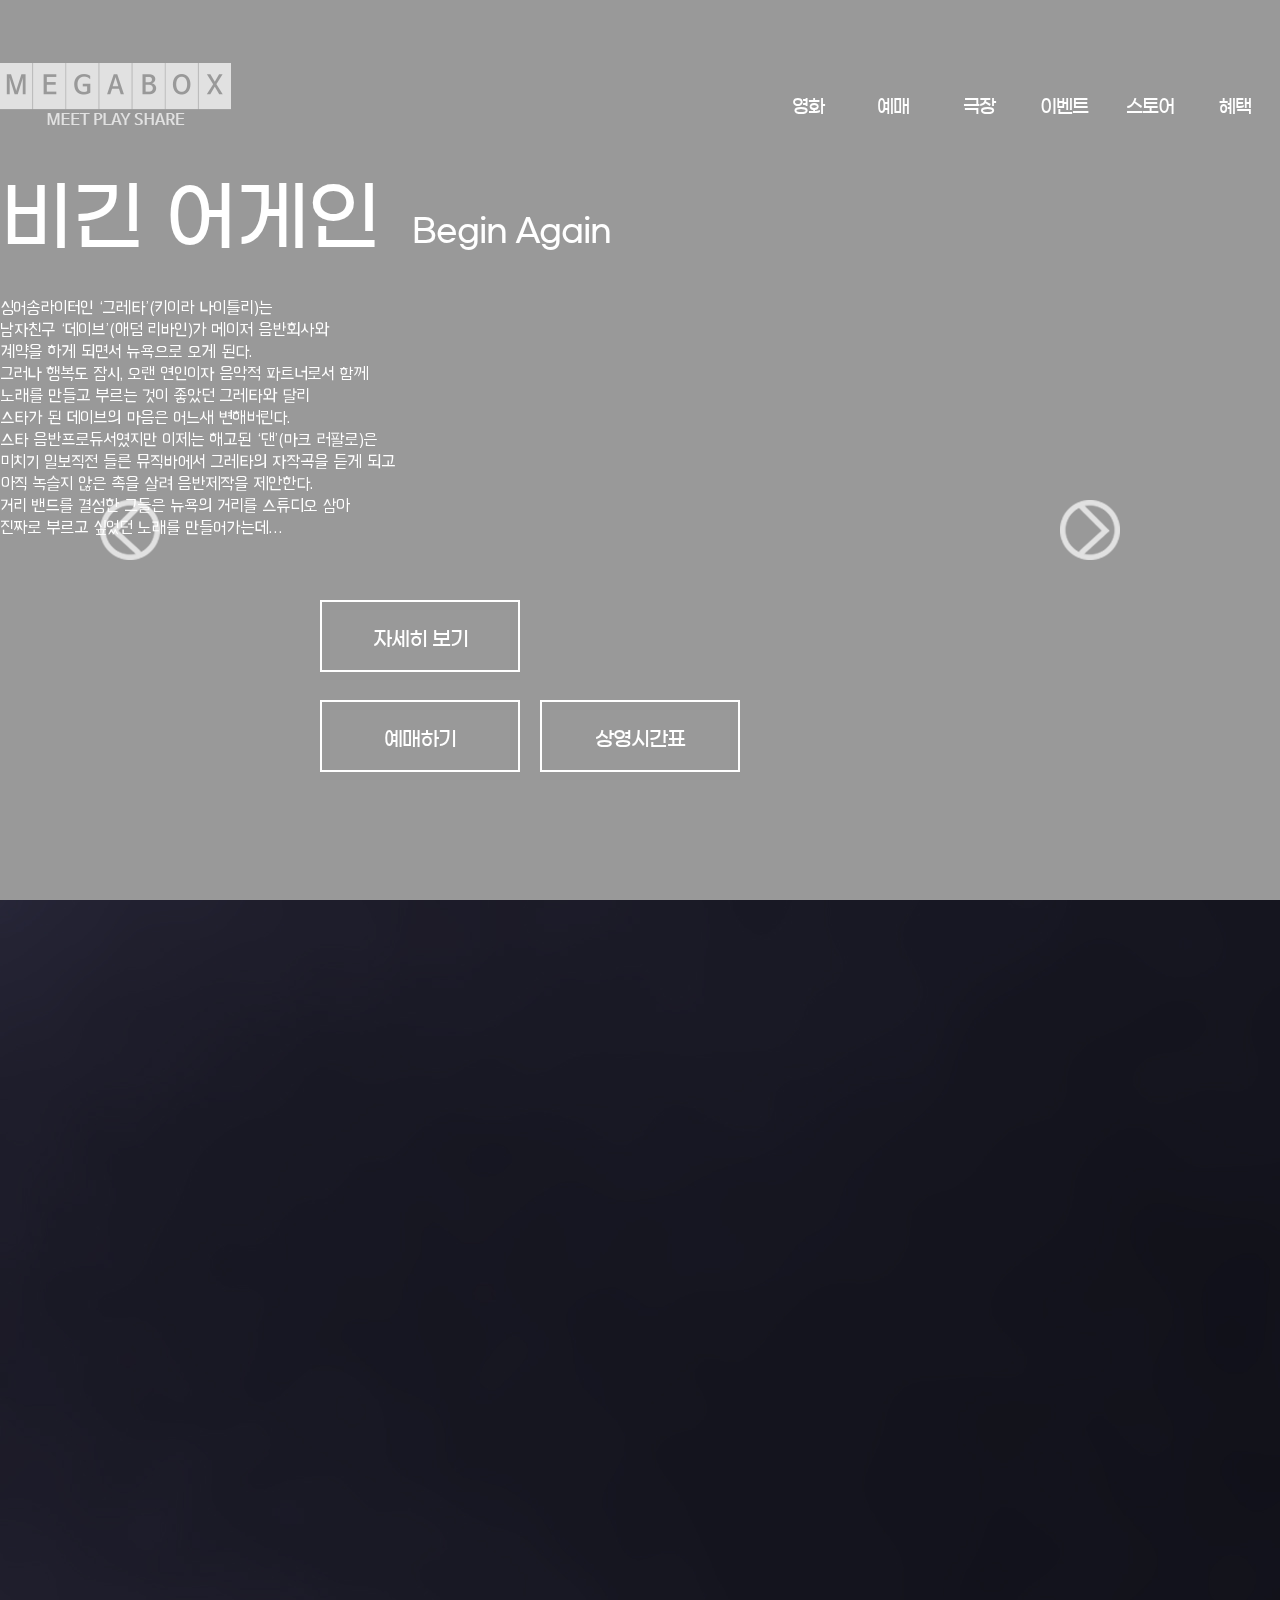
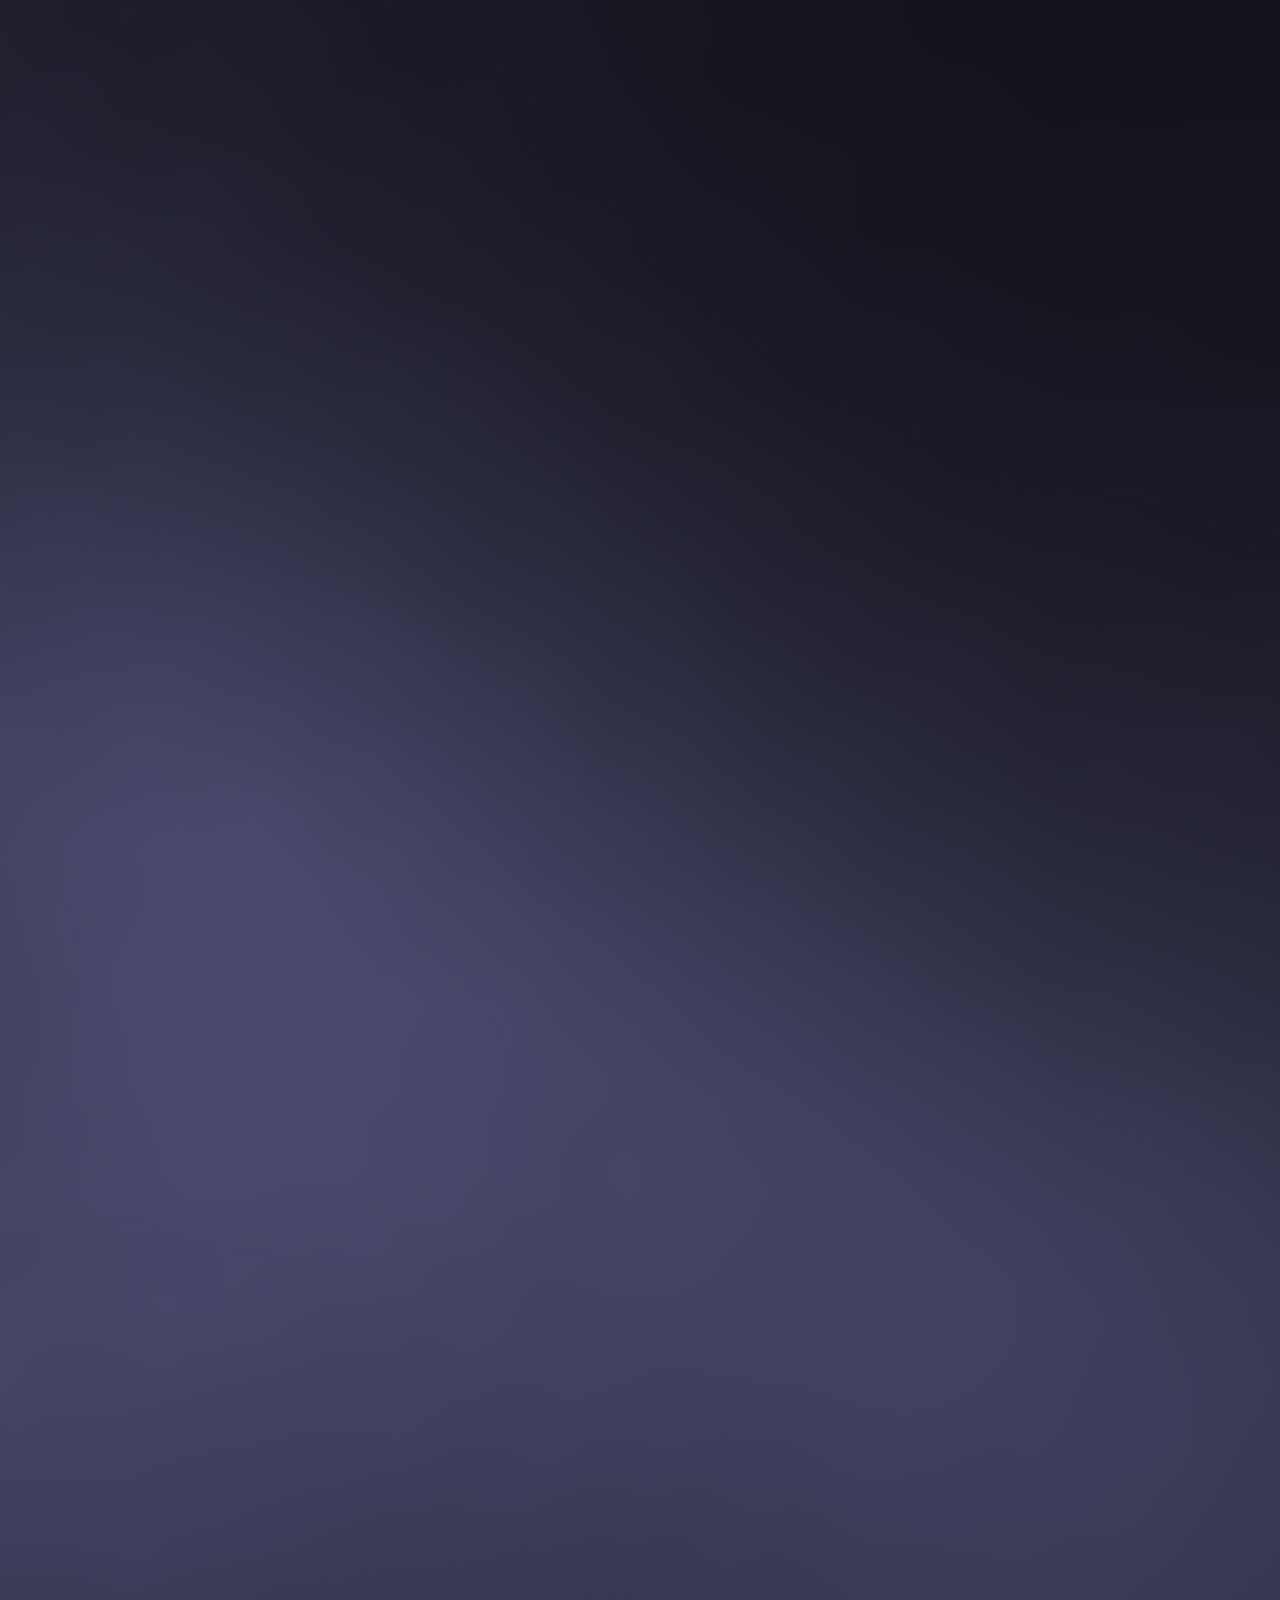
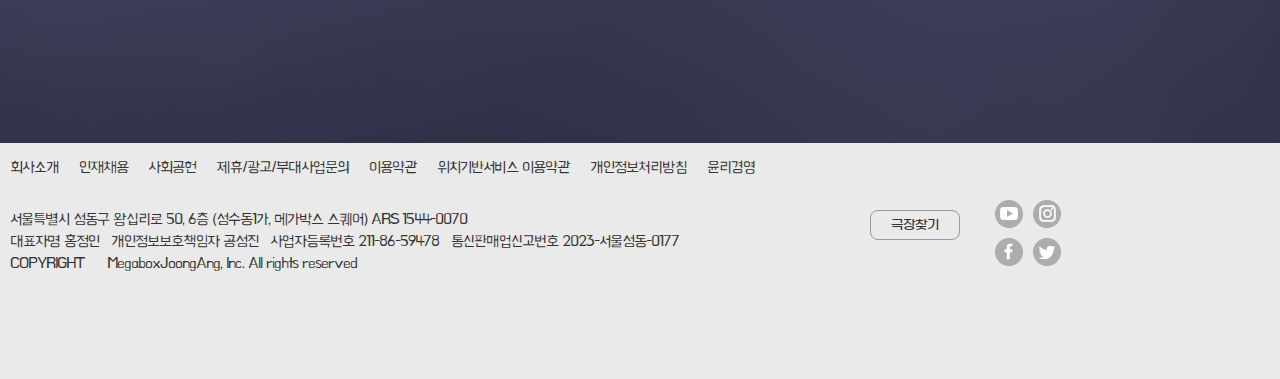
<file: portfolio4/index.html>
<!DOCTYPE html>
<html lang="ko">
<head>
    <meta charset="UTF-8">
    <meta http-equiv="X-UA-Compatible" content="IE=edge">
    <meta name="viewport" content="width=device-width, initial-scale=1.0">
    <link rel="stylesheet" href="css/reset.css">
    <link rel="stylesheet" href="css/style.css">
    <script src="script/jquery-3.6.2.min.js"></script>
    <script src="script/jquery-ui.min.js"></script>
    <script src="script/script.js"></script>
    <title>MEET PLAY SHARE, 메가박스</title>
</head>
<body>
    <div class="p_logo">
        <a href="#"><img src="images/icon/logo_p.png" alt="이미지없음"></a>
    </div>
    <div id="header">
        <div class="header">
            <a href="#" class="logo"><img src="images/icon/logo.png" alt="이미지없음"></a>
            <div class="sub_gnb_wrap">
                <ul class="sub_gnb">
                    <li><a href="#">VIP LOUNGE</a></li>
                    <li><a href="#">멤버십</a></li>
                    <li><a href="#">고객센터</a></li>
                    <li><a href="#">로그인</a></li>
                    <li><a href="#">회원가입</a></li>
                    <li><a href="#">빠른예매</a></li>
                </ul>
            </div>
            <ul class="gnb">
                <li>
                    <a href="#">영화</a>
                    <ul class="sub">
                        <li><a href="#">전체영화</a></li>
                        <li><a href="#">큐레이션</a></li>
                        <li><a href="#">무비포스트</a></li>
                    </ul>
                </li>
                <li>
                    <a href="#">예매</a>
                    <ul class="sub">
                        <li><a href="#">빠른예매</a></li>
                        <li><a href="#">상영시간표</a></li>
                        <li><a href="#">더 부티크<br>프라이빗 예매</a></li>
                    </ul>
                </li>
                <li>
                    <a href="#">극장</a>
                    <ul class="sub">
                        <li><a href="#">전체극장</a></li>
                        <li><a href="#">특별관</a></li>
                        <li></li>
                    </ul>
                </li>
                <li>
                    <a href="#">이벤트</a>
                    <ul class="sub">
                        <li><a href="#">진행중 이벤트</a></li>
                        <li><a href="#">지난 이벤트</a></li>
                        <li><a href="#">당첨자발표</a></li>
                    </ul>
                </li>
                <li>
                    <a href="#">스토어</a>
                </li>
                <li>
                    <a href="#">혜택</a>
                    <ul class="sub">
                        <li><a href="#">메가박스<br>멤버십</a></li>
                        <li></li>
                        <li><a href="#">제휴/할인</a></li>
                    </ul>
                </li>
            </ul>
        </div>
        <ul class="header_con">
            <li>
                <div class="iframe_container blur">
                    <iframe
                    width="100%"
                    height="100%"
                    src="https://www.youtube.com/embed/jBdRhhSt3Bc?autoplay=1&mute=1&controls=0&loop=0&rel=0&vq=large"
                    title="YouTube video player"
                    frameborder="0"
                    allow="accelerometer; autoplay; clipboard-write; encrypted-media; gyroscope; picture-in-picture; web-share"
                    allowfullscreen>
                    </iframe>
                </div>
                <div class="shadow_box">
                    <div class="movie_title">
                        기생충<span>Parasite</span>
                    </div>
                    <div class="movie_text">
                        전원백수로 살 길 막막하지만 사이는 좋은 기택(송강호) 가족. <br>
                        장남 기우(최우식)에게 명문대생 친구가 연결 <br>
                        시켜 준 고액 과외 자리는 모처럼 싹튼 고정수입의 희망이다. <br>
                        온 가족의 도움과 기대 속에 박사장(이선균) <br>
                        집으로 향하는 기우. 글로벌 IT기업 CEO인 <br>
                        박사장의 저택에 도착하자 젊고 아름다운 사모님 연교(조여정)가<br>
                         기우를 맞이한다. 그러나 이렇게 시작된 두 가족의 만남 뒤로,<br>
                         걷잡을 수 없는 사건이 기다리고 있었으니…
                    </div>
                    <button class="detail_button"><a href="#">자세히 보기</a></button>
                    <button class="ticket_button"><a href="#">예매하기</a></button>
                    <button class="time_button"><a href="#">상영시간표</a></button>
                    <div class="left_container">
                        <img class="movie_left" src="images/icon/box_left2.png" alt="이미지없음">
                    </div>
                    <div class="right_container">
                        <img class="movie_right" src="images/icon/box_right2.png" alt="이미지없음">
                    </div>
                </div>
            </li>
            <li>
                <div class="iframe_container blur">
                    <iframe
                    width="100%"
                    height="100%"
                    src="https://www.youtube.com/embed/A6Evbwm07QE?autoplay=1&mute=1&controls=0&loop=0&rel=0&vq=large"
                    title="YouTube video player" frameborder="0"
                    allow="accelerometer; autoplay; clipboard-write; encrypted-media; gyroscope; picture-in-picture; web-share"
                    allowfullscreen></iframe>
                </div>
                <div class="shadow_box">
                    <div class="movie_title">
                        비긴 어게인<span>Begin Again</span>
                    </div>
                    <div class="movie_text">
                        싱어송라이터인 ‘그레타’(키이라 나이틀리)는<br>
                        남자친구 ‘데이브’(애덤 리바인)가 메이저 음반회사와 <br>
                        계약을 하게 되면서 뉴욕으로 오게 된다. <br>
                        그러나 행복도 잠시, 오랜 연인이자 음악적 파트너로서 함께 <br>
                        노래를 만들고 부르는 것이 좋았던 그레타와 달리 <br>
                        스타가 된 데이브의 마음은 어느새 변해버린다. <br>
                        스타 음반프로듀서였지만 이제는 해고된 ‘댄’(마크 러팔로)은 <br>
                        미치기 일보직전 들른 뮤직바에서 그레타의 자작곡을 듣게 되고 <br>
                        아직 녹슬지 않은 촉을 살려 음반제작을 제안한다. <br>
                        거리 밴드를 결성한 그들은 뉴욕의 거리를 스튜디오 삼아 <br>
                        진짜로 부르고 싶었던 노래를 만들어가는데…
                    </div>
                    <button class="detail_button"><a href="#">자세히 보기</a></button>
                    <button class="ticket_button"><a href="#">예매하기</a></button>
                    <button class="time_button"><a href="#">상영시간표</a></button>
                    <div class="left_container">
                        <img class="movie_left" src="images/icon/box_left2.png" alt="이미지없음">
                    </div>
                    <div class="right_container">
                        <img class="movie_right" src="images/icon/box_right2.png" alt="이미지없음">
                    </div>
                </div>
            </li>
            <li>
                <div class="iframe_container blur">
                    <iframe
                    width="100%"
                    height="100%"
                    src="https://www.youtube.com/embed/XTZko22Ze3o?autoplay=1&mute=1&controls=0&loop=0&rel=0&vq=large"
                    title="YouTube video player" frameborder="0"
                    allow="accelerometer; autoplay; clipboard-write; encrypted-media; gyroscope; picture-in-picture; web-share"
                    allowfullscreen></iframe>
                </div>
                <div class="shadow_box">
                    <div class="movie_title">
                        보헤미안 랩소디<span>Bohemian Rhapsody</span>
                    </div>
                    <div class="movie_text">
                        공항에서 수하물 노동자로 일하며 음악의 꿈을 키우던<br>
                        이민자 출신의 아웃사이더 ‘파록버사라’ 보컬을 구하던 로컬 밴드에 들어가게 되면서<br>
                        ‘프레디 머큐리’라는 이름으로 밴드 ‘퀸’을 이끌게 된다.<br>
                        시대를 앞서가는 독창적인 음악과 화려한 퍼포먼스로 관중들을 사로잡으며<br>
                        성장하던 ‘퀸’은 라디오와 방송에서 외면을 받을 것이라는 음반사의 반대에도 불구하고<br>
                        무려 6분 동안 이어지는 실험적인 곡 ‘보헤미안 랩소디’로 대성공을 거두며 월드스타 반열에 오른다.<br>
                        그러나 독보적인 존재감을 뿜어내던 ‘프레디 머큐리’는 솔로 데뷔라는 유혹에 흔들리게 되고<br>
                        결국 오랜 시간 함께 해왔던 멤버들과 결별을 선언하게 되는데…<br>
                        세상에서 소외된 아웃사이더에서 전설의 록밴드 ‘퀸’이 되기까지,<br>
                        우리가 몰랐던 그들의 진짜 이야기가 시작된다!
                    </div>
                    <button class="detail_button"><a href="#">자세히 보기</a></button>
                    <button class="ticket_button"><a href="#">예매하기</a></button>
                    <button class="time_button"><a href="#">상영시간표</a></button>
                    <div class="left_container">
                        <img class="movie_left" src="images/icon/box_left2.png" alt="이미지없음">
                    </div>
                    <div class="right_container">
                        <img class="movie_right" src="images/icon/box_right2.png" alt="이미지없음">
                    </div>
                </div>
            </li>
            <li>
                <div class="iframe_container blur">
                    <iframe
                    width="100%"
                    height="100%"
                    src="https://www.youtube.com/embed/Dt5hFexM5BI?autoplay=1&mute=1&controls=0&loop=0&rel=0&vq=large"
                    title="YouTube video player" frameborder="0"
                    allow="accelerometer; autoplay; clipboard-write; encrypted-media; gyroscope; picture-in-picture; web-share"
                    allowfullscreen></iframe>
                </div>
                <div class="shadow_box">
                    <div class="movie_title">
                        라라 랜드<span>La La Land</span>
                    </div>
                    <div class="movie_text">
                        꿈을 꾸는 사람들을 위한 별들의 도시 ‘라라랜드’.<br>
                        재즈 피아니스트 ‘세바스찬’(라이언 고슬링)과 배우 지망생 ‘미아’(엠마 스톤),<br>
                        인생에서 가장 빛나는 순간 만난 두 사람은 미완성인 서로의 무대를 만들어가기 시작한다.
                    </div>
                    <button class="detail_button"><a href="#">자세히 보기</a></button>
                    <button class="ticket_button"><a href="#">예매하기</a></button>
                    <button class="time_button"><a href="#">상영시간표</a></button>
                    <div class="left_container">
                        <img class="movie_left" src="images/icon/box_left2.png" alt="이미지없음">
                    </div>
                    <div class="right_container">
                        <img class="movie_right" src="images/icon/box_right2.png" alt="이미지없음">
                    </div>
                </div>
            </li>
            <li>
                <div class="iframe_container blur">
                    <iframe
                    width="100%"
                    height="100%"
                    src="https://www.youtube.com/embed/KrM3vS5sy2w?autoplay=1&mute=1&controls=0&loop=0&rel=0&vq=large"
                    title="YouTube video player" frameborder="0"
                    allow="accelerometer; autoplay; clipboard-write; encrypted-media; gyroscope; picture-in-picture; web-share"
                    allowfullscreen></iframe>
                </div>
                <div class="shadow_box">
                    <div class="movie_title">
                        알라딘<span>Aladdin</span>
                    </div>
                    <div class="movie_text">
                        머나먼 사막 속 신비의 아그라바 왕국의 시대.<br>
                        좀도둑 ‘알라딘’은 마법사 ‘자파’의 의뢰로 마법 램프를 찾아 나섰다가<br>
                        주인에게 세 가지 소원을 들어주는 지니를 만나게 되고,<br>
                        자스민 공주의 마음을 얻으려다 생각도 못했던 모험에 휘말리게 되는데…
                    </div>
                    <button class="detail_button"><a href="#">자세히 보기</a></button>
                    <button class="ticket_button"><a href="#">예매하기</a></button>
                    <button class="time_button"><a href="#">상영시간표</a></button>
                    <div class="left_container">
                        <img class="movie_left" src="images/icon/box_left2.png" alt="이미지없음">
                    </div>
                    <div class="right_container">
                        <img class="movie_right" src="images/icon/box_right2.png" alt="이미지없음">
                    </div>
                </div>
            </li>
        </ul>
    </div>
    <div class="contents_wrap">
        <div id="contents">
            <p class="c_title">박스 오피스</p>
            <div class="box_office_wrap">
                <ul class="box_office">
                    <li>
                        <a href="#">
                            <img src="images/poster/aladin.jpg" alt="이미지없음">
                        </a>
                        <a href="#" class="boxoffice_shadow">
                            <p class="shadow_title">알라딘 <span>Aladdin</span></p>
                            <div class="shadow_text_wrap">
                                <div class="shadow_text">
                                    노래 왜이리 좋은지 ㅠ<span>gemi****</span>
                                </div>
                                <div class="shadow_text">
                                    디즈니 실사 영화 중 제일 멋지다!<span>naes****</span>
                                </div>
                                <div class="shadow_text">
                                    원작을 살림과동시에 새로운 도전까지 완벽 꼭 4D 로보시길<span>blue****</span>
                                </div>
                                <div class="shadow_text">
                                    재개봉으로 오랜만에 봤어요. 알라딘 ost는 언제들어도 좋네요.<span>wmfr****</span>
                                </div>
                                <div class="shadow_text">
                                    뮤지컬은 재밌게봤는데 스토리가 약간 부실했네요.<span>toni****</span>
                                </div>
                            </div>
                        </a>
                    </li>
                    <li>
                        <a href="#">
                            <img src="images/poster/beag.jpg" alt="이미지없음">
                        </a>
                        <a href="#" class="boxoffice_shadow">
                            <p class="shadow_title">비긴 어게인 <span>Begin Again</span></p>
                            <div class="shadow_text_wrap">
                                <div class="shadow_text">
                                    역시 다시봐도 너무나도 좋다<span>gemi****</span>
                                </div>
                                <div class="shadow_text">
                                    인생영화! OST 너무 좋고 스토리도 너무 좋았다<span>min8****</span>
                                </div>
                                <div class="shadow_text">
                                    음악에는 확실히 힘이 있는 것 같다.<span>osw0****</span>
                                </div>
                                <div class="shadow_text">
                                    ost가 너무 좋아요 영화관에서 꼭 봐야해요<span>rlaa****</span>
                                </div>
                                <div class="shadow_text">
                                    다시봐도 너무 좋네요 버릴 노래가 하나도 없어요! <br>
                                    혹여나 또 재개봉 한다면 사운드 좋은 영화관에서 보는걸 추천합니다 :)<span>gksa****</span>
                                </div>
                            </div>
                        </a>
                    </li>
                    <li>
                        <a href="#">
                            <img src="images/poster/para.jpg" alt="이미지없음">
                        </a>
                        <a href="#" class="boxoffice_shadow">
                            <p class="shadow_title">기생충 <span>parasite</span></p>
                            <div class="shadow_text_wrap">
                                <div class="shadow_text">
                                    나 또한 누군가의 사람 사는 냄새에 얼굴 찌푸리진 않았었나..<span>cank****</span>
                                </div>
                                <div class="shadow_text">
                                    누군가는 집을 잃고 모든 재산을 잃는 어마어마한 홍수가, <br>
                                    누구에게는 그저 그 다음날 미세먼지가 없게 해주는,<br>
                                    집의 정원을 운치있게 만들어주는 장치일 뿐..<span>dbwo****</span>
                                </div><br>
                                <div class="shadow_text">
                                    시나리오, 연출, 배우 모두 좋았다.소름끼치게...<span>fast****</span>
                                </div>
                                <div class="shadow_text">
                                    자조적인 웃음과 눈물이 난다. 영화가 끝나고도 이어지는 씁쓸한 뒷맛..<span>toda****</span>
                                </div>
                                <div class="shadow_text">
                                    보는 내내 제목을 너무 잘 지었다는 생각이 들었다. 좋았던 영화<span>rlar****</span>
                                </div>
                            </div>
                        </a>
                    </li>
                    <li>
                        <a href="#">
                            <img src="images/poster/star.jpg" alt="이미지없음">
                        </a>
                        <a href="#" class="boxoffice_shadow">
                            <p class="shadow_title">스타 이즈 본 <span>A Star Is Born</span></p>
                            <div class="shadow_text_wrap">
                                <div class="shadow_text">
                                    내 단점이 가장 예쁘다고 말해주는 사람과의 사랑을 꿈꾸게 되는 영화<span>tndl****</span>
                                </div>
                                <div class="shadow_text">
                                    연출/음악가로서의 브레들리쿠퍼와 배우 레이디가가. 제목 그대로 스타이즈본.마음이 따뜻해지는 영화<span>ggul****</span>
                                </div>
                                <div class="shadow_text">
                                    영화 초반까지 가가의 스토리가 마음을 울렸다면, 영화 중반이후부터 브래들리 쿠퍼의 눈빛, 스토리가 마음을 울린다. 사랑하지만 너무 사랑해서 자신의 상처를 모두 꺼내보일 수 없었던...<span>cucu****</span>
                                </div><br>
                                <div class="shadow_text">
                                    오랜만에 보는 음악 멜로 영화ㅠㅠㅠ 좋아용ㅠㅠ<span>tngu****</span>
                                </div>
                                <div class="shadow_text">
                                    라라랜드보다 격정적이고, 위대한 쇼맨보다 진정성 있다.
                                    격정적이고 진정성 있다 못해 후반부에 가서는 모질도록 슬픈게 단점이라면 단점.<span>dhle****</span>
                                </div>
                            </div>
                        </a>
                    </li>
                    <li>
                        <a href="#">
                            <img src="images/poster/lala.jpg" alt="이미지없음">
                        </a>
                        <a href="#" class="boxoffice_shadow">
                            <p class="shadow_title">라라랜드 <span>La La Land</span></p>
                            <div class="shadow_text_wrap">
                                <div class="shadow_text">
                                    연인들을 위한 영화가 아니다. 여성관객들을 위한 영화도 아니다.
                                    이 영화는 꿈꾸는 모든 이들을 위한 영화. 인생을 논하는 영화.<span>dhff****</span>
                                </div>
                                <div class="shadow_text">
                                    운행종료한 놀이공원에 노래가 계속 나오는 것 같다.<span>dbsl****</span>
                                </div>
                                <div class="shadow_text">
                                    재즈가 이토록 설레고 이렇게 슬프다니. 라라랜드는 슬픔과 환희의 설레임이다.<span>hard****</span>
                                </div>
                                <div class="shadow_text">
                                    아이러니컬하게도, 꿈이라는 건 이루고 난 뒤보다 이루기 전까지가 실은 가장 행복했다는 걸,
                                    이루고 난 뒤에야 깨닫는다는 인생의 진실을 가슴 아프게 그리고 아름답게 보여주는 영화<span>pado****</span>
                                </div><br>
                                <div class="shadow_text">
                                    서로의 꿈을 돌보아주고 키워가며 각자의 길을 응원하는 최고의 뮤지컬.<span>whaq****</span>
                                </div>
                            </div>
                        </a>
                    </li>
                    <li>
                        <a href="#">
                            <img src="images/poster/bohemian.jpg" alt="이미지없음">
                        </a>
                        <a href="#" class="boxoffice_shadow">
                            <p class="shadow_title">보헤미안 랩소디 <span>Bohemian Rhapsody</span></p>
                            <div class="shadow_text_wrap">
                                <div class="shadow_text">
                                    공연 장면은 감동 그자체...꼭 보세요<span>kooo****</span>
                                </div>
                                <div class="shadow_text">
                                    퀸에 대해 잘 몰랐는데도 너무 감동적이었다! 특히 마지막 장면은ㅠㅠ 귀르가즘 폭발!!<span>acap****</span>
                                </div>
                                <div class="shadow_text">
                                    퀸의 팬이라면 꼭 보세요~마지막 20분은 프레드 머큐리가날위해서 노래합니다ㅜㅜ<span>hide****</span>
                                </div>
                                <div class="shadow_text">
                                    스토리의 개연성은 다소 아쉽지만 퀸의 콘서트에 온 것 같은 기분이 들었음 퀸의 팬이라면 추천<span>yunj****</span>
                                </div>
                                <div class="shadow_text">
                                    기다린만큼 너무 벅차고 재미있었음 ㅠㅠ 아는 노래 나올 때마다 소름돋고 ㅜㅜㅜ 마지막 공연씬은 ㄹㅇ 레전드<span>tjgy****</span>
                                </div>
                            </div>
                        </a>
                    </li>
                    <li>
                        <a href="#">
                            <img src="images/poster/int.jpg" alt="이미지없음">
                        </a>
                        <a href="#" class="boxoffice_shadow">
                            <p class="shadow_title">인턴 <span>The Intern</span></p>
                            <div class="shadow_text_wrap">
                                <div class="shadow_text">
                                    우리도 저런 시니어 인턴이 있다면... <span>fink****</span>
                                </div>
                                <div class="shadow_text">
                                    마음이 따뜻해지는 영화 <span>dbwo****</span>
                                </div>
                                <div class="shadow_text">
                                    잠시 아무것도 아닌것에 행복해 지고 싶을때 보는 영화 <span>cucu****</span>
                                </div>
                                <div class="shadow_text">
                                    노후를 준비하시는분들부터 청년들까지 모두 재밌게 공감하면서<br> 볼수있는영화 <span>gksa****</span>
                                </div>
                                <div class="shadow_text">
                                    열정과 패기만으로 이룩한 성공은 결코 완벽한 성공이라 할 수없다.<br>
                                    인간적인 면과 주변과의 조화가 열정 및 패기와 함께 어우러졌을때<br>
                                    비로서 성공이라 할 수있다는 것... 그리고 경험의 중요성....<span>gksa****</span>
                                </div>
                            </div>
                        </a>
                    </li>
                </ul>
                <button class="box_left"><img src="images/icon/box_left.png" alt="이미지없음"></button>
                <button class="box_right"><img src="images/icon/box_right.png" alt="이미지없음"></button>
            </div>
            <div class="shortcut_wrap">
                <ul class="shortcut">
                    <li>
                        <a href="#">
                            <img src="images/icon/dia_p.png" alt="이미지없음">
                            <img src="images/icon/dia_b.png" alt="이미지없음">
                            <p>VIP LOUNGE</p>
                        </a>
                    </li>
                    <li>
                        <a href="#">
                            <img src="images/icon/member_p.png" alt="이미지없음">
                            <img src="images/icon/member_b.png" alt="이미지없음">
                            <p>멤버십</p>
                        </a>
                    </li>
                    <li>
                        <a href="#">
                            <img src="images/icon/card_p.png" alt="이미지없음">
                            <img src="images/icon/card_b.png" alt="이미지없음">
                            <p>할인카드안내</p>
                        </a>
                    </li>
                    <li>
                        <a href="#">
                            <img src="images/icon/event_p.png" alt="이미지없음">
                            <img src="images/icon/event_b.png" alt="이미지없음">
                            <p>이벤트</p>
                        </a>
                    </li>
                    <li>
                        <a href="#">
                            <img src="images/icon/store_p.png" alt="이미지없음">
                            <img src="images/icon/store_b.png" alt="이미지없음">
                            <p>스토어</p>
                        </a>
                    </li>
                    <li>
                        <a href="#">
                            <img src="images/icon/center_p.png" alt="이미지없음">
                            <img src="images/icon/center_b.png" alt="이미지없음">
                            <p>고객센터</p>
                        </a>
                    </li>
                    <li>
                        <a href="#">
                            <img src="images/icon/qna_p.png" alt="이미지없음">
                            <img src="images/icon/qna_b.png" alt="이미지없음">
                            <p>자주 묻는 질문</p>
                        </a>
                    </li>
                    <li>
                        <a href="#">
                            <img src="images/icon/oneqna_p.png" alt="이미지없음">
                            <img src="images/icon/oneqna_b.png" alt="이미지없음">
                            <p>1:1 문의</p>
                        </a>
                    </li>
                    <li>
                        <a href="#">
                            <img src="images/icon/group_p.png" alt="이미지없음">
                            <img src="images/icon/group_b.png" alt="이미지없음">
                            <p>단체/대관문의</p>
                        </a>
                    </li>
                    <li>
                        <a href="#">
                            <img src="images/icon/missing_p.png" alt="이미지없음">
                            <img src="images/icon/missing_b.png" alt="이미지없음">
                            <p>분실물<br>문의/접수</p>
                        </a>
                    </li>
                    <li>
                        <a href="#">
                            <img src="images/icon/boutique_p.png" alt="이미지없음">
                            <img src="images/icon/boutique_b.png" alt="이미지없음">
                            <p>더 부티크<br>대관예매</p>
                        </a>
                    </li>
                </ul>
            </div>
            <div class="event_wrap">
                <div class="banner_wrap">
                    <div class="move_banner_wrap">
                        <ul class="move_img">
                            <li><a href="#"><img src="images/banner/car1.png" alt="이미지없음"></a></li>
                            <li><a href="#"><img src="images/banner/roulette_1.png" alt="이미지없음"></a></li>
                            <li><a href="#"><img src="images/banner/uplus_1.png" alt="이미지없음"></a></li>
                        </ul>
                        <ul class="move_text">
                            <li><a href="#"><img src="images/banner/car_text.png" alt="이미지없음"></a></li>
                            <li><a href="#"><img src="images/banner/roulette_text.png" alt="이미지없음"></a></li>
                            <li><a href="#"><img src="images/banner/uplus_text.png" alt="이미지없음"></a></li>
                        </ul>
                        <button class="refresh"><img src="images/icon/refresh.png" alt="이미지없음"></button>
                    </div>
                    <div class="mini_banner1">
                        <ul class="mini_inner1">
                            <li><a href="#"><img src="images/banner/mini_banner_r.jpg" alt="이미지없음"></a></li>
                            <li><a href="#"><img src="images/banner/mini_banner_uplus.jpg" alt="이미지없음"></a></li>
                            <li><a href="#"><img src="images/banner/mini_banner_car.jpg" alt="이미지없음"></a></li>
                        </ul>
                    </div>
                    <div class="mini_banner2">
                        <ul class="mini_inner2">
                            <li><a href="#"><img src="images/banner/mini_banner_car.jpg" alt="이미지없음"></a></li>
                            <li><a href="#"><img src="images/banner/mini_banner_r.jpg" alt="이미지없음"></a></li>
                            <li><a href="#"><img src="images/banner/mini_banner_uplus.jpg" alt="이미지없음"></a></li>
                        </ul>
                    </div>
                </div>
                <div class="ad_wrap">
                    <a href="#">
                        <img src="images/banner/ad.jpg" alt="이미지없음">
                    </a>
                </div>
                <div class="other_banner_wrap">
                    <ul class="other_banner">
                        <li><a href="#"><img src="images/event/group2023.jpg" alt="이미지없음"></a></li>
                        <li><a href="#"><img src="images/event/kintex.png" alt="이미지없음"></a></li>
                    </ul>
                </div>
            </div>
        </div>
    </div>
    <div id="footer">
        <div class="footer_wrap">
            <ul class="links">
                <li><a href="#">회사소개</a></li>
                <li><a href="#">인재채용</a></li>
                <li><a href="#">사회공헌</a></li>
                <li><a href="#">제휴/광고/부대사업문의</a></li>
                <li><a href="#">이용약관</a></li>
                <li><a href="#">위치기반서비스 이용약관</a></li>
                <li><a href="#">개인정보처리방침</a></li>
                <li><a href="#">윤리경영</a></li>
            </ul>
            <p class="copyright">
                서울특별시 성동구 왕십리로 50, 6층 (성수동1가, 메가박스 스퀘어) ARS 1544-0070 <br>
                대표자명 홍정인 · 개인정보보호책임자 공성진 · 사업자등록번호 211-86-59478 · 통신판매업신고번호 2023-서울성동-0177 <br>
                COPYRIGHT © MegaboxJoongAng, Inc. All rights reserved
            </p>
            <button class="search">극장찾기</button>
            <ul class="sns">
                <li><a href="#"><img src="images/icon/youtube.png" alt="이미지없음"></a></li>
                <li><a href="#"><img src="images/icon/insta.png" alt="이미지없음"></a></li>
                <li><a href="#"><img src="images/icon/facebook.png" alt="이미지없음"></a></li>
                <li><a href="#"><img src="images/icon/twitter.png" alt="이미지없음"></a></li>
            </ul>
        </div>
    </div>
</body>
</html>
</file>
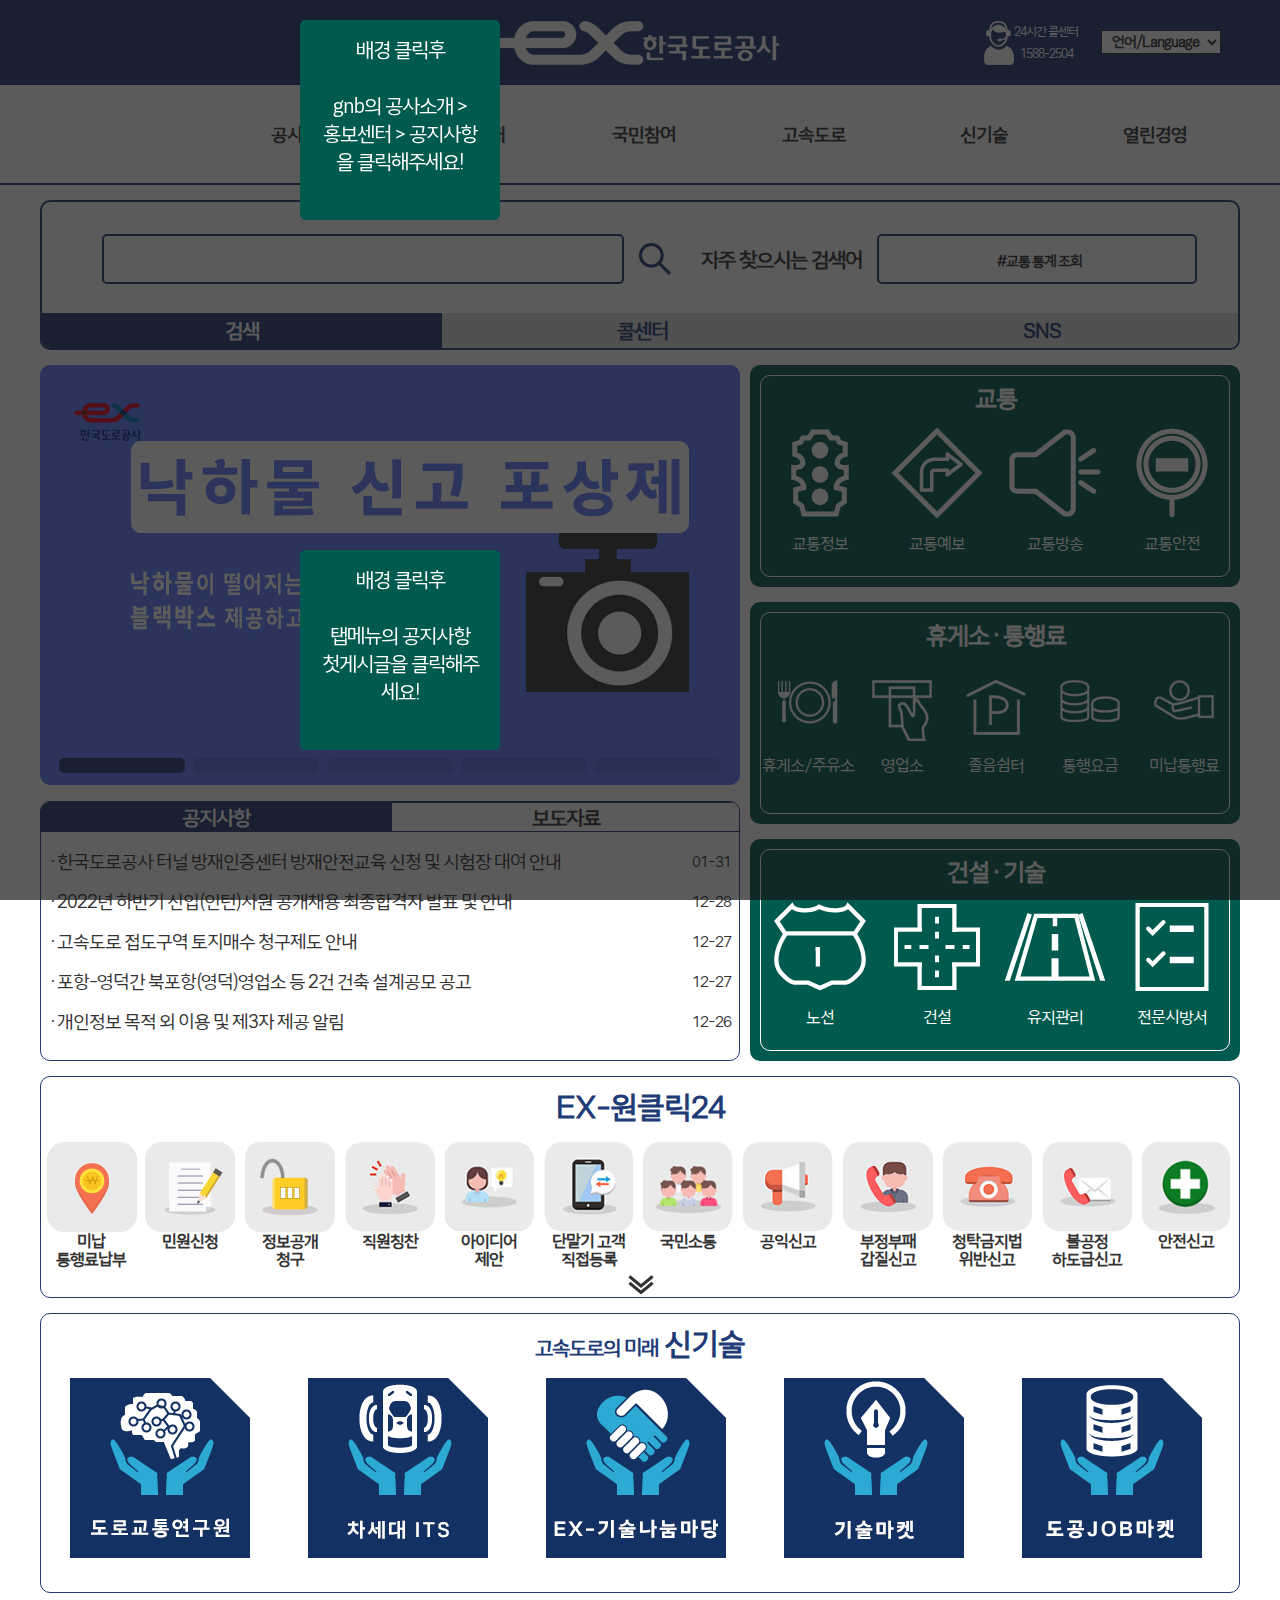
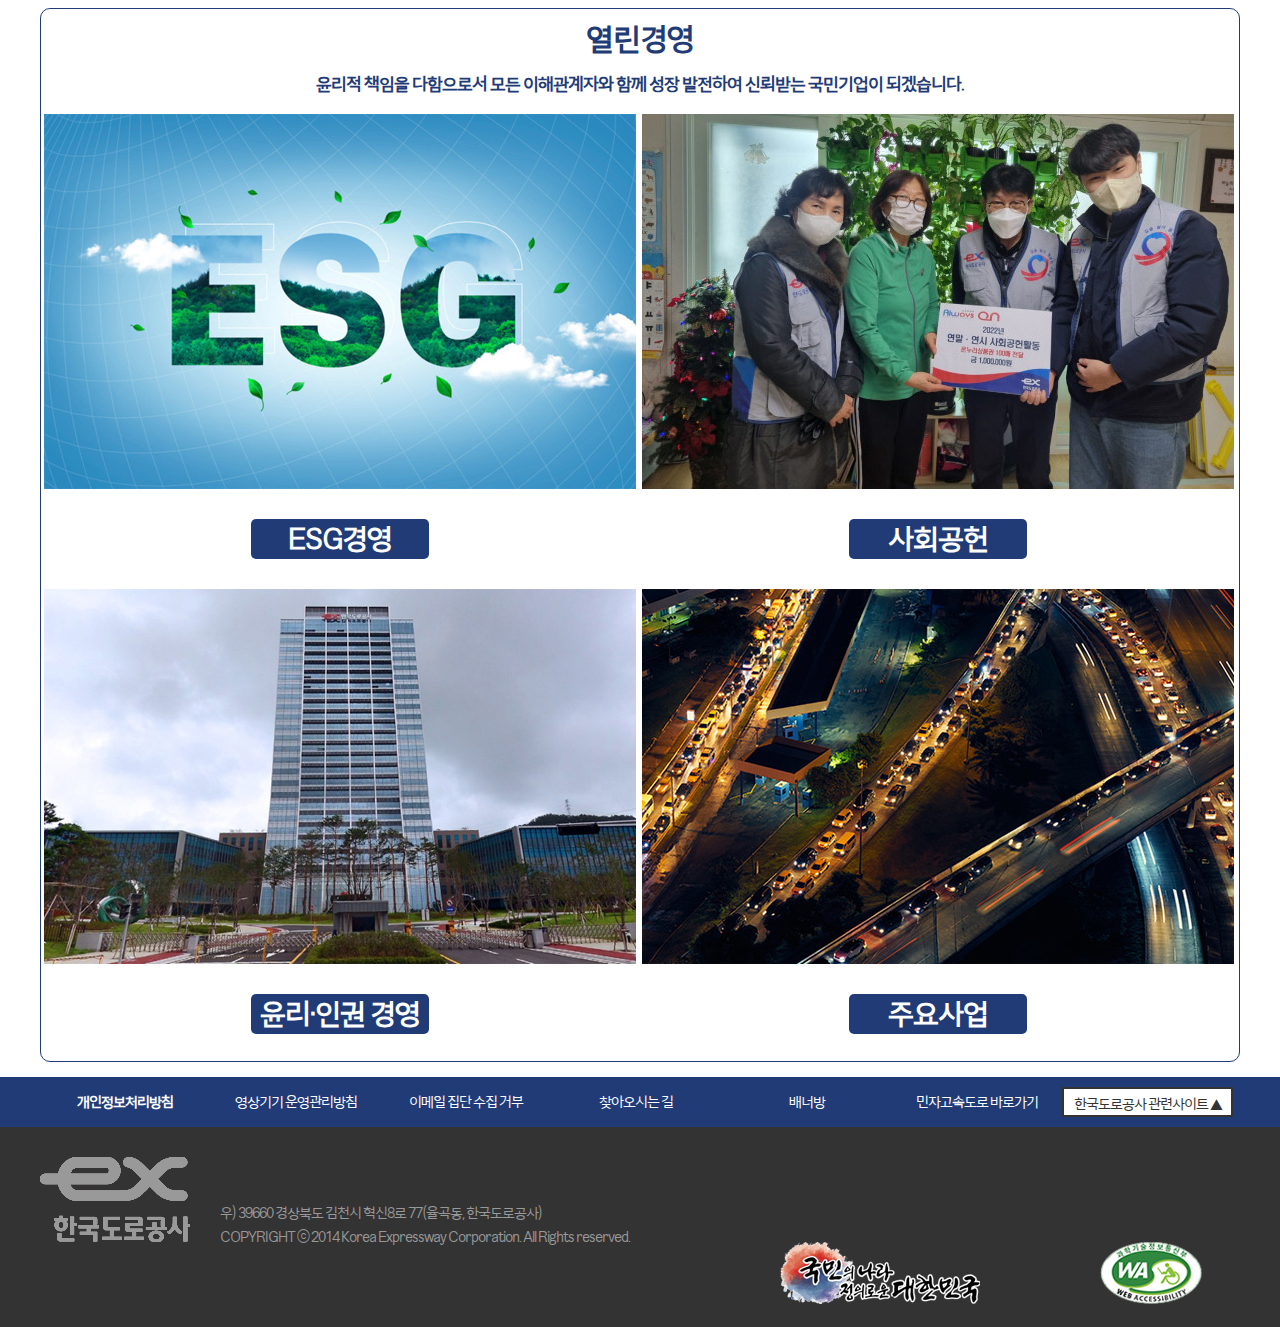
<file: portfolio2/main/index.html>
<!DOCTYPE html>
<html lang="ko">
<head>
    <meta charset="UTF-8">
    <meta http-equiv="X-UA-Compatible" content="IE=edge">
    <meta name="viewport" content="width=device-width, initial-scale=1.0">
    <link rel="stylesheet" href="css/reset.css">
    <link rel="stylesheet" href="https://cdn.jsdelivr.net/npm/swiper@8/swiper-bundle.min.css"/>
    <link rel="stylesheet" href="css/style.css">
    <script src="script/jquery-3.6.2.min.js"></script>
    <script src="script/jquery-ui.min.js"></script>
    <script src="https://cdn.jsdelivr.net/npm/swiper@8/swiper-bundle.min.js"></script>
    <script src="script/script.js"></script>
    <title>한국도로공사</title>
</head>
<body>
    <div id="header">
        <div class="header">
            <ul class="logo">
                <li><a href="#"><img src="images/icon/header/w_logo.png" alt="이미지없음"></a></li>
                <li>
                    <p><img src="images/icon/header/w_callcenter.png" alt="이미지없음"></p>
                    <p>24시간 콜센터<br>
                        1588-2504</p>
                </li>
                <li>
                    <select name="language" id="language">
                        <option value="">언어/Language</option>
                        <option value="한글">한글</option>
                        <option value="영어">English</option>
                    </select>
                </li>
            </ul>
        </div>
        <div class="gnb_wrap">
            <ul class="gnb">
                <li></li>
                <li><a href="#">공사소개</a><div class="gbox"></div></li>
                <li><a href="#">정보공개</a><div class="gbox"></div></li>
                <li><a href="#">국민참여</a><div class="gbox"></div></li>
                <li><a href="#">고속도로</a><div class="gbox"></div></li>
                <li><a href="#">신기술</a><div class="gbox"></div></li>
                <li><a href="#">열린경영</a><div class="gbox"></div></li>
            </ul>
        </div>
        <div class="gnb_over_wrap g1">
            <div class="gow_1">
                <p>공사소개</p>
                <img src="images/icon/header/cha_1.png" alt="이미지없음">
            </div>
            <div class="gow_2">
                <ul class="gow_sub">
                    <li><a href="#">사장</a></li>
                </ul>
                <ul class="gow_sub">
                    <li><a href="#">일반현황</a></li>
                    <li><a href="#">-조직,경영진</a></li>
                    <li><a href="#">-비전 및 전략체계</a></li>
                    <li><a href="#">-연혁</a></li>
                    <li><a href="#">-찾아오시는길</a></li>
                </ul>
                <ul class="gow_sub">
                    <li><a href="#">채용정보</a></li>
                    <li><a href="#">-도공인</a></li>
                    <li><a href="#">-NCS채용</a></li>
                    <li><a href="#">-인재육성제도</a></li>
                    <li><a href="#">-인력관리제도</a></li>
                    <li><a href="#">-급여,복리후생</a></li>
                    <li><a href="#">-채용공고</a></li>
                </ul>
                <ul class="gow_sub">
                    <li><a href="#">홍보센터</a></li>
                    <li><a href="../sub/index.html">-공지사항</a></li>
                    <li><a href="#">-보도자료</a></li>
                    <li><a href="#">-홍보자료</a></li>
                    <li><a href="#">-CI</a></li>
                </ul>
                <ul class="gow_sub">
                    <li><a href="#">연차보고서</a></li>
                </ul>
            </div>
        </div>
        <div class="gnb_over_wrap g2">
            <div class="gow_1">
                <p>정보공개</p>
                <img src="images/icon/header/cha_2.png" alt="이미지없음">
            </div>
            <div class="gow_2">
                <ul class="gow_sub">
                    <li><a href="#">정보공개청구</a></li>
                    <li><a href="#">-정보공개제도안내</a></li>
                    <li><a href="#">-정보공개청구</a></li>
                    <li><a href="#">-정보목록</a></li>
                </ul>
                <ul class="gow_sub">
                    <li><a href="#">사전정보공표</a></li>
                    <li><a href="#">-사전정보 공표목록</a></li>
                    <li><a href="#">-즐겨찾는 정보</a></li>
                    <li><a href="#">-사전정보 모니터링</a></li>
                </ul>
                <ul class="gow_sub">
                    <li><a href="#">경영공시</a></li>
                    <li><a href="#">-경영공시목록</a></li>
                    <li><a href="#">-일반현황</a></li>
                    <li><a href="#">-기관운영</a></li>
                    <li><a href="#">-주요사업및경영성과</a></li>
                    <li><a href="#">-대내외평가</a></li>
                    <li><a href="#">-기타</a></li>
                </ul>
                <ul class="gow_sub">
                    <li><a href="#">사업실명제</a></li>
                </ul>
                <ul class="gow_sub">
                    <li><a href="#">고속도로공공데이터포탈</a></li>
                </ul>
                <ul class="gow_sub">
                    <li><a href="#">교통통계</a></li>
                    <li><a href="#">-통계자료</a></li>
                    <li><a href="#">-통계조회</a></li>
                </ul>
            </div>
        </div>
        <div class="gnb_over_wrap g3">
            <div class="gow_1">
                <p>국민참여</p>
                <img src="images/icon/header/cha_3.png" alt="이미지없음">
            </div>
            <div class="gow_2">
                <ul class="gow_sub">
                    <li><a href="#">고객헌장</a></li>
                </ul>
                <ul class="gow_sub">
                    <li><a href="#">고객의소리(민원)</a></li>
                    <li><a href="#">-민원안내</a></li>
                    <li><a href="#">-자주묻는질문</a></li>
                    <li><a href="#">-민원목록</a></li>
                    <li><a href="#">-민원신청</a></li>
                    <li><a href="#">-나의민원</a></li>
                    <li><a href="#">-직원칭찬</a></li>
                    <li><a href="#">-토지보상안내</a></li>
                    <li><a href="#">-유휴부지안내</a></li>
                    <li><a href="#">-노면파손 피해배상 신청</a></li>
                </ul>
                <ul class="gow_sub">
                    <li><a href="#">고객신고(신청)</a></li>
                    <li><a href="#">-부패신고</a></li>
                    <li><a href="#">-공익신고</a></li>
                    <li><a href="#">-불공정하도급신고</a></li>
                    <li><a href="#">-예산낭비신고</a></li>
                    <li><a href="#">-유실물신고</a></li>
                    <li><a href="#">-도로점용신청</a></li>
                    <li><a href="#">-건설분쟁조정신청</a></li>
                    <li><a href="#">-인사·채용비리신고센터</a></li>
                </ul>
                <ul class="gow_sub">
                    <li><a href="#">고객제안</a></li>
                    <li><a href="#">-고객아이디어</a></li>
                    <li><a href="#">-민간제안사업</a></li>
                    <li><a href="#">-국민참여설계</a></li>
                </ul>
                <ul class="gow_sub">
                    <li><a href="#">기업성장응답센터</a></li>
                    <li><a href="#">-기업성장응답센터 소개</a></li>
                    <li><a href="#">-규제·애로 신고하기</a></li>
                    <li><a href="#">-기업민원 보호·서비스 <br> 헌장</a></li>
                </ul>
                <ul class="gow_sub">
                    <li><a href="#">국민소통</a></li>
                    <li><a href="#">-콜센터</a></li>
                    <li><a href="#">-터널방재안전교육</a></li>
                </ul>
            </div>
        </div>
        <div class="gnb_over_wrap g4">
            <div class="gow_1">
                <p>고속도로</p>
                <img src="images/icon/header/cha_4.png" alt="이미지없음">
            </div>
            <div class="gow_2">
                <ul class="gow_sub">
                    <li><a href="#">도로정보</a></li>
                    <li><a href="#">-도로의 종류</a></li>
                    <li><a href="#">-도로 표지</a></li>
                </ul>
                <ul class="gow_sub">
                    <li><a href="#">노선정보</a></li>
                    <li><a href="#">-노선안내</a></li>
                    <li><a href="#">-노선번호</a></li>
                </ul>
                <ul class="gow_sub">
                    <li><a href="#">교통정보</a></li>
                </ul>
                <ul class="gow_sub">
                    <li><a href="#">휴게소/영업소</a></li>
                    <li><a href="#">-휴게소</a></li>
                    <li><a href="#">-주유소</a></li>
                    <li><a href="#">-영업소</a></li>
                    <li><a href="#">-졸음쉼터</a></li>
                    <li><a href="#">-EX-FOOD</a></li>
                    <li><a href="#">-휴게소 창업매장</a></li>
                </ul>
                <ul class="gow_sub">
                    <li><a href="#">통행요금</a></li>
                    <li><a href="#">-통행요금조회</a></li>
                    <li><a href="#">-통행요금제도</a></li>
                    <li><a href="#">-하이패스 지원금 단말기</a></li>
                    <li><a href="#">-미납통행료 납부안내</a></li>
                    <li><a href="#">-공시송달</a></li>
                </ul>
                <ul class="gow_sub">
                    <li><a href="#">교통안전</a></li>
                    <li><a href="#">-교통법규</a></li>
                    <li><a href="#">-사고예방 안전수칙</a></li>
                    <li><a href="#">-버스전용차로</a></li>
                    <li><a href="#">-지정차로</a></li>
                    <li><a href="#">-운행제한</a></li>
                    <li><a href="#">-제한최고속도</a></li>
                    <li><a href="#">-국민행동요령</a></li>
                    <li><a href="#">-교통센터</a></li>
                </ul>
            </div>
        </div>
        <div class="gnb_over_wrap g5">
            <div class="gow_1">
                <p>신기술</p>
                <img src="images/icon/header/cha_5.png" alt="이미지없음">
            </div>
            <div class="gow_2">
                <ul class="gow_sub">
                    <li><a href="#">EX-기술나눔마당</a></li>
                </ul>
                <ul class="gow_sub">
                    <li><a href="#">도로교통연구원</a></li>
                </ul>
                <ul class="gow_sub">
                    <li><a href="#">기술마켓</a></li>
                </ul>
                <ul class="gow_sub">
                    <li><a href="#">차세대 ITS</a></li>
                </ul>
                <ul class="gow_sub">
                    <li><a href="#">도공JOB마켓</a></li>
                </ul>
                <ul class="gow_sub">
                    <li><a href="#">LED 인증포탈</a></li>
                </ul>
            </div>
        </div>
        <div class="gnb_over_wrap g6">
            <div class="gow_1">
                <p>열린경영</p>
                <img src="images/icon/header/cha_6.png" alt="이미지없음">
            </div>
            <div class="gow_2">
                <ul class="gow_sub">
                    <li><a href="#">ESG경영</a></li>
                    <li><a href="#">-추진체계</a></li>
                    <li><a href="#">-추진내용</a></li>
                    <li><a href="#">-지속가능경영보고서</a></li>
                    <li><a href="#">-ESG 채권 공시</a></li>
                </ul>
                <ul class="gow_sub">
                    <li><a href="#">안전경영</a></li>
                    <li><a href="#">-안전보건 경영방침</a></li>
                    <li><a href="#">-안전경영 우수사례</a></li>
                    <li><a href="#">-안전관리 등급제</a></li>
                </ul>
                <ul class="gow_sub">
                    <li><a href="#">동반성장</a></li>
                    <li><a href="#">-기술육성지원</a></li>
                    <li><a href="#">-금융지원</a></li>
                    <li><a href="#">-판로지원</a></li>
                    <li><a href="#">-벤처지원</a></li>
                    <li><a href="#">-기타지원</a></li>
                </ul>
                <ul class="gow_sub">
                    <li><a href="#">사회공헌</a></li>
                    <li><a href="#">-사회공헌 추진체계</a></li>
                    <li><a href="#">-사회공헌 활동</a></li>
                </ul>
                <ul class="gow_sub">
                    <li><a href="#">CP·윤리·인권 경영</a></li>
                    <li><a href="#">-윤리경영</a></li>
                    <li><a href="#">-인권경영</a></li>
                    <li><a href="#">-컴플라이언스프로그램(CP)</a></li>
                    <li></li>
                    <li><a href="#">-주요활동(2016~)</a></li>
                </ul>
                <ul class="gow_sub">
                    <li><a href="#">주요사업</a></li>
                    <li><a href="#">-고속도로건설</a></li>
                    <li><a href="#">-고속도로유지관리</a></li>
                    <li><a href="#">-지능화고속도로</a></li>
                </ul>
            </div>
        </div>
    </div>
    <div class="blank"></div>
    <div id="content">
        <div class="util_wrap">
            <ul class="util">
                <li class="u1">
                    <input type="search">
                    <button><img src="images/icon/util/search_button.png" alt="이미지없음"></button>
                    <p>자주 찾으시는 검색어</p>
                    <div class="pop_wrap2">
                        <ul class="pop_wrap">
                            <li><a href="#">#화물연대 운송거부 대체수송차량 통행료 환불</a></li>
                            <li><a href="#">#교통 통계 조회</a></li>
                            <li><a href="#">#통행료 조회</a></li>
                        </ul>
                    </div>
                </li>
                <li class="u2">
                    <div class="call_wrap">
                        <p><img src="images/icon/util/callcenter.png" alt="이미지없음"></p>
                        <p>24시간 콜센터<br><span>1588-2504</span></p>
                        <ul class="calltxt">
                            <li>#24시간 연중무휴 운영</li>
                            <li>#One Call, One Stop 시스템 운영</li>
                            <li>#고객중심의 다양한 맞춤 서비스 제공</li>
                        </ul>
                    </div>
                </li>
                <li class="u3">
                    <ul class="sns_wrap">
                        <li><a href="#">
                            <img src="images/icon/util/youtube.png" alt="이미지없음">
                            <img src="images/icon/util/overyoutube.png" alt="이미지없음">
                            <p>유튜브</p></a></li>
                        <li><a href="#">
                            <img src="images/icon/util/facebook.png" alt="이미지없음">
                            <img src="images//icon/util/overfacebook.png" alt="이미지없음">
                            <p>페이스북</p></a></li>
                        <li><a href="#">
                            <img src="images/icon/util/blog.png" alt="이미지없음">
                            <img src="images/icon/util/overblog.png" alt="이미지없음">
                            <p>네이버블로그</p></a></li>
                        <li><a href="#">
                            <img src="images/icon/util/post.png" alt="이미지없음">
                            <img src="images/icon/util/overpost.png" alt="이미지없음">
                            <p>네이버포스트</p></a></li>
                    </ul>
                </li>
            </ul>
            <ul class="util_tab">
                <li class="util_here">검색</li>
                <li>콜센터</li>
                <li>SNS</li>
            </ul>
        </div>
        <div class="swiper">
            <div class="swiper-wrapper">
              <div class="swiper-slide"><a href="#"><img src="images/banner/banner1.jpg" alt="이미지없음"></a></div>
              <div class="swiper-slide"><a href="#"><img src="images/banner/banner2.jpg" alt="이미지없음"></a></div>
              <div class="swiper-slide"><a href="#"><img src="images/banner/banner3.jpg" alt="이미지없음"></a></div>
              <div class="swiper-slide"><a href="#"><img src="images/banner/banner4.jpg" alt="이미지없음"></a></div>
              <div class="swiper-slide"><a href="#"><img src="images/banner/banner5.jpg" alt="이미지없음"></a></div>
            </div>
            <div class="swiper-pagination"></div>
            <div class="swiper-cursor">
                <img src="images/icon/banner/clickcursor.png" alt="이미지없음">
                드래그!
            </div>
        </div>
        <div class="greenwrap">
            <div class="greenwrap_inner">
                <h1>교통</h1>
                <ul class="g_icon">
                    <li><a href="#">
                        <img src="images/icon/greenbox/g_info.png" alt="이미지없음">
                        <p>교통정보</p>
                    </a></li>
                    <li><a href="#">
                        <img src="images/icon/greenbox/g_yebo.png" alt="이미지없음">
                        <p>교통예보</p>
                    </a></li>
                    <li><a href="#">
                        <img src="images/icon/greenbox/g_bs.png" alt="이미지없음">
                        <p>교통방송</p>
                    </a></li>
                    <li><a href="#">
                        <img src="images/icon/greenbox/g_safe.png" alt="이미지없음">
                        <p>교통안전</p>
                    </a></li>
                </ul>
            </div>
        </div>
        <div class="greenwrap greenwrap2">
            <div class="greenwrap_inner">
                <h1>휴게소 · 통행료</h1>
                <ul class="g_icon g_icon2">
                    <li><a href="#">
                        <div class="img_box">
                            <img src="images/icon/greenbox/h_station.png" alt="이미지없음">
                        </div>
                        <p>휴게소/주유소</p>
                    </a></li>
                    <li><a href="#">
                        <div class="img_box">
                            <img src="images/icon/greenbox/h_office.png" alt="이미지없음">
                        </div>
                        <p>영업소</p>
                    </a></li>
                    <li><a href="#">
                        <div class="img_box">
                            <img src="images/icon/greenbox/h_sleep.png" alt="이미지없음">
                        </div>
                        <p>졸음쉼터</p>
                    </a></li>
                    <li><a href="#">
                        <div class="img_box">
                            <img src="images/icon/greenbox/h_cost.png" alt="이미지없음">
                        </div>
                        <p>통행요금</p>
                    </a></li>
                    <li><a href="#">
                        <div class="img_box">
                            <img src="images/icon/greenbox/h_minab.png" alt="이미지없음">
                        </div>
                        <p>미납통행료</p>
                    </a></li>
                </ul>
            </div>
        </div>
        <div class="notice_wrap">
            <ul class="notice_title">
                <li class="n_here">공지사항</li>
                <li>보도자료</li>
            </ul>
            <ul class="ntxt_wrap n0">
                <li>
                    <p class="ntxt1">
                    <a href="../sub2/index.html">· 한국도로공사 터널 방재인증센터 방재안전교육 신청 및 시험장 대여 안내</a>
                    </p>
                    <p class="ntxt2">
                        01-31
                    </p>
                </li>
                <li>
                    <p class="ntxt1">
                    <a href="#">· 2022년 하반기 신입(인턴)사원 공개채용 최종합격자 발표 및 안내</a>
                    </p>
                    <p class="ntxt2">
                        12-28
                    </p>
                </li>
                <li>
                    <p class="ntxt1">
                    <a href="#">· 고속도로 접도구역 토지매수 청구제도 안내</a>
                    </p>
                    <p class="ntxt2">
                        12-27
                    </p>
                </li>
                <li>
                    <p class="ntxt1">
                    <a href="#">· 포항-영덕간 북포항(영덕)영업소 등 2건 건축 설계공모 공고</a>
                    </p>
                    <p class="ntxt2">
                        12-27
                    </p>
                </li>
                <li>
                    <p class="ntxt1">
                    <a href="#">· 개인정보 목적 외 이용 및 제3자 제공 알림</a>
                    </p>
                    <p class="ntxt2">
                        12-26
                    </p>
                </li>
            </ul>
            <ul class="ntxt_wrap n1">
                <li>
                    <p class="ntxt1">
                    <a href="#">· 2023년, 새해의 시작은 '안전운전' 부터</a>
                    </p>
                    <p class="ntxt2">
                        01-05
                    </p>
                </li>
                <li>
                    <p class="ntxt1">
                    <a href="#">· 주유하면서 고속도로 미납 통행료 납부하세요</a>
                    </p>
                    <p class="ntxt2">
                        12-28
                    </p>
                </li>
                <li>
                    <p class="ntxt1">
                    <a href="#">· 한국도로공사, 고속도로 장학생 233명에게 장학금 7억원 전달</a>
                    </p>
                    <p class="ntxt2">
                        12-26
                    </p>
                </li>
                <li>
                    <p class="ntxt1">
                    <a href="#">· 한국도로공사가 선정한 올해 휴게소 대표음식은?</a>
                    </p>
                    <p class="ntxt2">
                        12-23
                    </p>
                </li>
                <li>
                    <p class="ntxt1">
                    <a href="#">· 경부고속도로 동이-옥천 확장공사 구간 12월 23일 개통</a>
                    </p>
                    <p class="ntxt2">
                        12-22
                    </p>
                </li>
            </ul>
        </div>
        <div class="greenwrap">
            <div class="greenwrap_inner">
                <h1>건설 · 기술</h1>
                <ul class="g_icon">
                    <li><a href="#">
                        <img src="images/icon/greenbox/t_route.png" alt="이미지없음">
                        <p>노선</p>
                    </a></li>
                    <li><a href="#">
                        <img src="images/icon/greenbox/t_craft.png" alt="이미지없음">
                        <p>건설</p>
                    </a></li>
                    <li><a href="#">
                        <img src="images/icon/greenbox/t_care.png" alt="이미지없음">
                        <p>유지관리</p>
                    </a></li>
                    <li><a href="#">
                        <img src="images/icon/greenbox/t_sibang.png" alt="이미지없음">
                        <p>전문시방서</p>
                    </a></li>
                </ul>
            </div>
        </div>
        <div class="oneclick_wrap">
            <h1 class="box_title">EX-원클릭24</h1>
            <ul class="oneicon1">
                <li><a href="#"><img src="images/icon/oneclick/1.png" alt="이미지없음"><p>미납<br>통행료납부</p></a></li>
                <li><a href="#"><img src="images/icon/oneclick/2.png" alt="이미지없음"><p>민원신청</p></a></li>
                <li><a href="#"><img src="images/icon/oneclick/3.png" alt="이미지없음"><p>정보공개<br>청구</p></a></li>
                <li><a href="#"><img src="images/icon/oneclick/4.png" alt="이미지없음"><p>직원칭찬</p></a></li>
                <li><a href="#"><img src="images/icon/oneclick/5.png" alt="이미지없음"><p>아이디어<br>제안</p></a></li>
                <li><a href="#"><img src="images/icon/oneclick/6.png" alt="이미지없음"><p>단말기 고객<br>직접등록</p></a></li>
                <li><a href="#"><img src="images/icon/oneclick/7.png" alt="이미지없음"><p>국민소통</p></a></li>
                <li><a href="#"><img src="images/icon/oneclick/8.png" alt="이미지없음"><p>공익신고</p></a></li>
                <li><a href="#"><img src="images/icon/oneclick/9.png" alt="이미지없음"><p>부정부패<br>갑질신고</p></a></li>
                <li><a href="#"><img src="images/icon/oneclick/10.png" alt="이미지없음"><p>청탁금지법<br>위반신고</p></a></li>
                <li><a href="#"><img src="images/icon/oneclick/11.png" alt="이미지없음"><p>불공정<br>하도급신고</p></a></li>
                <li><a href="#"><img src="images/icon/oneclick/12.png" alt="이미지없음"><p>안전신고</p></a></li>
            </ul>
            <ul class="oneicon1 oneicon2">
                <li><a href="#"><img src="images/icon/oneclick/13.png" alt="이미지없음"><p>예산낭비<br>신고</p></a></li>
                <li><a href="#"><img src="images/icon/oneclick/14.png" alt="이미지없음"><p>유실물<br>신고</p></a></li>
                <li><a href="#"><img src="images/icon/oneclick/15.png" alt="이미지없음"><p>인사채용<br>비리신고</p></a></li>
                <li><a href="#"><img src="images/icon/oneclick/16.png" alt="이미지없음"><p>규제애로<br>신고</p></a></li>
                <li><a href="#"><img src="images/icon/oneclick/17.png" alt="이미지없음"><p>도로점용<br>신청</p></a></li>
                <li><a href="#"><img src="images/icon/oneclick/18.png" alt="이미지없음"><p>토지보상<br>안내</p></a></li>
                <li><a href="#"><img src="images/icon/oneclick/19.png" alt="이미지없음"><p>유휴부지<br>안내</p></a></li>
                <li><a href="#"><img src="images/icon/oneclick/20.png" alt="이미지없음"><p>노면파손<br>배상안내</p></a></li>
                <li><a href="#"><img src="images/icon/oneclick/21.png" alt="이미지없음"><p>운행제한<br>허가안내</p></a></li>
                <li><a href="#"><img src="images/icon/oneclick/22.png" alt="이미지없음"><p>민간<br>제안사업</p></a></li>
                <li><a href="#"><img src="images/icon/oneclick/23.png" alt="이미지없음"><p>기술<br>육성지원</p></a></li>
                <li><a href="#"><img src="images/icon/oneclick/24.png" alt="이미지없음"><p>계약실적<br>증명신청</p></a></li>
            </ul>
            <button class="open_button"><img src="images/icon/oneclick/slidedownbutton.png" alt="이미지없음"></button>
        </div>
        <div class="new_wrap">
            <h1 class="box_title"><span>고속도로의 미래</span> 신기술</h1>
            <ul class="new_icon">
                <li><a href="#"><img src="images/icon/new/1-1.png" alt="이미지없음"><img src="images/icon/new/1-2.png" alt="이미지없음"></a></li>
                <li><a href="#"><img src="images/icon/new/2-1.png" alt="이미지없음"><img src="images/icon/new/2-2.png" alt="이미지없음"></a></li>
                <li><a href="#"><img src="images/icon/new/3-1.png" alt="이미지없음"><img src="images/icon/new/3-2.png" alt="이미지없음"></a></li>
                <li><a href="#"><img src="images/icon/new/4-1.png" alt="이미지없음"><img src="images/icon/new/4-2.png" alt="이미지없음"></a></li>
                <li><a href="#"><img src="images/icon/new/5-1.png" alt="이미지없음"><img src="images/icon/new/5-2.png" alt="이미지없음"></a></li>
            </ul>
        </div>
        <div class="open_wrap">
            <h1 class="box_title">열린경영<br>
                <span>윤리적 책임을 다함으로서 모든 이해관계자와 함께 성장 발전하여 신뢰받는 국민기업이 되겠습니다.</span>
            </h1>
            <ul class="open_content">
                <li><a href="#"><img src="images/icon/open/1.jpg" alt="이미지없음"><p>ESG경영</p></a></li>
                <li><a href="#"><img src="images/icon/open/2.jpg" alt="이미지없음"><p>사회공헌</p></a></li>
                <li><a href="#"><img src="images/icon/open/3.jpg" alt="이미지없음"><p>윤리·인권 경영</p></a></li>
                <li><a href="#"><img src="images/icon/open/4.jpg" alt="이미지없음"><p>주요사업</p></a></li>
            </ul>
        </div>
    </div>
    <div id="footer">
        <div class="footer_top_wrap">
            <ul class="footer_top">
                <li><a href="#">개인정보처리방침</a></li>
                <li><a href="#">영상기기 운영관리방침</a></li>
                <li><a href="#">이메일 집단 수집 거부</a></li>
                <li><a href="#">찾아오시는 길</a></li>
                <li><a href="#">배너방</a></li>
                <li><a href="#">민자고속도로 바로가기</a></li>
                <li>
                    <p>한국도로공사 관련사이트 ▲</p>
                    <ul class="friendsite">
                        <li><a href="#">U-러닝센터</a></li>
                        <li><a href="#">고속도로 통행료</a></li>
                        <li><a href="#">유지관리CITIS</a></li>
                        <li><a href="#">하이패스배구단</a></li>
                        <li><a href="#">기술마켓</a></li>
                        <li><a href="#">고속도로공공데이터포털</a></li>
                        <li><a href="#">로드플러스</a></li>
                        <li><a href="#">전자조달시스템</a></li>
                        <li><a href="#">단말기등록(판매점,영업소)</a></li>
                        <li><a href="#">한국도로공사서비스</a></li>
                    </ul>
                </li>
            </ul>
        </div>
        <div class="footer_content_wrap">
            <p><img src="images/icon/footer/f_logo.png" alt="이미지없음"></p>
            <p>우) 39660 경상북도 김천시 혁신8로 77(율곡동, 한국도로공사) <br>
                COPYRIGHT ⓒ 2014 Korea Expressway Corporation. All Rights reserved.</p>
            <p><img src="images//icon/footer/f_logo2.png" alt="이미지없음"></p>
            <p><img src="images//icon/footer/f_logo3.png" alt="이미지없음"></p>
        </div>
    </div>
    <div id="popup">
        <p>
            배경 클릭후 <br><br>
            gnb의 공사소개 > <br> 홍보센터 > 공지사항 을 클릭해주세요!
        </p>
        <p>배경 클릭후 <br><br>탭메뉴의 공지사항<br> 첫게시글을 클릭해주세요!</p>
    </div>
    <script>
        const swiper = new Swiper('.swiper', {
            direction: 'horizontal',
            loop: true,
            autoplay : {  // 자동 슬라이드 설정 , 비 활성화 시 false
            delay : 5000,   // 시간 설정
            disableOnInteraction : false,  // false로 설정하면 스와이프 후 자동 재생이 비활성화 되지 않음
            },
            pagination: {
            el: '.swiper-pagination',
            clickable : true,
            },
        });
    </script>
</body>
</html>
</file>
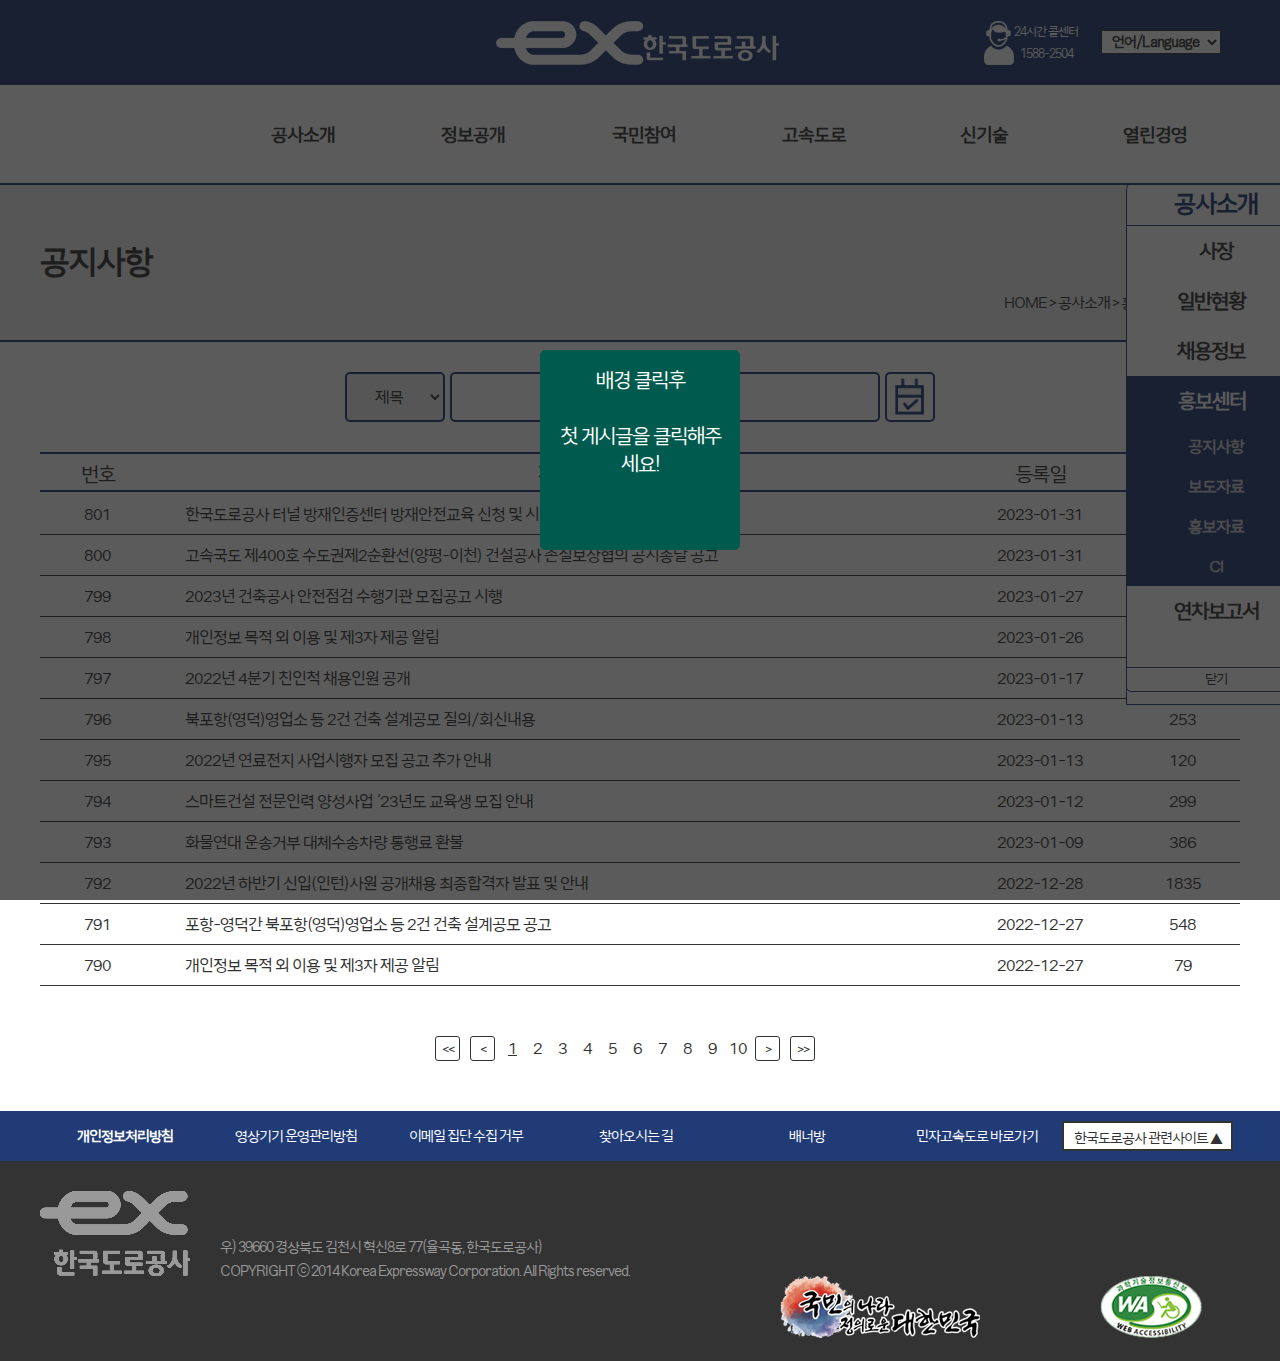
<file: portfolio2/sub/index.html>
<!DOCTYPE html>
<html lang="en">
<head>
    <meta charset="UTF-8">
    <meta http-equiv="X-UA-Compatible" content="IE=edge">
    <meta name="viewport" content="width=device-width, initial-scale=1.0">
    <link rel="stylesheet" href="css/reset.css">
    <link rel="stylesheet" href="css/style.css">
    <script src="script/jquery-3.6.2.min.js"></script>
    <script src="script/jquery-ui.min.js"></script>
    <script src="script/script.js"></script>
    <title>한국도로공사</title>
</head>
<body>
    <div id="header">
        <div class="header">
            <ul class="logo">
                <li><a href="../main/index.html"><img src="images/icon/header/w_logo.png" alt="이미지없음"></a></li>
                <li>
                    <p><img src="images/icon/header/w_callcenter.png" alt="이미지없음"></p>
                    <p>24시간 콜센터<br>
                        1588-2504</p>
                </li>
                <li>
                    <select name="language" id="language">
                        <option value="">언어/Language</option>
                        <option value="한글">한글</option>
                        <option value="영어">English</option>
                    </select>
                </li>
            </ul>
        </div>
        <div class="gnb_wrap">
            <ul class="gnb">
                <li></li>
                <li><a href="#">공사소개</a><div class="gbox"></div></li>
                <li><a href="#">정보공개</a><div class="gbox"></div></li>
                <li><a href="#">국민참여</a><div class="gbox"></div></li>
                <li><a href="#">고속도로</a><div class="gbox"></div></li>
                <li><a href="#">신기술</a><div class="gbox"></div></li>
                <li><a href="#">열린경영</a><div class="gbox"></div></li>
            </ul>
        </div>
        <div class="gnb_over_wrap g1">
            <div class="gow_1">
                <p>공사소개</p>
                <img src="images/icon/header/cha_1.png" alt="이미지없음">
            </div>
            <div class="gow_2">
                <ul class="gow_sub">
                    <li><a href="#">사장</a></li>
                </ul>
                <ul class="gow_sub">
                    <li><a href="#">일반현황</a></li>
                    <li><a href="#">-조직,경영진</a></li>
                    <li><a href="#">-비전 및 전략체계</a></li>
                    <li><a href="#">-연혁</a></li>
                    <li><a href="#">-찾아오시는길</a></li>
                </ul>
                <ul class="gow_sub">
                    <li><a href="#">채용정보</a></li>
                    <li><a href="#">-도공인</a></li>
                    <li><a href="#">-NCS채용</a></li>
                    <li><a href="#">-인재육성제도</a></li>
                    <li><a href="#">-인력관리제도</a></li>
                    <li><a href="#">-급여,복리후생</a></li>
                    <li><a href="#">-채용공고</a></li>
                </ul>
                <ul class="gow_sub">
                    <li><a href="#">홍보센터</a></li>
                    <li><a href="#">-공지사항</a></li>
                    <li><a href="#">-보도자료</a></li>
                    <li><a href="#">-홍보자료</a></li>
                    <li><a href="#">-CI</a></li>
                </ul>
                <ul class="gow_sub">
                    <li><a href="#">연차보고서</a></li>
                </ul>
            </div>
        </div>
        <div class="gnb_over_wrap g2">
            <div class="gow_1">
                <p>정보공개</p>
                <img src="images/icon/header/cha_2.png" alt="이미지없음">
            </div>
            <div class="gow_2">
                <ul class="gow_sub">
                    <li><a href="#">정보공개청구</a></li>
                    <li><a href="#">-정보공개제도안내</a></li>
                    <li><a href="#">-정보공개청구</a></li>
                    <li><a href="#">-정보목록</a></li>
                </ul>
                <ul class="gow_sub">
                    <li><a href="#">사전정보공표</a></li>
                    <li><a href="#">-사전정보 공표목록</a></li>
                    <li><a href="#">-즐겨찾는 정보</a></li>
                    <li><a href="#">-사전정보 모니터링</a></li>
                </ul>
                <ul class="gow_sub">
                    <li><a href="#">경영공시</a></li>
                    <li><a href="#">-경영공시목록</a></li>
                    <li><a href="#">-일반현황</a></li>
                    <li><a href="#">-기관운영</a></li>
                    <li><a href="#">-주요사업및경영성과</a></li>
                    <li><a href="#">-대내외평가</a></li>
                    <li><a href="#">-기타</a></li>
                </ul>
                <ul class="gow_sub">
                    <li><a href="#">사업실명제</a></li>
                </ul>
                <ul class="gow_sub">
                    <li><a href="#">고속도로공공데이터포탈</a></li>
                </ul>
                <ul class="gow_sub">
                    <li><a href="#">교통통계</a></li>
                    <li><a href="#">-통계자료</a></li>
                    <li><a href="#">-통계조회</a></li>
                </ul>
            </div>
        </div>
        <div class="gnb_over_wrap g3">
            <div class="gow_1">
                <p>국민참여</p>
                <img src="images/icon/header/cha_3.png" alt="이미지없음">
            </div>
            <div class="gow_2">
                <ul class="gow_sub">
                    <li><a href="#">고객헌장</a></li>
                </ul>
                <ul class="gow_sub">
                    <li><a href="#">고객의소리(민원)</a></li>
                    <li><a href="#">-민원안내</a></li>
                    <li><a href="#">-자주묻는질문</a></li>
                    <li><a href="#">-민원목록</a></li>
                    <li><a href="#">-민원신청</a></li>
                    <li><a href="#">-나의민원</a></li>
                    <li><a href="#">-직원칭찬</a></li>
                    <li><a href="#">-토지보상안내</a></li>
                    <li><a href="#">-유휴부지안내</a></li>
                    <li><a href="#">-노면파손 피해배상 신청</a></li>
                </ul>
                <ul class="gow_sub">
                    <li><a href="#">고객신고(신청)</a></li>
                    <li><a href="#">-부패신고</a></li>
                    <li><a href="#">-공익신고</a></li>
                    <li><a href="#">-불공정하도급신고</a></li>
                    <li><a href="#">-예산낭비신고</a></li>
                    <li><a href="#">-유실물신고</a></li>
                    <li><a href="#">-도로점용신청</a></li>
                    <li><a href="#">-건설분쟁조정신청</a></li>
                    <li><a href="#">-인사·채용비리신고센터</a></li>
                </ul>
                <ul class="gow_sub">
                    <li><a href="#">고객제안</a></li>
                    <li><a href="#">-고객아이디어</a></li>
                    <li><a href="#">-민간제안사업</a></li>
                    <li><a href="#">-국민참여설계</a></li>
                </ul>
                <ul class="gow_sub">
                    <li><a href="#">기업성장응답센터</a></li>
                    <li><a href="#">-기업성장응답센터 소개</a></li>
                    <li><a href="#">-규제·애로 신고하기</a></li>
                    <li><a href="#">-기업민원 보호·서비스 <br> 헌장</a></li>
                </ul>
                <ul class="gow_sub">
                    <li><a href="#">국민소통</a></li>
                    <li><a href="#">-콜센터</a></li>
                    <li><a href="#">-터널방재안전교육</a></li>
                </ul>
            </div>
        </div>
        <div class="gnb_over_wrap g4">
            <div class="gow_1">
                <p>고속도로</p>
                <img src="images/icon/header/cha_4.png" alt="이미지없음">
            </div>
            <div class="gow_2">
                <ul class="gow_sub">
                    <li><a href="#">도로정보</a></li>
                    <li><a href="#">-도로의 종류</a></li>
                    <li><a href="#">-도로 표지</a></li>
                </ul>
                <ul class="gow_sub">
                    <li><a href="#">노선정보</a></li>
                    <li><a href="#">-노선안내</a></li>
                    <li><a href="#">-노선번호</a></li>
                </ul>
                <ul class="gow_sub">
                    <li><a href="#">교통정보</a></li>
                </ul>
                <ul class="gow_sub">
                    <li><a href="#">휴게소/영업소</a></li>
                    <li><a href="#">-휴게소</a></li>
                    <li><a href="#">-주유소</a></li>
                    <li><a href="#">-영업소</a></li>
                    <li><a href="#">-졸음쉼터</a></li>
                    <li><a href="#">-EX-FOOD</a></li>
                    <li><a href="#">-휴게소 창업매장</a></li>
                </ul>
                <ul class="gow_sub">
                    <li><a href="#">통행요금</a></li>
                    <li><a href="#">-통행요금조회</a></li>
                    <li><a href="#">-통행요금제도</a></li>
                    <li><a href="#">-하이패스 지원금 단말기</a></li>
                    <li><a href="#">-미납통행료 납부안내</a></li>
                    <li><a href="#">-공시송달</a></li>
                </ul>
                <ul class="gow_sub">
                    <li><a href="#">교통안전</a></li>
                    <li><a href="#">-교통법규</a></li>
                    <li><a href="#">-사고예방 안전수칙</a></li>
                    <li><a href="#">-버스전용차로</a></li>
                    <li><a href="#">-지정차로</a></li>
                    <li><a href="#">-운행제한</a></li>
                    <li><a href="#">-제한최고속도</a></li>
                    <li><a href="#">-국민행동요령</a></li>
                    <li><a href="#">-교통센터</a></li>
                </ul>
            </div>
        </div>
        <div class="gnb_over_wrap g5">
            <div class="gow_1">
                <p>신기술</p>
                <img src="images/icon/header/cha_5.png" alt="이미지없음">
            </div>
            <div class="gow_2">
                <ul class="gow_sub">
                    <li><a href="#">EX-기술나눔마당</a></li>
                </ul>
                <ul class="gow_sub">
                    <li><a href="#">도로교통연구원</a></li>
                </ul>
                <ul class="gow_sub">
                    <li><a href="#">기술마켓</a></li>
                </ul>
                <ul class="gow_sub">
                    <li><a href="#">차세대 ITS</a></li>
                </ul>
                <ul class="gow_sub">
                    <li><a href="#">도공JOB마켓</a></li>
                </ul>
                <ul class="gow_sub">
                    <li><a href="#">LED 인증포탈</a></li>
                </ul>
            </div>
        </div>
        <div class="gnb_over_wrap g6">
            <div class="gow_1">
                <p>열린경영</p>
                <img src="images/icon/header/cha_6.png" alt="이미지없음">
            </div>
            <div class="gow_2">
                <ul class="gow_sub">
                    <li><a href="#">ESG경영</a></li>
                    <li><a href="#">-추진체계</a></li>
                    <li><a href="#">-추진내용</a></li>
                    <li><a href="#">-지속가능경영보고서</a></li>
                    <li><a href="#">-ESG 채권 공시</a></li>
                </ul>
                <ul class="gow_sub">
                    <li><a href="#">안전경영</a></li>
                    <li><a href="#">-안전보건 경영방침</a></li>
                    <li><a href="#">-안전경영 우수사례</a></li>
                    <li><a href="#">-안전관리 등급제</a></li>
                </ul>
                <ul class="gow_sub">
                    <li><a href="#">동반성장</a></li>
                    <li><a href="#">-기술육성지원</a></li>
                    <li><a href="#">-금융지원</a></li>
                    <li><a href="#">-판로지원</a></li>
                    <li><a href="#">-벤처지원</a></li>
                    <li><a href="#">-기타지원</a></li>
                </ul>
                <ul class="gow_sub">
                    <li><a href="#">사회공헌</a></li>
                    <li><a href="#">-사회공헌 추진체계</a></li>
                    <li><a href="#">-사회공헌 활동</a></li>
                </ul>
                <ul class="gow_sub">
                    <li><a href="#">CP·윤리·인권 경영</a></li>
                    <li><a href="#">-윤리경영</a></li>
                    <li><a href="#">-인권경영</a></li>
                    <li><a href="#">-컴플라이언스프로그램(CP)</a></li>
                    <li></li>
                    <li><a href="#">-주요활동(2016~)</a></li>
                </ul>
                <ul class="gow_sub">
                    <li><a href="#">주요사업</a></li>
                    <li><a href="#">-고속도로건설</a></li>
                    <li><a href="#">-고속도로유지관리</a></li>
                    <li><a href="#">-지능화고속도로</a></li>
                </ul>
            </div>
        </div>
    </div>
    <div class="blank"></div>
    <div id="contents">
        <div class="title_wrap">
            <div class="title">
                <p class="c_t_1">공지사항</p>
                <p class="c_t_2">
                    <a href="#">HOME</a> >
                    <a href="#">공사소개</a> >
                    <a href="#">홍보센터</a> >
                    <a href="#">공지사항</a>
                </p>
            </div>
        </div>
        <div class="search_wrap">
            <select name="" id="">
                <option value="">제목</option>
                <option value="">번호</option>
            </select>
            <input type="search">
            <button class="date_button"><img src="images/icon/contents/date.png" alt="이미지없음"></button>
            <div class="date">
                <input class="radio" type="radio" id="today" name="date" checked><label for="today">오늘</label>
                <input class="radio" type="radio" id="week" name="date"><label for="week">일주일</label>
                <input class="radio" type="radio" id="m1" name="date"><label for="m1">1개월</label>
                <input class="radio" type="radio" id="m3" name="date"><label for="m3">3개월</label>
                <input class="radio" type="radio" id="m6" name="date"><label for="m6">6개월</label>
                <input class="radio" type="radio" id="year" name="date"><label for="year">1년</label>
                <input type="date" id="currentDate2" value="2022-01-01">~
                <input type="date" id="currentDate">
                <button>설정</button>
            </div>
        </div>
        <div class="notice_title_wrap">
            <ul class="notice_title">
                <li>번호</li>
                <li>제목</li>
                <li>등록일</li>
                <li>조회수</li>
            </ul>
        </div>
        <table class="notice">
            <tr>
                <td>801</td>
                <td><a href="../sub2/index.html">한국도로공사 터널 방재인증센터 방재안전교육 신청 및 시험장 대여 안내</a></td>
                <td>2023-01-31</td>
                <td>1221</td>
            </tr>
            <tr>
                <td>800</td>
                <td><a href="#">고속국도 제400호 수도권제2순환선(양평-이천) 건설공사 손실보상협의 공시송달 공고</a></td>
                <td>2023-01-31</td>
                <td>43</td>
            </tr>
            <tr>
                <td>799</td>
                <td><a href="#">2023년 건축공사 안전점검 수행기관 모집공고 시행</a></td>
                <td>2023-01-27</td>
                <td>241</td>
            </tr>
            <tr>
                <td>798</td>
                <td><a href="#">개인정보 목적 외 이용 및 제3자 제공 알림</a></td>
                <td>2023-01-26</td>
                <td>80</td>
            </tr>
            <tr>
                <td>797</td>
                <td><a href="#">2022년 4분기 친인척 채용인원 공개</a></td>
                <td>2023-01-17</td>
                <td>850</td>
            </tr>
            <tr>
                <td>796</td>
                <td><a href="#">북포항(영덕)영업소 등 2건 건축 설계공모 질의/회신내용</a></td>
                <td>2023-01-13</td>
                <td>253</td>
            </tr>
            <tr>
                <td>795</td>
                <td><a href="#">2022년 연료전지 사업시행자 모집 공고 추가 안내</a></td>
                <td>2023-01-13</td>
                <td>120</td>
            </tr>
            <tr>
                <td>794</td>
                <td><a href="#">스마트건설 전문인력 양성사업 ‘23년도 교육생 모집 안내</a></td>
                <td>2023-01-12</td>
                <td>299</td>
            </tr>
            <tr>
                <td>793</td>
                <td><a href="#">화물연대 운송거부 대체수송차량 통행료 환불</a></td>
                <td>2023-01-09</td>
                <td>386</td>
            </tr>
            <tr>
                <td>792</td>
                <td><a href="#">2022년 하반기 신입(인턴)사원 공개채용 최종합격자 발표 및 안내</a></td>
                <td>2022-12-28</td>
                <td>1835</td>
            </tr>
            <tr>
                <td>791</td>
                <td><a href="#">포항-영덕간 북포항(영덕)영업소 등 2건 건축 설계공모 공고</a></td>
                <td>2022-12-27</td>
                <td>548</td>
            </tr>
            <tr>
                <td>790</td>
                <td><a href="#">개인정보 목적 외 이용 및 제3자 제공 알림</a></td>
                <td>2022-12-27</td>
                <td>79</td>
            </tr>
        </table>
        <div class="tab_wrap">
            <button class="left2_button"><<</button>
            <button class="left_button"><</button>
            <ul class="tab">
                <li class="here">1</li><li>2</li><li>3</li><li>4</li><li>5</li><li>6</li><li>7</li><li>8</li><li>9</li><li>10</li>
            </ul>
            <button class="right_button">></button>
            <button class="right2_button">>></button>
        </div>
    </div>
    <div id="footer">
        <div class="footer_top_wrap">
            <ul class="footer_top">
                <li><a href="#">개인정보처리방침</a></li>
                <li><a href="#">영상기기 운영관리방침</a></li>
                <li><a href="#">이메일 집단 수집 거부</a></li>
                <li><a href="#">찾아오시는 길</a></li>
                <li><a href="#">배너방</a></li>
                <li><a href="#">민자고속도로 바로가기</a></li>
                <li>
                    <p>한국도로공사 관련사이트 ▲</p>
                    <ul class="friendsite">
                        <li><a href="#">U-러닝센터</a></li>
                        <li><a href="#">고속도로 통행료</a></li>
                        <li><a href="#">유지관리CITIS</a></li>
                        <li><a href="#">하이패스배구단</a></li>
                        <li><a href="#">기술마켓</a></li>
                        <li><a href="#">고속도로공공데이터포털</a></li>
                        <li><a href="#">로드플러스</a></li>
                        <li><a href="#">전자조달시스템</a></li>
                        <li><a href="#">단말기등록(판매점,영업소)</a></li>
                        <li><a href="#">한국도로공사서비스</a></li>
                    </ul>
                </li>
            </ul>
        </div>
        <div class="footer_content_wrap">
            <p><img src="images/icon/footer/f_logo.png" alt="이미지없음"></p>
            <p>우) 39660 경상북도 김천시 혁신8로 77(율곡동, 한국도로공사) <br>
                COPYRIGHT ⓒ 2014 Korea Expressway Corporation. All Rights reserved.</p>
            <p><img src="images//icon/footer/f_logo2.png" alt="이미지없음"></p>
            <p><img src="images//icon/footer/f_logo3.png" alt="이미지없음"></p>
        </div>
    </div>
    <div id="popup">
        <p>공사소개</p>
        <ul class="nav">
            <li><a href="#">사장</a></li>
            <li>
                일반현황<span>+</span>
                <ul class="sub">
                    <li><a href="#">조직,경영진</a></li>
                    <li><a href="#">비전 및 전략체계</a></li>
                    <li><a href="#">연혁</a></li>
                    <li><a href="#">찾아오시는길</a></li>
                </ul>
            </li>
            <li>
                채용정보<span>+</span>
                <ul class="sub">
                    <li><a href="#">도공인</a></li>
                    <li><a href="#">NCS채용</a></li>
                    <li><a href="#">인재육성제도</a></li>
                    <li><a href="#">인력관리제도</a></li>
                    <li><a href="#">급여,복리후생</a></li>
                    <li><a href="#">채용공고</a></li>
                </ul>
            </li>
            <li class="open">
                홍보센터<span>-</span>
                <ul class="sub">
                    <li><a href="../sub/index.html">공지사항</a></li>
                    <li><a href="#">보도자료</a></li>
                    <li><a href="#">홍보자료</a></li>
                    <li><a href="#">CI</a></li>
                </ul>
            </li>
            <li>
                연차보고서
            </li>
        </ul>
        <button class="popup_close">닫기</button>
    </div>
    <div id="modal">
        <p>
            배경 클릭후 <br><br>
            첫 게시글을 클릭해주세요!
        </p>
    </div>
</body>
</html>
</file>
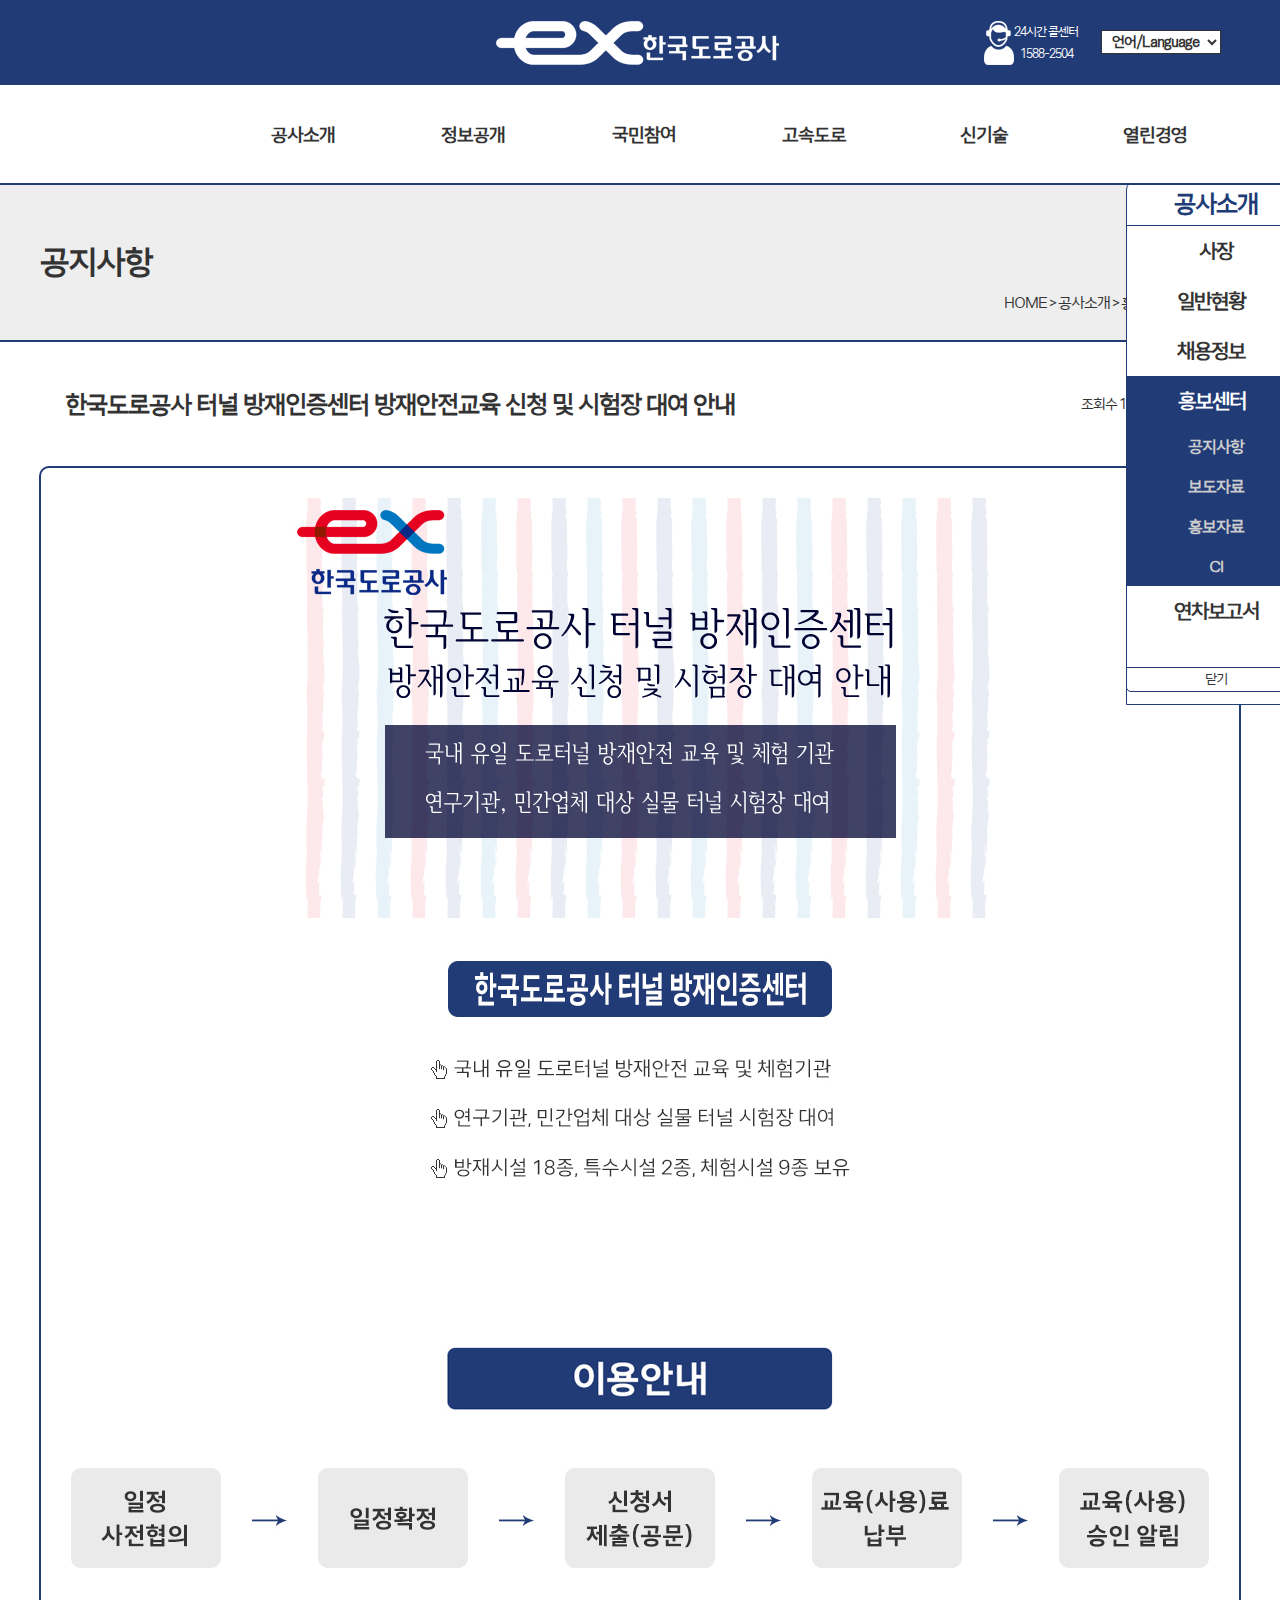
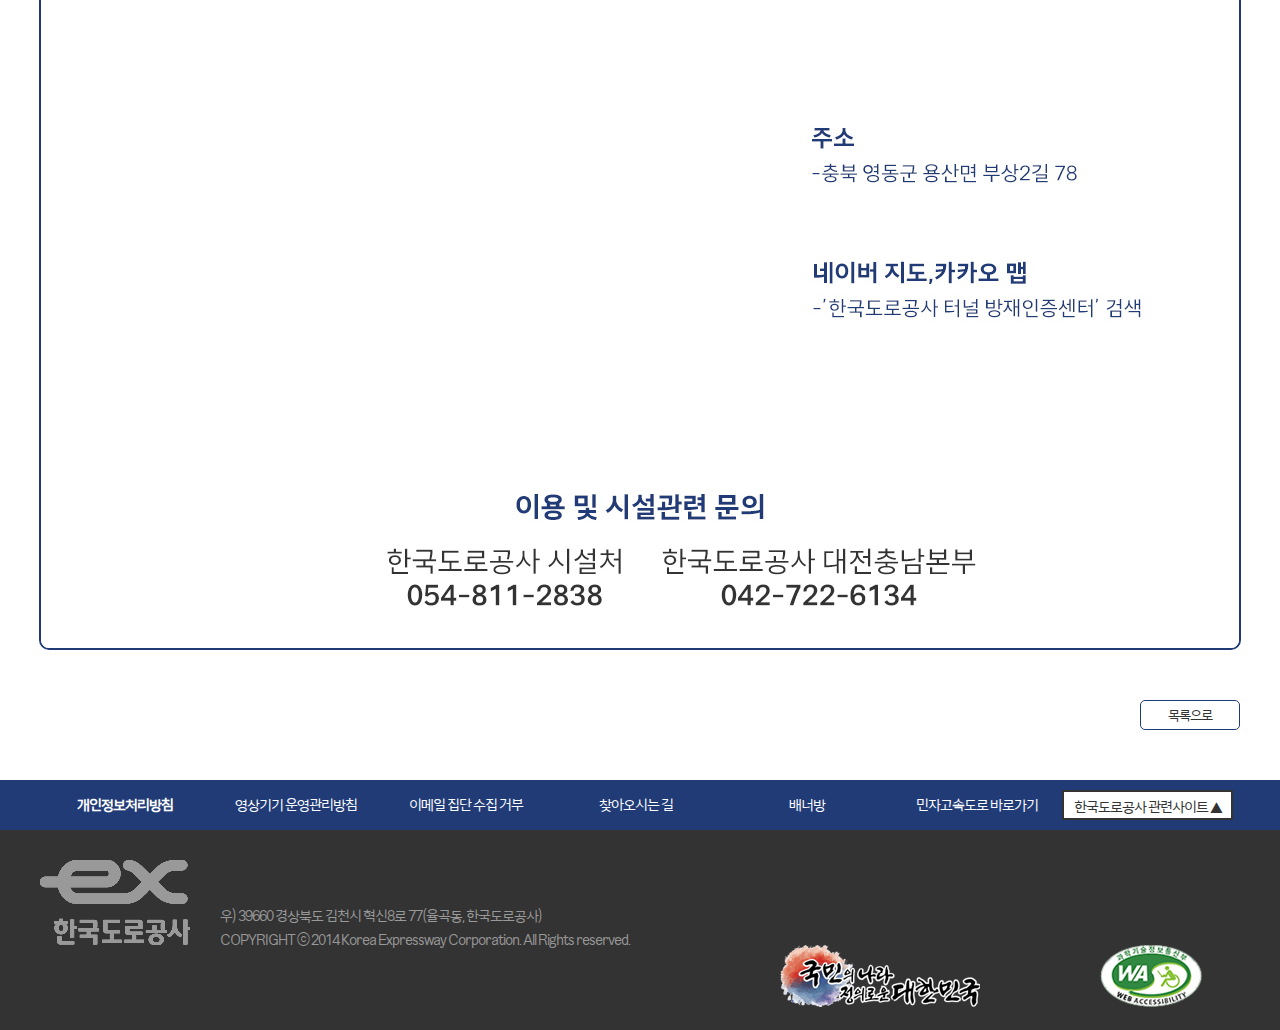
<file: portfolio2/sub2/index.html>
<!DOCTYPE html>
<html lang="en">
<head>
    <meta charset="UTF-8">
    <meta http-equiv="X-UA-Compatible" content="IE=edge">
    <meta name="viewport" content="width=device-width, initial-scale=1.0">
    <link rel="stylesheet" href="css/reset.css">
    <link rel="stylesheet" href="css/style.css">
    <script src="script/jquery-3.6.2.min.js"></script>
    <script src="script/jquery-ui.min.js"></script>
    <script src="script/script.js"></script>
    <title>한국도로공사</title>
</head>
<body>
    <div id="header">
        <div class="header">
            <ul class="logo">
                <li><a href="../main/index.html"><img src="images/icon/header/w_logo.png" alt="이미지없음"></a></li>
                <li>
                    <p><img src="images/icon/header/w_callcenter.png" alt="이미지없음"></p>
                    <p>24시간 콜센터<br>
                        1588-2504</p>
                </li>
                <li>
                    <select name="language" id="language">
                        <option value="">언어/Language</option>
                        <option value="한글">한글</option>
                        <option value="영어">English</option>
                    </select>
                </li>
            </ul>
        </div>
        <div class="gnb_wrap">
            <ul class="gnb">
                <li></li>
                <li><a href="#">공사소개</a><div class="gbox"></div></li>
                <li><a href="#">정보공개</a><div class="gbox"></div></li>
                <li><a href="#">국민참여</a><div class="gbox"></div></li>
                <li><a href="#">고속도로</a><div class="gbox"></div></li>
                <li><a href="#">신기술</a><div class="gbox"></div></li>
                <li><a href="#">열린경영</a><div class="gbox"></div></li>
            </ul>
        </div>
        <div class="gnb_over_wrap g1">
            <div class="gow_1">
                <p>공사소개</p>
                <img src="images/icon/header/cha_1.png" alt="이미지없음">
            </div>
            <div class="gow_2">
                <ul class="gow_sub">
                    <li><a href="#">사장</a></li>
                </ul>
                <ul class="gow_sub">
                    <li><a href="#">일반현황</a></li>
                    <li><a href="#">-조직,경영진</a></li>
                    <li><a href="#">-비전 및 전략체계</a></li>
                    <li><a href="#">-연혁</a></li>
                    <li><a href="#">-찾아오시는길</a></li>
                </ul>
                <ul class="gow_sub">
                    <li><a href="#">채용정보</a></li>
                    <li><a href="#">-도공인</a></li>
                    <li><a href="#">-NCS채용</a></li>
                    <li><a href="#">-인재육성제도</a></li>
                    <li><a href="#">-인력관리제도</a></li>
                    <li><a href="#">-급여,복리후생</a></li>
                    <li><a href="#">-채용공고</a></li>
                </ul>
                <ul class="gow_sub">
                    <li><a href="#">홍보센터</a></li>
                    <li><a href="../sub/index.html">-공지사항</a></li>
                    <li><a href="#">-보도자료</a></li>
                    <li><a href="#">-홍보자료</a></li>
                    <li><a href="#">-CI</a></li>
                </ul>
                <ul class="gow_sub">
                    <li><a href="#">연차보고서</a></li>
                </ul>
            </div>
        </div>
        <div class="gnb_over_wrap g2">
            <div class="gow_1">
                <p>정보공개</p>
                <img src="images/icon/header/cha_2.png" alt="이미지없음">
            </div>
            <div class="gow_2">
                <ul class="gow_sub">
                    <li><a href="#">정보공개청구</a></li>
                    <li><a href="#">-정보공개제도안내</a></li>
                    <li><a href="#">-정보공개청구</a></li>
                    <li><a href="#">-정보목록</a></li>
                </ul>
                <ul class="gow_sub">
                    <li><a href="#">사전정보공표</a></li>
                    <li><a href="#">-사전정보 공표목록</a></li>
                    <li><a href="#">-즐겨찾는 정보</a></li>
                    <li><a href="#">-사전정보 모니터링</a></li>
                </ul>
                <ul class="gow_sub">
                    <li><a href="#">경영공시</a></li>
                    <li><a href="#">-경영공시목록</a></li>
                    <li><a href="#">-일반현황</a></li>
                    <li><a href="#">-기관운영</a></li>
                    <li><a href="#">-주요사업및경영성과</a></li>
                    <li><a href="#">-대내외평가</a></li>
                    <li><a href="#">-기타</a></li>
                </ul>
                <ul class="gow_sub">
                    <li><a href="#">사업실명제</a></li>
                </ul>
                <ul class="gow_sub">
                    <li><a href="#">고속도로공공데이터포탈</a></li>
                </ul>
                <ul class="gow_sub">
                    <li><a href="#">교통통계</a></li>
                    <li><a href="#">-통계자료</a></li>
                    <li><a href="#">-통계조회</a></li>
                </ul>
            </div>
        </div>
        <div class="gnb_over_wrap g3">
            <div class="gow_1">
                <p>국민참여</p>
                <img src="images/icon/header/cha_3.png" alt="이미지없음">
            </div>
            <div class="gow_2">
                <ul class="gow_sub">
                    <li><a href="#">고객헌장</a></li>
                </ul>
                <ul class="gow_sub">
                    <li><a href="#">고객의소리(민원)</a></li>
                    <li><a href="#">-민원안내</a></li>
                    <li><a href="#">-자주묻는질문</a></li>
                    <li><a href="#">-민원목록</a></li>
                    <li><a href="#">-민원신청</a></li>
                    <li><a href="#">-나의민원</a></li>
                    <li><a href="#">-직원칭찬</a></li>
                    <li><a href="#">-토지보상안내</a></li>
                    <li><a href="#">-유휴부지안내</a></li>
                    <li><a href="#">-노면파손 피해배상 신청</a></li>
                </ul>
                <ul class="gow_sub">
                    <li><a href="#">고객신고(신청)</a></li>
                    <li><a href="#">-부패신고</a></li>
                    <li><a href="#">-공익신고</a></li>
                    <li><a href="#">-불공정하도급신고</a></li>
                    <li><a href="#">-예산낭비신고</a></li>
                    <li><a href="#">-유실물신고</a></li>
                    <li><a href="#">-도로점용신청</a></li>
                    <li><a href="#">-건설분쟁조정신청</a></li>
                    <li><a href="#">-인사·채용비리신고센터</a></li>
                </ul>
                <ul class="gow_sub">
                    <li><a href="#">고객제안</a></li>
                    <li><a href="#">-고객아이디어</a></li>
                    <li><a href="#">-민간제안사업</a></li>
                    <li><a href="#">-국민참여설계</a></li>
                </ul>
                <ul class="gow_sub">
                    <li><a href="#">기업성장응답센터</a></li>
                    <li><a href="#">-기업성장응답센터 소개</a></li>
                    <li><a href="#">-규제·애로 신고하기</a></li>
                    <li><a href="#">-기업민원 보호·서비스 <br> 헌장</a></li>
                </ul>
                <ul class="gow_sub">
                    <li><a href="#">국민소통</a></li>
                    <li><a href="#">-콜센터</a></li>
                    <li><a href="#">-터널방재안전교육</a></li>
                </ul>
            </div>
        </div>
        <div class="gnb_over_wrap g4">
            <div class="gow_1">
                <p>고속도로</p>
                <img src="images/icon/header/cha_4.png" alt="이미지없음">
            </div>
            <div class="gow_2">
                <ul class="gow_sub">
                    <li><a href="#">도로정보</a></li>
                    <li><a href="#">-도로의 종류</a></li>
                    <li><a href="#">-도로 표지</a></li>
                </ul>
                <ul class="gow_sub">
                    <li><a href="#">노선정보</a></li>
                    <li><a href="#">-노선안내</a></li>
                    <li><a href="#">-노선번호</a></li>
                </ul>
                <ul class="gow_sub">
                    <li><a href="#">교통정보</a></li>
                </ul>
                <ul class="gow_sub">
                    <li><a href="#">휴게소/영업소</a></li>
                    <li><a href="#">-휴게소</a></li>
                    <li><a href="#">-주유소</a></li>
                    <li><a href="#">-영업소</a></li>
                    <li><a href="#">-졸음쉼터</a></li>
                    <li><a href="#">-EX-FOOD</a></li>
                    <li><a href="#">-휴게소 창업매장</a></li>
                </ul>
                <ul class="gow_sub">
                    <li><a href="#">통행요금</a></li>
                    <li><a href="#">-통행요금조회</a></li>
                    <li><a href="#">-통행요금제도</a></li>
                    <li><a href="#">-하이패스 지원금 단말기</a></li>
                    <li><a href="#">-미납통행료 납부안내</a></li>
                    <li><a href="#">-공시송달</a></li>
                </ul>
                <ul class="gow_sub">
                    <li><a href="#">교통안전</a></li>
                    <li><a href="#">-교통법규</a></li>
                    <li><a href="#">-사고예방 안전수칙</a></li>
                    <li><a href="#">-버스전용차로</a></li>
                    <li><a href="#">-지정차로</a></li>
                    <li><a href="#">-운행제한</a></li>
                    <li><a href="#">-제한최고속도</a></li>
                    <li><a href="#">-국민행동요령</a></li>
                    <li><a href="#">-교통센터</a></li>
                </ul>
            </div>
        </div>
        <div class="gnb_over_wrap g5">
            <div class="gow_1">
                <p>신기술</p>
                <img src="images/icon/header/cha_5.png" alt="이미지없음">
            </div>
            <div class="gow_2">
                <ul class="gow_sub">
                    <li><a href="#">EX-기술나눔마당</a></li>
                </ul>
                <ul class="gow_sub">
                    <li><a href="#">도로교통연구원</a></li>
                </ul>
                <ul class="gow_sub">
                    <li><a href="#">기술마켓</a></li>
                </ul>
                <ul class="gow_sub">
                    <li><a href="#">차세대 ITS</a></li>
                </ul>
                <ul class="gow_sub">
                    <li><a href="#">도공JOB마켓</a></li>
                </ul>
                <ul class="gow_sub">
                    <li><a href="#">LED 인증포탈</a></li>
                </ul>
            </div>
        </div>
        <div class="gnb_over_wrap g6">
            <div class="gow_1">
                <p>열린경영</p>
                <img src="images/icon/header/cha_6.png" alt="이미지없음">
            </div>
            <div class="gow_2">
                <ul class="gow_sub">
                    <li><a href="#">ESG경영</a></li>
                    <li><a href="#">-추진체계</a></li>
                    <li><a href="#">-추진내용</a></li>
                    <li><a href="#">-지속가능경영보고서</a></li>
                    <li><a href="#">-ESG 채권 공시</a></li>
                </ul>
                <ul class="gow_sub">
                    <li><a href="#">안전경영</a></li>
                    <li><a href="#">-안전보건 경영방침</a></li>
                    <li><a href="#">-안전경영 우수사례</a></li>
                    <li><a href="#">-안전관리 등급제</a></li>
                </ul>
                <ul class="gow_sub">
                    <li><a href="#">동반성장</a></li>
                    <li><a href="#">-기술육성지원</a></li>
                    <li><a href="#">-금융지원</a></li>
                    <li><a href="#">-판로지원</a></li>
                    <li><a href="#">-벤처지원</a></li>
                    <li><a href="#">-기타지원</a></li>
                </ul>
                <ul class="gow_sub">
                    <li><a href="#">사회공헌</a></li>
                    <li><a href="#">-사회공헌 추진체계</a></li>
                    <li><a href="#">-사회공헌 활동</a></li>
                </ul>
                <ul class="gow_sub">
                    <li><a href="#">CP·윤리·인권 경영</a></li>
                    <li><a href="#">-윤리경영</a></li>
                    <li><a href="#">-인권경영</a></li>
                    <li><a href="#">-컴플라이언스프로그램(CP)</a></li>
                    <li></li>
                    <li><a href="#">-주요활동(2016~)</a></li>
                </ul>
                <ul class="gow_sub">
                    <li><a href="#">주요사업</a></li>
                    <li><a href="#">-고속도로건설</a></li>
                    <li><a href="#">-고속도로유지관리</a></li>
                    <li><a href="#">-지능화고속도로</a></li>
                </ul>
            </div>
        </div>
    </div>
    <div class="blank"></div>
    <div id="contents">
        <div class="title_wrap">
            <div class="title">
                <p class="c_t_1">공지사항</p>
                <p class="c_t_2">
                    <a href="#">HOME</a> >
                    <a href="#">공사소개</a> >
                    <a href="#">홍보센터</a> >
                    <a href="#">공지사항</a>
                </p>
            </div>
        </div>
        <div class="notice_title_wrap">
            <p class="notice_title">한국도로공사 터널 방재인증센터 방재안전교육 신청 및 시험장 대여 안내</p>
            <p>2023-01-31</p>
            <p>조회수 1222</p>
        </div>
        <div class="notice">
            <div class="banner_wrap">
                <img src="images/contents/notice_banner.jpg" alt="이미지없음">
            </div>
            <div class="notice_con">
                <img src="images/contents/notice_con.jpg" alt="이미지없음">
                <div id="map">
                    <iframe src="https://www.google.com/maps/embed?pb=!1m18!1m12!1m3!1d15297.059336322243!2d127.76646169848286!3d36.29264225350478!2m3!1f0!2f0!3f0!3m2!1i1024!2i768!4f13.1!3m3!1m2!1s0x356512f0204b744f%3A0x9c7249de7b4ffef4!2sGwanbong!5e0!3m2!1sko!2skr!4v1675666151395!5m2!1sko!2skr" width="670" height="250" style="border:0;" allowfullscreen="" loading="lazy" referrerpolicy="no-referrer-when-downgrade"></iframe>
                </div>
            </div>
        </div>
        <button class="back">목록으로</button>
    </div>
    <div id="footer">
        <div class="footer_top_wrap">
            <ul class="footer_top">
                <li><a href="#">개인정보처리방침</a></li>
                <li><a href="#">영상기기 운영관리방침</a></li>
                <li><a href="#">이메일 집단 수집 거부</a></li>
                <li><a href="#">찾아오시는 길</a></li>
                <li><a href="#">배너방</a></li>
                <li><a href="#">민자고속도로 바로가기</a></li>
                <li>
                    <p>한국도로공사 관련사이트 ▲</p>
                    <ul class="friendsite">
                        <li><a href="#">U-러닝센터</a></li>
                        <li><a href="#">고속도로 통행료</a></li>
                        <li><a href="#">유지관리CITIS</a></li>
                        <li><a href="#">하이패스배구단</a></li>
                        <li><a href="#">기술마켓</a></li>
                        <li><a href="#">고속도로공공데이터포털</a></li>
                        <li><a href="#">로드플러스</a></li>
                        <li><a href="#">전자조달시스템</a></li>
                        <li><a href="#">단말기등록(판매점,영업소)</a></li>
                        <li><a href="#">한국도로공사서비스</a></li>
                    </ul>
                </li>
            </ul>
        </div>
        <div class="footer_content_wrap">
            <p><img src="images/icon/footer/f_logo.png" alt="이미지없음"></p>
            <p>우) 39660 경상북도 김천시 혁신8로 77(율곡동, 한국도로공사) <br>
                COPYRIGHT ⓒ 2014 Korea Expressway Corporation. All Rights reserved.</p>
            <p><img src="images//icon/footer/f_logo2.png" alt="이미지없음"></p>
            <p><img src="images//icon/footer/f_logo3.png" alt="이미지없음"></p>
        </div>
    </div>
    <div id="popup">
        <p>공사소개</p>
        <ul class="nav">
            <li><a href="#">사장</a></li>
            <li>
                일반현황<span>+</span>
                <ul class="sub">
                    <li><a href="#">조직,경영진</a></li>
                    <li><a href="#">비전 및 전략체계</a></li>
                    <li><a href="#">연혁</a></li>
                    <li><a href="#">찾아오시는길</a></li>
                </ul>
            </li>
            <li>
                채용정보<span>+</span>
                <ul class="sub">
                    <li><a href="#">도공인</a></li>
                    <li><a href="#">NCS채용</a></li>
                    <li><a href="#">인재육성제도</a></li>
                    <li><a href="#">인력관리제도</a></li>
                    <li><a href="#">급여,복리후생</a></li>
                    <li><a href="#">채용공고</a></li>
                </ul>
            </li>
            <li class="open">
                홍보센터<span>-</span>
                <ul class="sub">
                    <li><a href="../sub/index.html">공지사항</a></li>
                    <li><a href="#">보도자료</a></li>
                    <li><a href="#">홍보자료</a></li>
                    <li><a href="#">CI</a></li>
                </ul>
            </li>
            <li>
                연차보고서
            </li>
        </ul>
        <button class="popup_close">닫기</button>
    </div>
</body>
</html>
</file>
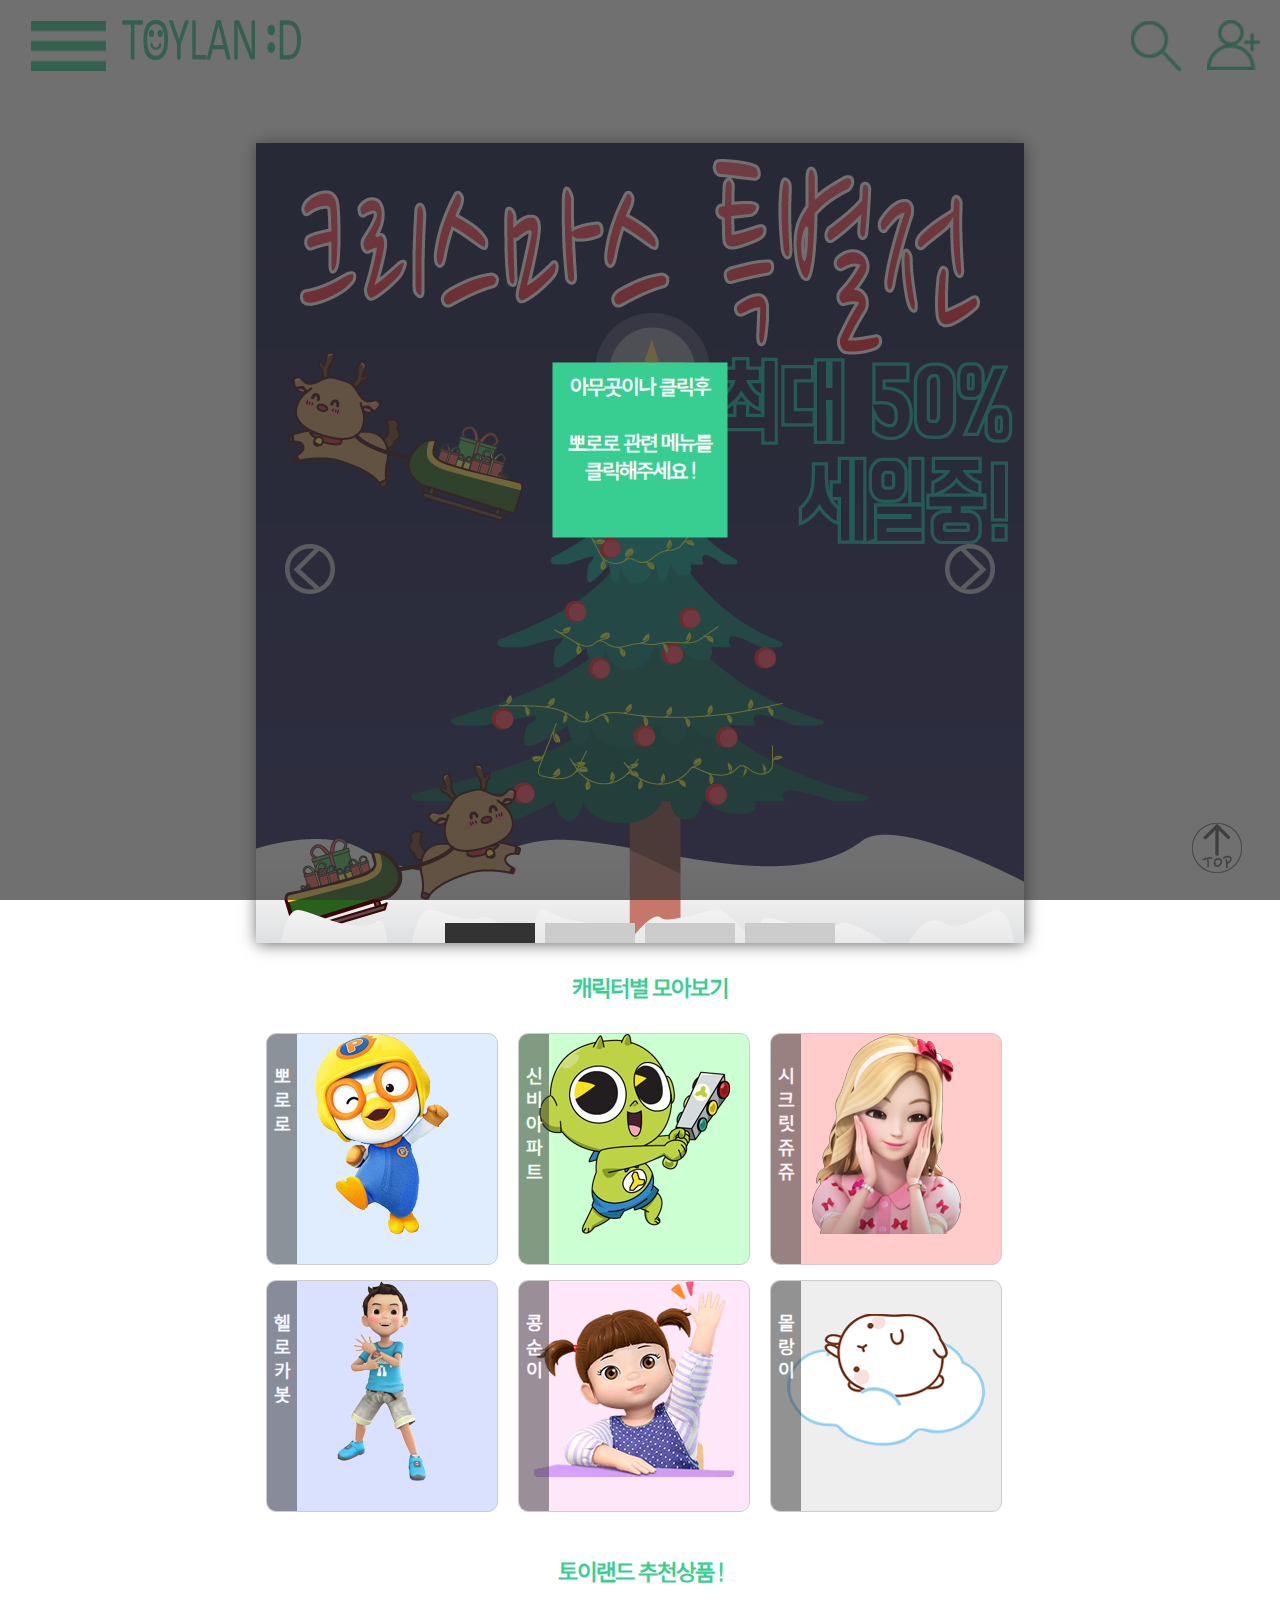
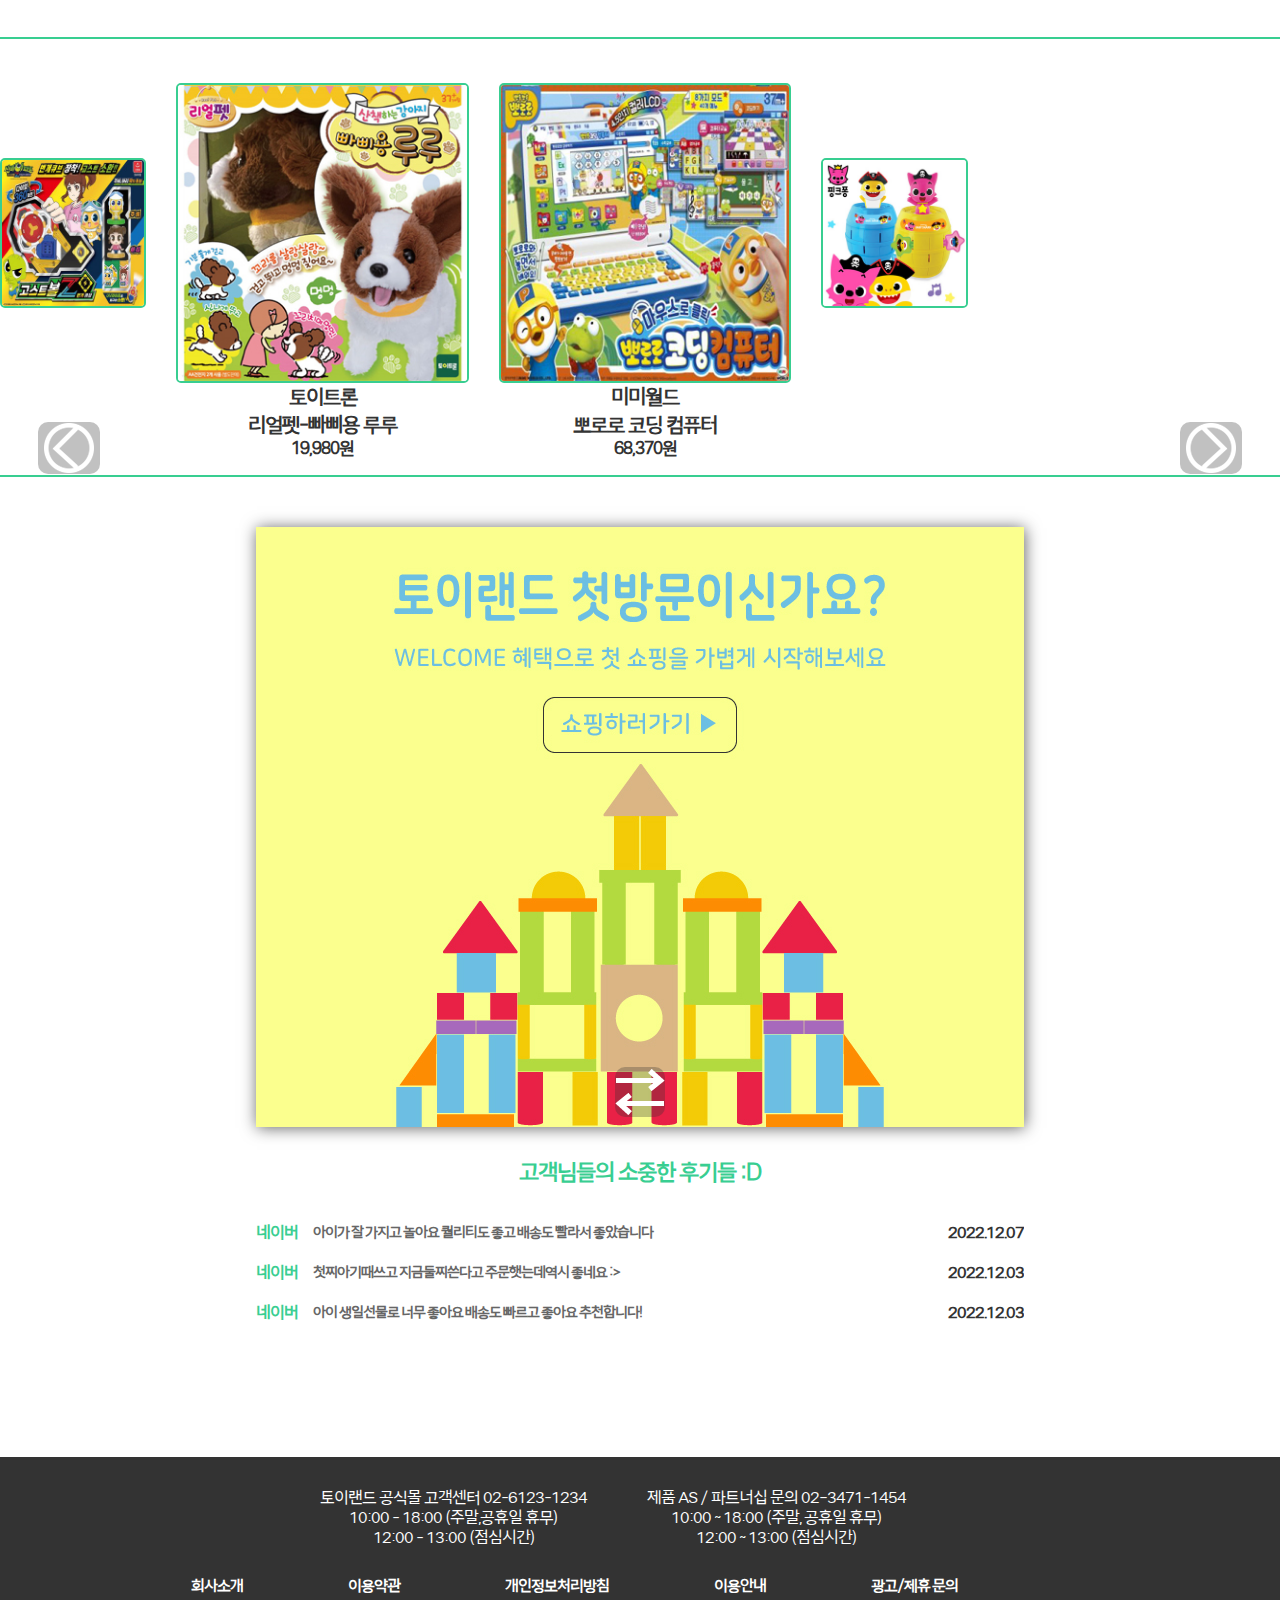
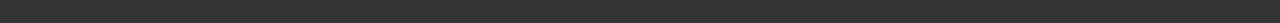
<file: portfolio3/main/index.html>
<!DOCTYPE html>
<html lang="ko">
<head>
    <meta charset="UTF-8">
    <meta http-equiv="X-UA-Compatible" content="IE=edge">
    <meta name="viewport" content="width=device-width, initial-scale=1.0">
    <link rel="stylesheet" href="css/reset.css">
    <link rel="stylesheet" href="css/style.css">
    <script src="script/jquery-3.6.2.min.js"></script>
    <script src="script/jquery-ui.min.js"></script>
    <script src="script/script.js"></script>
    <title>토이랜드</title>
</head>
<body>
    <div class="topbutton">
        <a href="#">
            <img src="img/icon/topbutton.png" alt="이미지없음">
        </a>
    </div>
    <div id="header">
        <div id="top_header">
            <div class="top_header_content">
                <a href="../sub/index2.html">
                    <p>노는게 제일 좋아</p>
                    <p>뽀로로 특별 할인 보러가자</p>
                    <p><img src="img/icon/123123123123123.png" alt="이미지없음"></p>
                </a>
                <button><img src="img/icon/thead_xbox.png" alt="이미지없음"></button>
            </div>
        </div>
        <div id="header_full">
            <div class="header_utility_wrap">
                <ul class="header_utility">
                    <li class="searchbar">
                        <input type="search">
                        <button><img src="img/icon/searchbutton.png" alt="이미지없음"></button>
                    </li>
                    <li><a href="#">로그인</a></li>
                    <li><a href="#">회원가입</a></li>
                </ul>
            </div>
            <div class="header_menu">
                <div class="logo_wrap">
                    <a href="#"><img src="img/icon/logo.png" alt="이미지없음"></a>
                </div>
            <ul class="sns_wrap">
                <li>
                    <a href="#">
                        <img src="img/icon/insta.png" alt="이미지없음">
                        <img src="img/icon/insta_b.png" alt="이미지없음">
                    </a>
                </li>
                <li>
                    <a href="#">
                        <img src="img/icon/kakao.png" alt="이미지없음">
                        <img src="img/icon/kakao_b.png" alt="이미지없음">
                    </a>
                </li>
                <li>
                    <a href="#">
                        <img src="img/icon/facebook.png" alt="이미지없음">
                        <img src="img/icon/facebook_b.png" alt="이미지없음">
                    </a>
                </li>
            </ul>
            <ul class="h_menu">
                <li><a href="#">관심 브랜드</a></li>
                <li><a href="#">최근 본 상품</a></li>
            </ul>
            </div>
            <div class="gnb_only_border">
                <div class="gnb_wrap">
                    <ul class="gnb">
                        <li>
                            <a href="#">
                                <p>
                                    <img src="img/icon/menu3bar_w.png" alt="이미지없음">
                                    <img src="img/icon/menu3bar.png" alt="이미지없음">
                                </p>
                                <p>카테고리</p>
                            </a>
                            <ul class="category">
                                <li><a href="#">· 작동 완구</a></li>
                                <li><a href="#">· 만들기 완구</a></li>
                                <li><a href="#">· 역할놀이 완구</a></li>
                                <li><a href="#">· 물놀이 완구</a></li>
                                <li><a href="#">· 감각발달 완구</a></li>
                                <li><a href="#">· 도서/문구</a></li>
                                <li><a href="#">· 생활용품</a></li>
                                <li><a href="#">· 식품/식기류</a></li>
                            </ul>
                        </li>
                        <li><a href="#">신상품</a></li>
                        <li><a href="#">베스트</a></li>
                        <li>
                            <a href="#">캐릭터별</a>
                            <ul class="character">
                                <li><a href="../sub/index2.html">· 뽀로로</a></li>
                                <li><a href="#">· 코코몽</a></li>
                                <li><a href="#">· 핑크퐁</a></li>
                                <li><a href="#">· 헬로카봇</a></li>
                                <li><a href="#">· 점박이</a></li>
                                <li><a href="#">· 에비츄</a></li>
                                <li><a href="#">· 시크릿쥬쥬</a></li>
                                <li><a href="#">· 신비아파트</a></li>
                                <li><a href="#">· 콩순이</a></li>
                                <li><a href="#">· 몰랑이</a></li>
                            </ul>
                        </li>
                        <li>
                            <a href="#">커뮤니티</a>
                            <ul class="character">
                                <li><a href="#">· 공지사항</a></li>
                                <li><a href="#">· 이벤트</a></li>
                                <li><a href="#">· 상품문의</a></li>
                                <li><a href="#">· FAQ</a></li>
                                <li><a href="#">· 상품후기</a></li>
                            </ul>
                        </li>
                        <li>
                            <a href="#">마이페이지</a>
                            <ul class="character">
                                <li><a href="#">· 주문조회</a></li>
                                <li><a href="#">· 장바구니</a></li>
                                <li><a href="#">· 적립금</a></li>
                                <li><a href="#">· 배송조회</a></li>
                            </ul>
                        </li>
                    </ul>
                </div>
            </div>
        </div>
        <div id="header_media">
            <button class="arcodian"><img src="img/icon/3barmedia.png" alt="이미지없음"></button>
            <div class="arcodian_wrap">
                <ul class="arcodian_title">
                    <li data-tab="cate" class="mhere">카테고리 ></li>
                    <li data-tab="fffbg"><a href="#">신상품</a></li>
                    <li data-tab="fffbg"><a href="#">베스트</a></li>
                    <li data-tab="charac">캐릭터별 ></li>
                    <li data-tab="notice">커뮤니티 ></li>
                    <li data-tab="mypage">마이페이지 ></li>
                </ul>
                <ul class="mcategory cate on">
                    <li><a href="#">· 작동 완구</a></li>
                    <li><a href="#">· 만들기 완구</a></li>
                    <li><a href="#">· 역할놀이 완구</a></li>
                    <li><a href="#">· 물놀이 완구</a></li>
                    <li><a href="#">· 감각발달 완구</a></li>
                    <li><a href="#">· 도서/문구</a></li>
                    <li><a href="#">· 생활용품</a></li>
                    <li><a href="#">· 식품/식기류</a></li>
                </ul>
                <ul class="mcategory charac">
                    <li><a href="#">· 뽀로로</a></li>
                    <li><a href="#">· 코코몽</a></li>
                    <li><a href="#">· 핑크퐁</a></li>
                    <li><a href="#">· 헬로카봇</a></li>
                    <li><a href="#">· 점박이</a></li>
                    <li><a href="#">· 에비츄</a></li>
                    <li><a href="#">· 시크릿쥬쥬</a></li>
                    <li><a href="#">· 신비아파트</a></li>
                    <li><a href="#">· 콩순이</a></li>
                    <li><a href="#">· 몰랑이</a></li>
                </ul>
                <ul class="mcategory notice">
                    <li><a href="#">· 공지사항</a></li>
                    <li><a href="#">· 이벤트</a></li>
                    <li><a href="#">· 상품문의</a></li>
                    <li><a href="#">· FAQ</a></li>
                    <li><a href="#">· 상품후기</a></li>
                </ul>
                <ul class="mcategory mypage">
                    <li><a href="#">· 주문조회</a></li>
                    <li><a href="#">· 장바구니</a></li>
                    <li><a href="#">· 적립금</a></li>
                    <li><a href="#">· 배송조회</a></li>
                </ul>
                <div class="mcategory fffbg"></div>
            </div>
            <div class="mlogo_wrap">
                <a href="#"><img src="img/icon/logo.png" alt="이미지없음"></a>
            </div>
            <div class="user_wrap">
                <a href="#"><img src="img/icon/usermedia.png" alt="이미지없음"></a>
                <button><img src="img/icon/searchmedia.png" alt="이미지없음"></button>
                <div class="msearch_wrap">
                    <input type="search">
                    <button><img src="img/icon/searchmedia.png" alt=""></button>
                </div>
            </div>
        </div>
    </div>
    <div id="content">
        <div class="slide_wrap">
            <button class="s_l_b"><img src="img/icon/left_button.png" alt="이미지없음"></button>
            <button class="s_r_b"><img src="img/icon/right_button.png" alt="이미지없음"></button>
            <ul class="slide">
                <li><a href="#"><img src="img/banner/bestbanner.jpg" alt="이미지없음"></a></li>
                <li><a href="#"><img src="img/banner/xmasbanner.jpg" alt="이미지없음"></a></li>
                <li><a href="#"><img src="img/banner/dogbanner.jpg" alt="이미지없음"></a></li>
                <li><a href="#"><img src="img/banner/galaxy.jpg" alt="이미지없음"></a></li>
            </ul>
            <ul class="slide_bullet">
                <li class="s_here"></li>
                <li></li>
                <li></li>
                <li></li>
            </ul>
        </div>
        <div class="m_slide_wrap">
            <button class="m_s_l_b"><img src="img/icon/left_button.png" alt="이미지없음"></button>
            <button class="m_s_r_b"><img src="img/icon/right_button.png" alt="이미지없음"></button>
            <ul class="m_slide">
                <li><a href="#"><img src="img/banner/768bestbanner.jpg" alt="이미지없음"></a></li>
                <li><a href="#"><img src="img/banner/768galaxy.jpg" alt="이미지없음"></a></li>
                <li><a href="#"><img src="img/banner/768xmasbanner.jpg" alt="이미지없음"></a></li>
                <li><a href="#"><img src="img/banner/768dogbanner.jpg" alt="이미지없음"></a></li>
            </ul>
            <ul class="m_slide_bullet">
                <li class="m_s_here"></li>
                <li></li>
                <li></li>
                <li></li>
            </ul>
        </div>
        <ul class="cha_menu">
            <li>캐릭터별 모아보기</li>
            <li>
                <a href="../sub/index2.html">
                    <img src="img/200png/pororo.png" alt="이미지없음">
                    <p>뽀로로</p>
                </a>
            </li>
            <li>
                <a href="#">
                    <img src="img/200png/apart.png" alt="이미지없음">
                    <p>신비아파트</p>
                </a>
            </li>
            <li>
                <a href="#">
                    <img src="img/200png/juju.png" alt="이미지없음">
                    <p>시크릿 쥬쥬</p>
                </a>
            </li>
            <li>
                <a href="#">
                    <img src="img/200png/hellocarbot.png" alt="이미지없음">
                    <p>헬로카봇</p>
                </a>
            </li>
            <li>
                <a href="#">
                    <img src="img/200png/congsuni.png" alt="이미지없음">
                    <p>콩순이</p>
                </a>
            </li>
            <li>
                <a href="#">
                    <img src="img/200png/molang.png" alt="이미지없음">
                    <p>몰랑이</p>
                </a>
            </li>
        </ul>
        <div class="recommend_wrap">
            <p class="content_title">토이랜드 추천상품 !</p>
            <ul class="recommend">
                <li>
                        <img src="img/300toy/sinbiaparttoy.jpg" alt="이미지없음">
                        <div class="hovertxt">
                            <p class="ht1">신비아파트4<br>번개큐브 고스트볼Z</p>
                            <p class="ht2">32,980원</p>
                            <a href="#"><p class="ht3">자세히 보러가기</p></a>
                        </div>
                </li>
                <li>
                        <img src="img/300toy/realpet.jpg" alt="이미지없음">
                        <div class="hovertxt">
                            <p class="ht1">토이트론<br>
                                리얼펫-빠삐용 루루</p>
                            <p class="ht2">19,980원</p>
                            <a href="#"><p class="ht3">자세히 보러가기</p></a>
                        </div>
                </li>
                <li>
                        <img src="img/300toy/pororocoding.jpg" alt="이미지없음">
                        <div class="hovertxt">
                            <p class="ht1">미미월드<br>
                                뽀로로 코딩 컴퓨터</p>
                            <p class="ht2">68,370원</p>
                            <a href="#"><p class="ht3">자세히 보러가기</p></a>
                        </div>
                </li>
                <li>
                        <img src="img/300toy/pinkpongpirate.jpg" alt="이미지없음">
                        <div class="hovertxt">
                            <p class="ht1">장난감 복불복<br>
                                해적놀이 룰렛게임</p>
                            <p class="ht2">31,270원</p>
                            <a href="#"><p class="ht3">자세히 보러가기</p></a>
                        </div>
                </li>
                <li>
                        <img src="img/300toy/molangstar.jpg" alt="이미지없음">
                        <div class="hovertxt">
                            <p class="ht1">몰랑팩트<br>
                                별빛 놀이공원</p>
                            <p class="ht2">31,670원</p>
                            <a href="#"><p class="ht3">자세히 보러가기</p></a>
                        </div>
                </li>
                <li>
                        <img src="img/300toy/jujuphone.jpg" alt="이미지없음">
                        <div class="hovertxt">
                            <p class="ht1"> 시크릿쥬쥬<br>
                                시크릿 3D 티아라폰</p>
                            <p class="ht2">53,500원</p>
                            <a href="#"><p class="ht3">자세히 보러가기</p></a>
                        </div>
                </li>
                <li>
                        <img src="img/300toy/hellocarbottoy.jpg" alt="이미지없음">
                        <div class="hovertxt">
                            <p class="ht1">헬로카봇<br>
                                제트크루저</p>
                            <p class="ht2">61,850원</p>
                            <a href="#"><p class="ht3">자세히 보러가기</p></a>
                        </div>
                </li>
                <li>
                        <img src="img/300toy/congsuniicecream.jpg" alt="이미지없음">
                        <div class="hovertxt">
                            <p class="ht1">콩순이<br>
                                알록달록 아이스크림 가게 </p>
                            <p class="ht2">45,400원</p>
                            <a href="#"><p class="ht3">자세히 보러가기</p></a>
                        </div>
                </li>
            </ul>
        </div>
        <div class="m_recommend_wrap">
            <p class="content_title">토이랜드 추천상품 !</p>
            <div class="m_re_slide_wrap">
                <ul class="m_recommend">
                    <li>
                        <a href="#">
                            <img src="img/300toy/sinbiaparttoy.jpg" alt="이미지없음">
                            <p class="m_retxt1">신비아파트4<br>번개큐브 고스트볼</p>
                            <p class="m_retxt2">32,980원</p>
                        </a>
                    </li>
                    <li>
                        <a href="#">
                            <img src="img/300toy/realpet.jpg" alt="이미지없음">
                            <p class="m_retxt1">토이트론<br>
                                리얼펫-빠삐용 루루</p>
                            <p class="m_retxt2">19,980원</p>
                        </a>
                    </li>
                    <li>
                        <a href="#">
                            <img src="img/300toy/pororocoding.jpg" alt="이미지없음">
                            <p class="m_retxt1">미미월드<br>
                                뽀로로 코딩 컴퓨터</p>
                            <p class="m_retxt2">68,370원</p>
                        </a>
                    </li>
                    <li>
                        <a href="#">
                            <img src="img/300toy/pinkpongpirate.jpg" alt="이미지없음">
                            <p class="m_retxt1">장난감 복불복<br>
                                해적놀이 룰렛게임</p>
                            <p class="m_retxt2">31,270원</p>
                        </a>
                    </li>
                    <li>
                        <a href="#">
                            <img src="img/300toy/molangstar.jpg" alt="이미지없음">
                            <p class="m_retxt1">몰랑팩트<br>
                                별빛 놀이공원</p>
                            <p class="m_retxt2">31,670원</p>
                        </a>
                    </li>
                    <li>
                        <a href="#">
                            <img src="img/300toy/jujuphone.jpg" alt="이미지없음">
                            <p class="m_retxt1"> 시크릿쥬쥬<br>
                                시크릿 3D 티아라폰</p>
                            <p class="m_retxt2">53,500원</p>
                        </a>
                    </li>
                    <li>
                        <a href="#">
                            <img src="img/300toy/hellocarbottoy.jpg" alt="이미지없음">
                            <p class="m_retxt1">헬로카봇<br>
                                제트크루저</p>
                            <p class="m_retxt2">61,850원</p>
                        </a>
                    </li>
                    <li>
                       <a href="#">
                        <img src="img/300toy/congsuniicecream.jpg" alt="이미지없음">
                        <p class="m_retxt1">콩순이<br>
                            알록달록 아이스크림 가게 </p>
                        <p class="m_retxt2">45,400원</p>
                       </a>
                    </li>
                </ul>
            </div>
            <button class="m_re_left"><img src="img/icon/left_button.png" alt="이미지없음"></button>
            <button class="m_re_right"><img src="img/icon/right_button.png" alt="이미지없음"></button>
        </div>
        <div class="slide_wrap2">
            <button class="refresh"><img src="img/icon/refreshbutton.png" alt="이미지없음"></button>
            <ul class="slide2">
                <li><a href="#"><img src="img/banner/castlebanner.jpg" alt="이미지없음"></a></li>
                <li><a href="#"><img src="img/banner/instabanner.jpg" alt="이미지없음"></a></li>
            </ul>
        </div>
        <div class="m_slide_wrap2">
            <button class="m_refresh"><img src="img/icon/refreshbutton.png" alt="이미지없음"></button>
            <ul class="m_slide2">
                <li><a href="#"><img src="img/banner/768castlebanner.jpg" alt="이미지없음"></a></li>
                <li><a href="#"><img src="img/banner/768instabanner.jpg" alt="이미지없음"></a></li>
            </ul>
        </div>
        <div class="review_wrap">
            <p class="content_title">고객님들의 소중한 후기들 :D</p>
            <ul class="review">
                <li>
                    <a href="#"><img src="img/review/review_1.jpg" alt="이미지없음"></a>
                    <p>첫찌아기때쓰고 지금 <br>
                        둘찌쓴다고 주문햇는데 <br>
                        역시 좋네요 :></p>
                </li>
                <li>
                    <a href="#"><img src="img/review/review_2.jpg" alt="이미지없음"></a>
                    <p>아이가 잘 가지고 놀아요<br>
                        퀄리티도 좋고 배송도 빨라서 좋았습니다</p>
                </li>
                <li>
                    <a href="#"><img src="img/review/review_3.jpg" alt="이미지없음"></a>
                    <p>아이 생일선물로 너무 좋아요<br>
                        배송도 빠르고 좋아요<br>
                        추천합니다!</p>
                </li>
            </ul>
        </div>
        <div class="m_review_wrap">
            <p class="content_title">고객님들의 소중한 후기들 :D</p>
            <ul class="m_review">
                <li>
                    <a href="#">
                        <p>네이버</p>
                        <p>아이가 잘 가지고 놀아요
                            퀄리티도 좋고 배송도 빨라서 좋았습니다</p>
                        <p>2022.12.07</p>
                    </a>
                </li>
                <li>
                    <a href="#">
                        <p>네이버</p>
                        <p>첫찌아기때쓰고 지금둘찌쓴다고 주문햇는데역시 좋네요 :></p>
                        <p>2022.12.03</p>
                    </a>
                </li>
                <li>
                    <a href="#">
                        <p>네이버</p>
                        <p>아이 생일선물로 너무 좋아요
                            배송도 빠르고 좋아요
                            추천합니다!</p>
                            <p>2022.12.03</p>
                    </a>
                </li>
            </ul>
        </div>
    </div>
    <div id="footer">
        <ul class="f_txt1">
            <li>
                <p>
                토이랜드 공식몰 고객센터 02-6123-1234 <br>
                10:00 - 18:00 (주말,공휴일 휴무) <br>
                12:00 - 13:00 (점심시간)
                </p>
            </li>
            <li>
                <p>
                    제품 AS / 파트너십 문의 02–3471-1454 <br>
                    10:00 ~ 18:00 (주말, 공휴일 휴무) <br>
                    12:00 ~ 13:00 (점심시간)
                </p>
            </li>
        </ul>
        <ul class="f_txt2">
            <li><a href="#">회사소개</a></li>
            <li><a href="#">이용약관</a></li>
            <li><a href="#">개인정보처리방침</a></li>
            <li><a href="#">이용안내</a></li>
            <li><a href="#">광고/제휴 문의</a></li>
        </ul>
    </div>
    <div id="popup">
        <p>
            아무곳이나 클릭후 <br><br>
            뽀로로 관련 메뉴를 클릭해주세요 !
        </p>
    </div>
</body>
</html>
</file>
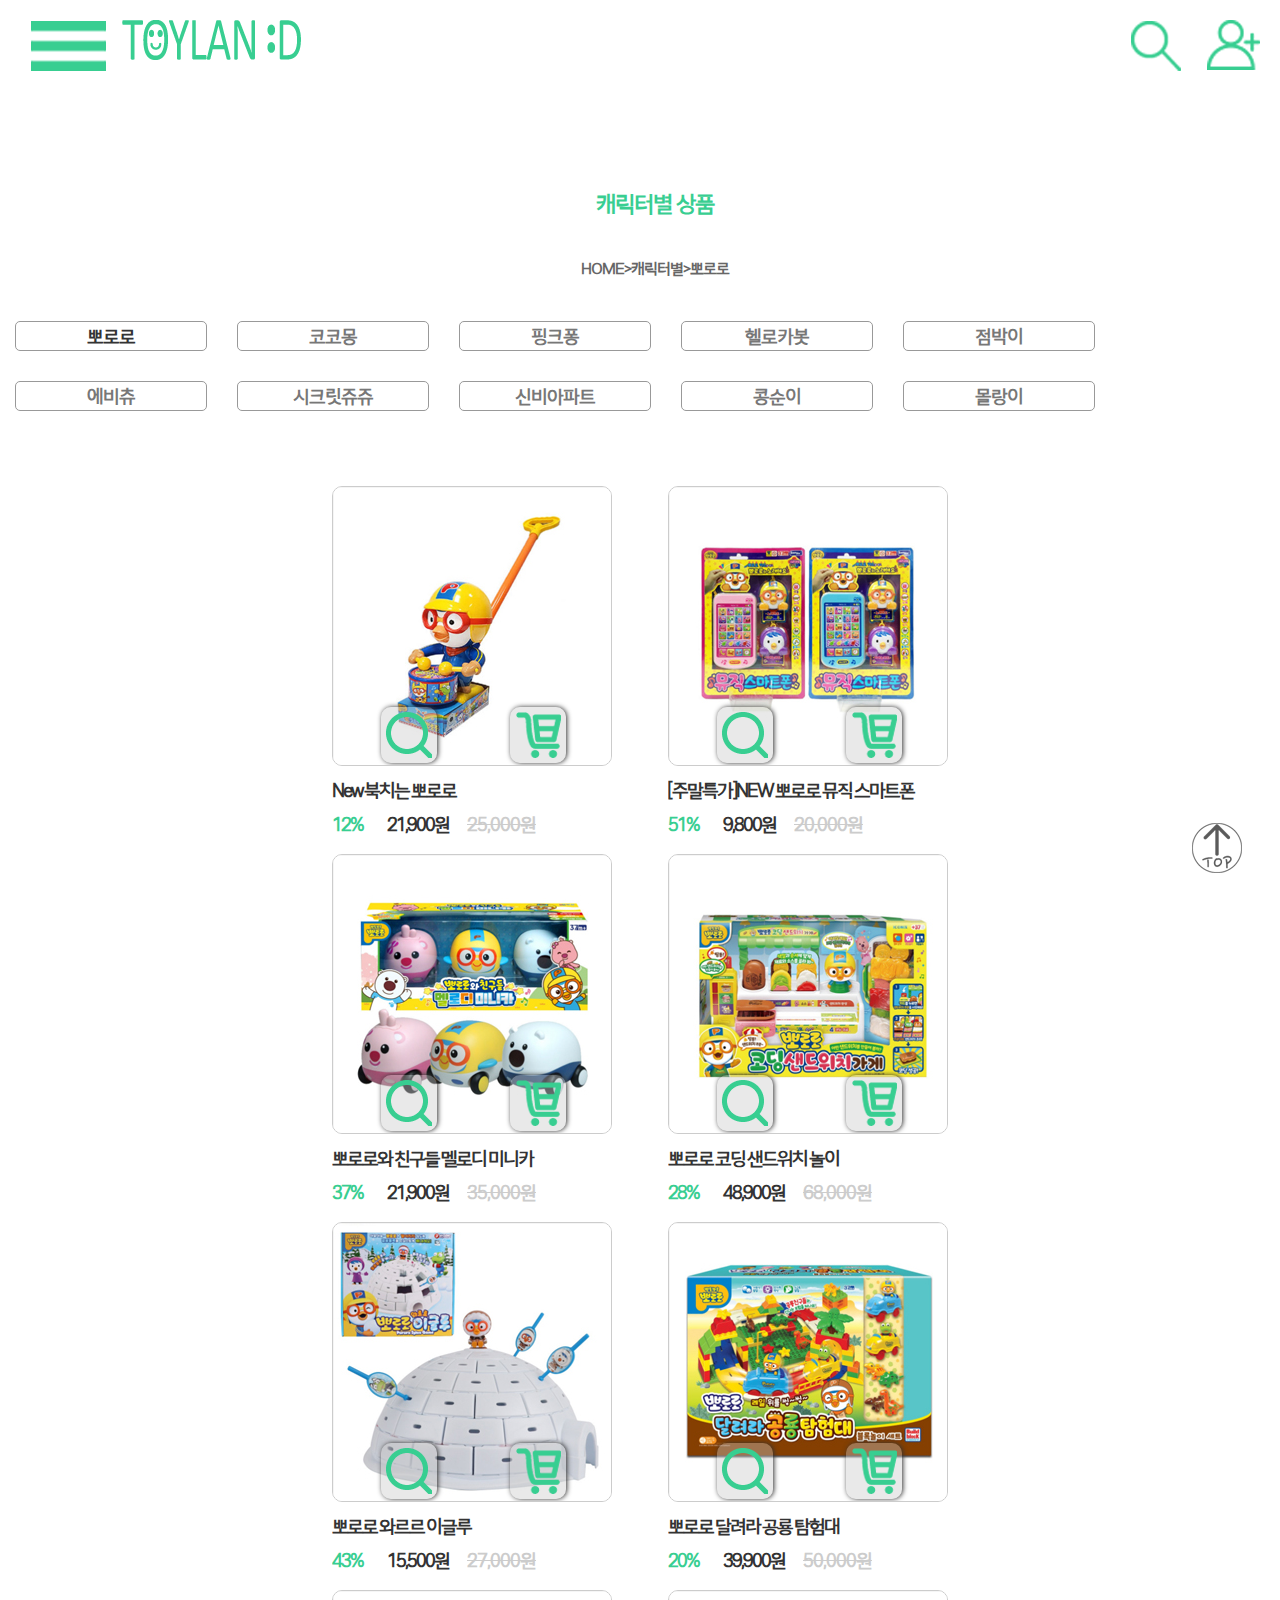
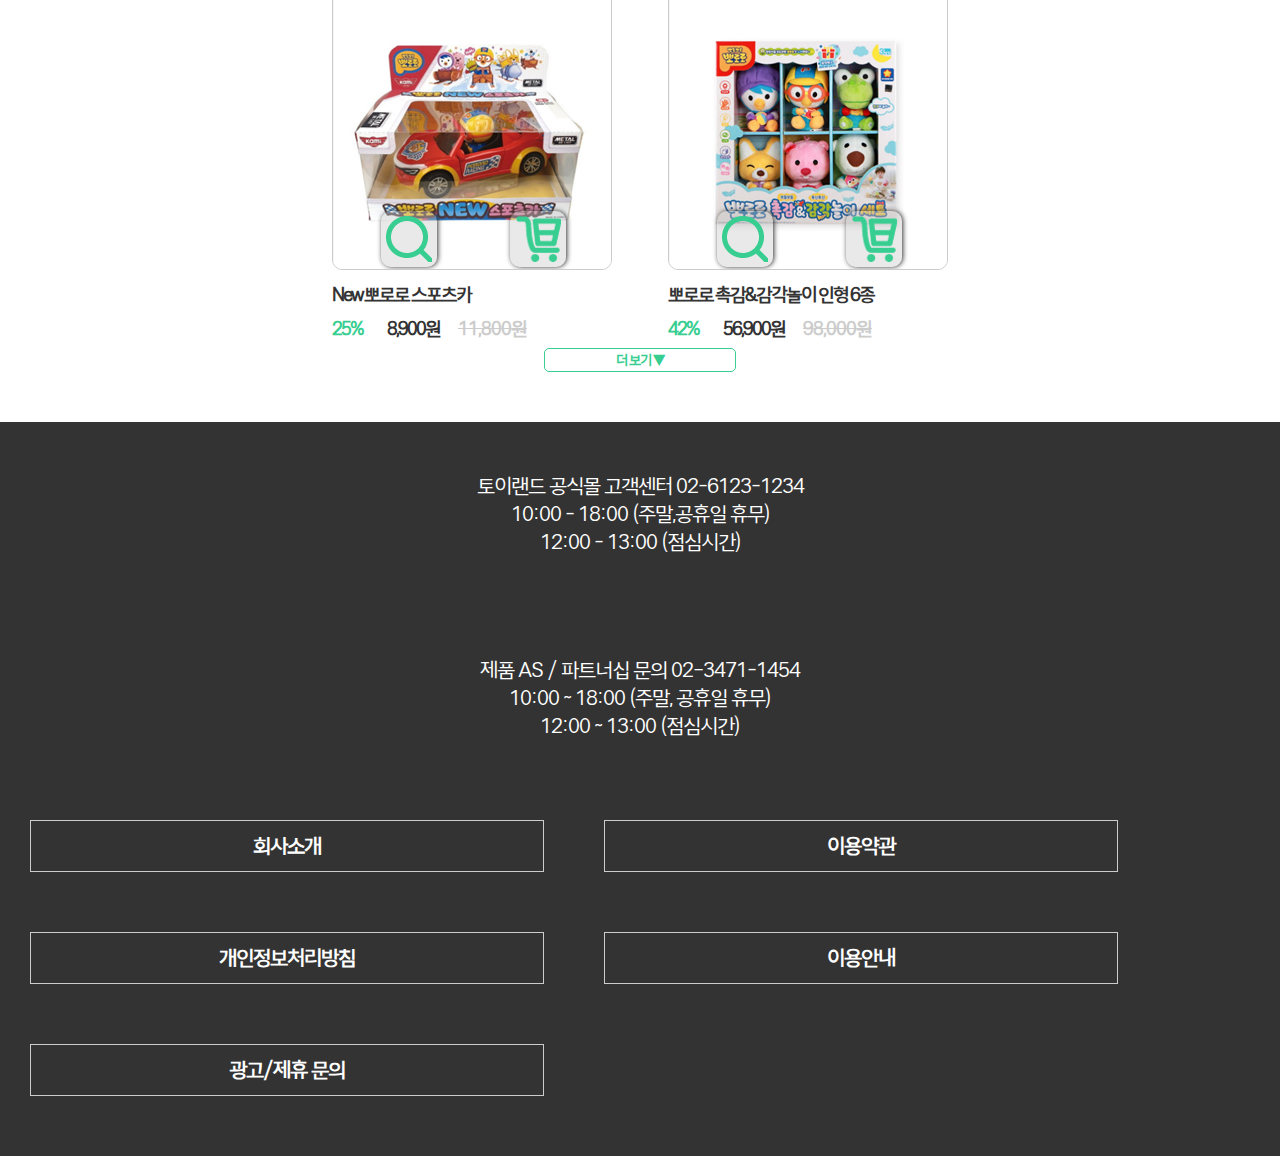
<file: portfolio3/sub/index2.html>
<!DOCTYPE html>
<html lang="ko">
<head>
    <meta charset="UTF-8">
    <meta http-equiv="X-UA-Compatible" content="IE=edge">
    <meta name="viewport" content="width=device-width, initial-scale=1.0">
    <link rel="stylesheet" href="css/reset.css">
    <link rel="stylesheet" href="css/style2.css">
    <script src="script/jquery-3.6.2.min.js"></script>
    <script src="script/jquery-ui.min.js"></script>
    <script src="script/script2.js"></script>
    <title>토이랜드</title>
</head>
<body>
    <div class="topbutton">
        <a href="#">
            <img src="img/icon/topbutton.png" alt="이미지없음">
        </a>
    </div>
    <div id="header_full">
        <div id="top_header">
            <div class="top_header_content">
                <a href="#">
                    <p>노는게 제일 좋아</p>
                    <p>뽀로로 특별 할인 보러가자</p>
                    <p><img src="img/icon/123123123123123.png" alt="이미지없음"></p>
                </a>
                <button><img src="img/icon/thead_xbox.png" alt="이미지없음"></button>
            </div>
        </div>
        <div class="header_utility_wrap">
            <ul class="header_utility">
                <li class="searchbar">
                    <input type="search">
                    <button><img src="img/icon/searchbutton.png" alt="이미지없음"></button>
                </li>
                <li><a href="#">로그인</a></li>
                <li><a href="#">회원가입</a></li>
            </ul>
        </div>
        <div class="header_menu">
            <div class="logo_wrap">
                <a href="../main/index.html"><img src="img/icon/logo.png" alt="이미지없음"></a>
            </div>
        <ul class="sns_wrap">
            <li>
                <a href="#">
                    <img src="img/icon/insta.png" alt="이미지없음">
                    <img src="img/icon/insta_b.png" alt="이미지없음">
                </a>
            </li>
            <li>
                <a href="#">
                    <img src="img/icon/kakao.png" alt="이미지없음">
                    <img src="img/icon/kakao_b.png" alt="이미지없음">
                </a>
            </li>
            <li>
                <a href="#">
                    <img src="img/icon/facebook.png" alt="이미지없음">
                    <img src="img/icon/facebook_b.png" alt="이미지없음">
                </a>
            </li>
        </ul>
        <ul class="h_menu">
            <li><a href="#">관심 브랜드</a></li>
            <li><a href="#">최근 본 상품</a></li>
        </ul>
        </div>
        <div class="gnb_only_border">
            <div class="gnb_wrap">
                <ul class="gnb">
                    <li>
                        <a href="#">
                            <p>
                                <img src="img/icon/menu3bar_w.png" alt="이미지없음">
                                <img src="img/icon/menu3bar.png" alt="이미지없음">
                            </p>
                            <p>카테고리</p>
                        </a>
                        <ul class="category">
                            <li><a href="#">· 작동 완구</a></li>
                            <li><a href="#">· 만들기 완구</a></li>
                            <li><a href="#">· 역할놀이 완구</a></li>
                            <li><a href="#">· 물놀이 완구</a></li>
                            <li><a href="#">· 감각발달 완구</a></li>
                            <li><a href="#">· 도서/문구</a></li>
                            <li><a href="#">· 생활용품</a></li>
                            <li><a href="#">· 식품/식기류</a></li>
                        </ul>
                    </li>
                    <li><a href="#">신상품</a></li>
                    <li><a href="#">베스트</a></li>
                    <li>
                        <a href="#">캐릭터별</a>
                        <ul class="character">
                            <li><a href="#">· 뽀로로</a></li>
                            <li><a href="#">· 코코몽</a></li>
                            <li><a href="#">· 핑크퐁</a></li>
                            <li><a href="#">· 헬로카봇</a></li>
                            <li><a href="#">· 점박이</a></li>
                            <li><a href="#">· 에비츄</a></li>
                            <li><a href="#">· 시크릿쥬쥬</a></li>
                            <li><a href="#">· 신비아파트</a></li>
                            <li><a href="#">· 콩순이</a></li>
                            <li><a href="#">· 몰랑이</a></li>
                        </ul>
                    </li>
                    <li>
                        <a href="#">커뮤니티</a>
                        <ul class="character">
                            <li><a href="#">· 공지사항</a></li>
                            <li><a href="#">· 이벤트</a></li>
                            <li><a href="#">· 상품문의</a></li>
                            <li><a href="#">· FAQ</a></li>
                            <li><a href="#">· 상품후기</a></li>
                        </ul>
                    </li>
                    <li>
                        <a href="#">마이페이지</a>
                        <ul class="character">
                            <li><a href="#">· 주문조회</a></li>
                            <li><a href="#">· 장바구니</a></li>
                            <li><a href="#">· 적립금</a></li>
                            <li><a href="#">· 배송조회</a></li>
                        </ul>
                    </li>
                </ul>
            </div>
        </div>
    </div>
    <div id="header_media">
        <button class="arcodian"><img src="img/icon/3barmedia.png" alt="이미지없음"></button>
        <div class="arcodian_wrap">
            <ul class="arcodian_title">
                <li data-tab="cate" class="mhere">카테고리 ></li>
                <li data-tab="fffbg"><a href="#">신상품</a></li>
                <li data-tab="fffbg"><a href="#">베스트</a></li>
                <li data-tab="charac">캐릭터별 ></li>
                <li data-tab="notice">커뮤니티 ></li>
                <li data-tab="mypage">마이페이지 ></li>
            </ul>
            <ul class="mcategory cate on">
                <li><a href="#">· 작동 완구</a></li>
                <li><a href="#">· 만들기 완구</a></li>
                <li><a href="#">· 역할놀이 완구</a></li>
                <li><a href="#">· 물놀이 완구</a></li>
                <li><a href="#">· 감각발달 완구</a></li>
                <li><a href="#">· 도서/문구</a></li>
                <li><a href="#">· 생활용품</a></li>
                <li><a href="#">· 식품/식기류</a></li>
            </ul>
            <ul class="mcategory charac">
                <li><a href="#">· 뽀로로</a></li>
                <li><a href="#">· 코코몽</a></li>
                <li><a href="#">· 핑크퐁</a></li>
                <li><a href="#">· 헬로카봇</a></li>
                <li><a href="#">· 점박이</a></li>
                <li><a href="#">· 에비츄</a></li>
                <li><a href="#">· 시크릿쥬쥬</a></li>
                <li><a href="#">· 신비아파트</a></li>
                <li><a href="#">· 콩순이</a></li>
                <li><a href="#">· 몰랑이</a></li>
            </ul>
            <ul class="mcategory notice">
                <li><a href="#">· 공지사항</a></li>
                <li><a href="#">· 이벤트</a></li>
                <li><a href="#">· 상품문의</a></li>
                <li><a href="#">· FAQ</a></li>
                <li><a href="#">· 상품후기</a></li>
            </ul>
            <ul class="mcategory mypage">
                <li><a href="#">· 주문조회</a></li>
                <li><a href="#">· 장바구니</a></li>
                <li><a href="#">· 적립금</a></li>
                <li><a href="#">· 배송조회</a></li>
            </ul>
            <div class="mcategory fffbg"></div>
        </div>
        <div class="mlogo_wrap">
            <a href="#"><img src="img/icon/logo.png" alt="이미지없음"></a>
        </div>
        <div class="user_wrap">
            <a href="#"><img src="img/icon/usermedia.png" alt="이미지없음"></a>
            <button><img src="img/icon/searchmedia.png" alt="이미지없음"></button>
            <div class="msearch_wrap">
                <input type="search">
                <button><img src="img/icon/searchmedia.png" alt=""></button>
            </div>
        </div>
    </div>
    <div id="content">
        <p class="content_title">
            캐릭터별 상품
        </p>
        <p class="page_route">HOME>캐릭터별>뽀로로</p>
        <ul class="cha_category">
            <li><a href="#" class="here">뽀로로</a></li>
            <li><a href="#">코코몽</a></li>
            <li><a href="#">핑크퐁</a></li>
            <li><a href="#">헬로카봇</a></li>
            <li><a href="#">점박이</a></li>
            <li><a href="#">에비츄</a></li>
            <li><a href="#">시크릿쥬쥬</a></li>
            <li><a href="#">신비아파트</a></li>
            <li><a href="#">콩순이</a></li>
            <li><a href="#">몰랑이</a></li>
        </ul>
        <div class="product_tap_wrap">
            <div class="product_wrap">
                <div class="product">
                    <img src="img/sub280jpg/bororodrum.jpg" alt="이미지없음">
                    <div class="product_hover">
                        <button><img src="img/icon/subsearchbutton.png" alt="이미지없음"></button>
                        <button><img src="img/icon/cart.png" alt="이미지없음"></button>
                    </div>
                </div>
                <a href="#">
                    <p class="p_txt p_txt1">New 북치는 뽀로로</p>
                    <p class="p_txt p_txt2">12%</p>
                    <p class="p_txt p_txt3">21,900원 <span>25,000원</span></p>
                </a>
            </div>
            <div class="product_wrap">
                <div class="product">
                    <img src="img/sub280jpg/bororosmartphone.jpg" alt="이미지없음">
                    <div class="product_hover">
                        <button><img src="img/icon/subsearchbutton.png" alt="이미지없음"></button>
                        <button><img src="img/icon/cart.png" alt="이미지없음"></button>
                    </div>
                </div>
                <a href="#">
                    <p class="p_txt p_txt1">[주말특가]NEW 뽀로로 뮤직 스마트폰</p>
                    <p class="p_txt p_txt2">51%</p>
                    <p class="p_txt p_txt3">9,800원 <span>20,000원</span></p>
                </a>
            </div>
            <div class="product_wrap">
                <div class="product">
                    <img src="img/sub280jpg/bororominicar.jpg" alt="이미지없음">
                    <div class="product_hover">
                        <button><img src="img/icon/subsearchbutton.png" alt="이미지없음"></button>
                        <button><img src="img/icon/cart.png" alt="이미지없음"></button>
                    </div>
                </div>
                <a href="#">
                    <p class="p_txt p_txt1">뽀로로와 친구들 멜로디 미니카</p>
                    <p class="p_txt p_txt2">37%</p>
                    <p class="p_txt p_txt3">21,900원 <span>35,000원</span></p>
                </a>
            </div>
            <div class="product_wrap">
                <div class="product">
                    <img src="img/sub280jpg/bororocodingsand.jpg" alt="이미지없음">
                    <div class="product_hover">
                        <button><img src="img/icon/subsearchbutton.png" alt="이미지없음"></button>
                        <button><img src="img/icon/cart.png" alt="이미지없음"></button>
                    </div>
                </div>
                <a href="#">
                    <p class="p_txt p_txt1">뽀로로 코딩 샌드위치 놀이</p>
                    <p class="p_txt p_txt2">28%</p>
                    <p class="p_txt p_txt3">48,900원 <span>68,000원</span></p>
                </a>
            </div>
            <div class="product_wrap">
                <div class="product">
                    <img src="img/sub280jpg/bororoiglu.jpg" alt="이미지없음">
                    <div class="product_hover">
                        <button><img src="img/icon/subsearchbutton.png" alt="이미지없음"></button>
                        <button><img src="img/icon/cart.png" alt="이미지없음"></button>
                    </div>
                </div>
                <a href="#">
                    <p class="p_txt p_txt1">뽀로로 와르르 이글루</p>
                    <p class="p_txt p_txt2">43%</p>
                    <p class="p_txt p_txt3">15,500원 <span>27,000원</span></p>
                </a>
            </div>
            <div class="product_wrap">
                <div class="product">
                    <img src="img/sub280jpg/bororodinos.jpg" alt="이미지없음">
                    <div class="product_hover">
                        <button><img src="img/icon/subsearchbutton.png" alt="이미지없음"></button>
                        <button><img src="img/icon/cart.png" alt="이미지없음"></button>
                    </div>
                </div>
                <a href="#">
                    <p class="p_txt p_txt1">뽀로로 달려라 공룡 탐험대</p>
                    <p class="p_txt p_txt2">20%</p>
                    <p class="p_txt p_txt3">39,900원 <span>50,000원</span></p>
                </a>
            </div>
            <div class="product_wrap">
                <div class="product">
                    <img src="img/sub280jpg/bororosportcar.jpg" alt="이미지없음">
                    <div class="product_hover">
                        <button><img src="img/icon/subsearchbutton.png" alt="이미지없음"></button>
                        <button><img src="img/icon/cart.png" alt="이미지없음"></button>
                    </div>
                </div>
                <a href="#">
                    <p class="p_txt p_txt1">New 뽀로로 스포츠카</p>
                    <p class="p_txt p_txt2">25%</p>
                    <p class="p_txt p_txt3">8,900원 <span>11,800원</span></p>
                </a>
            </div>
            <div class="product_wrap">
                <div class="product">
                    <img src="img/sub280jpg/bororotouch.jpg" alt="이미지없음">
                    <div class="product_hover">
                        <button><img src="img/icon/subsearchbutton.png" alt="이미지없음"></button>
                        <button><img src="img/icon/cart.png" alt="이미지없음"></button>
                    </div>
                </div>
                <a href="#">
                    <p class="p_txt p_txt1">뽀로로 촉감&감각놀이 인형 6종</p>
                    <p class="p_txt p_txt2">42%</p>
                    <p class="p_txt p_txt3">56,900원 <span>98,000원</span></p>
                </a>
            </div>
            <div class="product_wrap">
                <div class="product">
                    <img src="img/sub280jpg/bororodrumpiano.jpg" alt="이미지없음">
                    <div class="product_hover">
                        <button><img src="img/icon/subsearchbutton.png" alt="이미지없음"></button>
                        <button><img src="img/icon/cart.png" alt="이미지없음"></button>
                    </div>
                </div>
                <a href="#">
                    <p class="p_txt p_txt1">뽀로로 드럼 피아노</p>
                    <p class="p_txt p_txt2">38%</p>
                    <p class="p_txt p_txt3">59,900원 <span>95,000원</span></p>
                </a>
            </div>
            <div class="product_wrap">
                <div class="product">
                    <img src="img/sub280jpg/bororometalrescue.jpg" alt="이미지없음">
                    <div class="product_hover">
                        <button><img src="img/icon/subsearchbutton.png" alt="이미지없음"></button>
                        <button><img src="img/icon/cart.png" alt="이미지없음"></button>
                    </div>
                </div>
                <a href="#">
                    <p class="p_txt p_txt1">뽀로로 메탈 레스큐 5종</p>
                    <p class="p_txt p_txt2">25%</p>
                    <p class="p_txt p_txt3">8,900원 <span>11,800원</span></p>
                </a>
            </div>
            <div class="product_wrap">
                <div class="product">
                    <img src="img/sub280jpg/littlepen.jpg" alt="이미지없음">
                    <div class="product_hover">
                        <button><img src="img/icon/subsearchbutton.png" alt="이미지없음"></button>
                        <button><img src="img/icon/cart.png" alt="이미지없음"></button>
                    </div>
                </div>
                <a href="#">
                    <p class="p_txt p_txt1">리틀퓨처북-뽀로로펜 3.0 스마트폰세트</p>
                    <p class="p_txt p_txt2">35%</p>
                    <p class="p_txt p_txt3">58,900원 <span>90,000원</span></p>
                </a>
            </div>
            <div class="product_wrap">
                <div class="product">
                    <img src="img/sub280jpg/bororomystery.jpg" alt="이미지없음">
                    <div class="product_hover">
                        <button><img src="img/icon/subsearchbutton.png" alt="이미지없음"></button>
                        <button><img src="img/icon/cart.png" alt="이미지없음"></button>
                    </div>
                </div>
                <a href="#">
                    <p class="p_txt p_txt1">뽀로로 미스터리 핑퐁카 3종세트</p>
                    <p class="p_txt p_txt2">51%</p>
                    <p class="p_txt p_txt3">9,900원 <span>20,000원</span></p>
                </a>
            </div>
            <div class="product_wrap">
                <div class="product">
                    <img src="img/sub280jpg/crongrl.jpg" alt="이미지없음">
                    <div class="product_hover">
                        <button><img src="img/icon/subsearchbutton.png" alt="이미지없음"></button>
                        <button><img src="img/icon/cart.png" alt="이미지없음"></button>
                    </div>
                </div>
                <a href="#">
                    <p class="p_txt p_txt1">크롱 이빨 룰렛</p>
                    <p class="p_txt p_txt2">47%</p>
                    <p class="p_txt p_txt3">14,900원 <span>28,000원</span></p>
                </a>
            </div>
            <div class="product_wrap">
                <div class="product">
                    <img src="img/sub280jpg/bororowatermat.jpg" alt="이미지없음">
                    <div class="product_hover">
                        <button><img src="img/icon/subsearchbutton.png" alt="이미지없음"></button>
                        <button><img src="img/icon/cart.png" alt="이미지없음"></button>
                    </div>
                </div>
                <a href="#">
                    <p class="p_txt p_txt1">뽀로로 분수매트 150cm</p>
                    <p class="p_txt p_txt2">22%</p>
                    <p class="p_txt p_txt3">24,900원 <span>32,000원</span></p>
                </a>
            </div>
            <div class="product_wrap">
                <div class="product">
                    <img src="img/sub280jpg/bororowatermini.jpg" alt="이미지없음">
                    <div class="product_hover">
                        <button><img src="img/icon/subsearchbutton.png" alt="이미지없음"></button>
                        <button><img src="img/icon/cart.png" alt="이미지없음"></button>
                    </div>
                </div>
                <a href="#">
                    <p class="p_txt p_txt1">뽀로로 분수매트 100cm</p>
                    <p class="p_txt p_txt2">20%</p>
                    <p class="p_txt p_txt3">19,900원 <span>25,000원</span></p>
                </a>
            </div>
            <div class="product_wrap">
                <div class="product">
                    <img src="img/sub280jpg/bororodart.jpg" alt="이미지없음">
                    <div class="product_hover">
                        <button><img src="img/icon/subsearchbutton.png" alt="이미지없음"></button>
                        <button><img src="img/icon/cart.png" alt="이미지없음"></button>
                    </div>
                </div>
                <a href="#">
                    <p class="p_txt p_txt1">[주말특가]뽀로로 소프트 양면다트</p>
                    <p class="p_txt p_txt2">47%</p>
                    <p class="p_txt p_txt3">9,500원 <span>18,000원</span></p>
                </a>
            </div>
            <div class="product_wrap">
                <div class="product">
                    <img src="img/sub280jpg/bororodrum.jpg" alt="이미지없음">
                    <div class="product_hover">
                        <button><img src="img/icon/subsearchbutton.png" alt="이미지없음"></button>
                        <button><img src="img/icon/cart.png" alt="이미지없음"></button>
                    </div>
                </div>
                <a href="#">
                    <p class="p_txt p_txt1">New 북치는 뽀로로</p>
                    <p class="p_txt p_txt2">12%</p>
                    <p class="p_txt p_txt3">21,900원 <span>25,000원</span></p>
                </a>
            </div>
            <div class="product_wrap">
                <div class="product">
                    <img src="img/sub280jpg/bororosmartphone.jpg" alt="이미지없음">
                    <div class="product_hover">
                        <button><img src="img/icon/subsearchbutton.png" alt="이미지없음"></button>
                        <button><img src="img/icon/cart.png" alt="이미지없음"></button>
                    </div>
                </div>
                <a href="#">
                    <p class="p_txt p_txt1">[주말특가]NEW 뽀로로 뮤직 스마트폰</p>
                    <p class="p_txt p_txt2">51%</p>
                    <p class="p_txt p_txt3">9,800원 <span>20,000원</span></p>
                </a>
            </div>
            <div class="product_wrap">
                <div class="product">
                    <img src="img/sub280jpg/bororominicar.jpg" alt="이미지없음">
                    <div class="product_hover">
                        <button><img src="img/icon/subsearchbutton.png" alt="이미지없음"></button>
                        <button><img src="img/icon/cart.png" alt="이미지없음"></button>
                    </div>
                </div>
                <a href="#">
                    <p class="p_txt p_txt1">뽀로로와 친구들 멜로디 미니카</p>
                    <p class="p_txt p_txt2">37%</p>
                    <p class="p_txt p_txt3">21,900원 <span>35,000원</span></p>
                </a>
            </div>
            <div class="product_wrap">
                <div class="product">
                    <img src="img/sub280jpg/bororocodingsand.jpg" alt="이미지없음">
                    <div class="product_hover">
                        <button><img src="img/icon/subsearchbutton.png" alt="이미지없음"></button>
                        <button><img src="img/icon/cart.png" alt="이미지없음"></button>
                    </div>
                </div>
                <a href="#">
                    <p class="p_txt p_txt1">뽀로로 코딩 샌드위치 놀이</p>
                    <p class="p_txt p_txt2">28%</p>
                    <p class="p_txt p_txt3">48,900원 <span>68,000원</span></p>
                </a>
            </div>
            <div class="product_wrap">
                <div class="product">
                    <img src="img/sub280jpg/bororoiglu.jpg" alt="이미지없음">
                    <div class="product_hover">
                        <button><img src="img/icon/subsearchbutton.png" alt="이미지없음"></button>
                        <button><img src="img/icon/cart.png" alt="이미지없음"></button>
                    </div>
                </div>
                <a href="#">
                    <p class="p_txt p_txt1">뽀로로 와르르 이글루</p>
                    <p class="p_txt p_txt2">43%</p>
                    <p class="p_txt p_txt3">15,500원 <span>27,000원</span></p>
                </a>
            </div>
            <div class="product_wrap">
                <div class="product">
                    <img src="img/sub280jpg/bororodinos.jpg" alt="이미지없음">
                    <div class="product_hover">
                        <button><img src="img/icon/subsearchbutton.png" alt="이미지없음"></button>
                        <button><img src="img/icon/cart.png" alt="이미지없음"></button>
                    </div>
                </div>
                <a href="#">
                    <p class="p_txt p_txt1">뽀로로 달려라 공룡 탐험대</p>
                    <p class="p_txt p_txt2">20%</p>
                    <p class="p_txt p_txt3">39,900원 <span>50,000원</span></p>
                </a>
            </div>
            <div class="product_wrap">
                <div class="product">
                    <img src="img/sub280jpg/bororosportcar.jpg" alt="이미지없음">
                    <div class="product_hover">
                        <button><img src="img/icon/subsearchbutton.png" alt="이미지없음"></button>
                        <button><img src="img/icon/cart.png" alt="이미지없음"></button>
                    </div>
                </div>
                <a href="#">
                    <p class="p_txt p_txt1">New 뽀로로 스포츠카</p>
                    <p class="p_txt p_txt2">25%</p>
                    <p class="p_txt p_txt3">8,900원 <span>11,800원</span></p>
                </a>
            </div>
            <div class="product_wrap">
                <div class="product">
                    <img src="img/sub280jpg/bororotouch.jpg" alt="이미지없음">
                    <div class="product_hover">
                        <button><img src="img/icon/subsearchbutton.png" alt="이미지없음"></button>
                        <button><img src="img/icon/cart.png" alt="이미지없음"></button>
                    </div>
                </div>
                <a href="#">
                    <p class="p_txt p_txt1">뽀로로 촉감&감각놀이 인형 6종</p>
                    <p class="p_txt p_txt2">42%</p>
                    <p class="p_txt p_txt3">56,900원 <span>98,000원</span></p>
                </a>
            </div>
        </div>
        <div class="m_open_button"><button>더 보기 ▼</button></div>
        <ul class="tap_number">
            <li><<</li>
            <li><</li>
            <li class="tap_here">1</li>
            <li>2</li>
            <li>3</li>
            <li>4</li>
            <li>5</li>
            <li>></li>
            <li>>></li>
        </ul>
    </div>
    <div id="footer">
        <ul class="f_txt1">
            <li>
                <p>
                토이랜드 공식몰 고객센터 02-6123-1234 <br>
                10:00 - 18:00 (주말,공휴일 휴무) <br>
                12:00 - 13:00 (점심시간)
                </p>
            </li>
            <li>
                <p>
                    제품 AS / 파트너십 문의 02–3471-1454 <br>
                    10:00 ~ 18:00 (주말, 공휴일 휴무) <br>
                    12:00 ~ 13:00 (점심시간)
                </p>
            </li>
        </ul>
        <ul class="f_txt2">
            <li><a href="#">회사소개</a></li>
            <li><a href="#">이용약관</a></li>
            <li><a href="#">개인정보처리방침</a></li>
            <li><a href="#">이용안내</a></li>
            <li><a href="#">광고/제휴 문의</a></li>
        </ul>
    </div>
</body>
</html>
</file>
<file: portfolio4/css/style.css>
@font-face{
    font-family: "GmarketSansTTFMedium";
    src: url(../fonts/GmarketSansTTFMedium.eot) format('embedded-opentype'),
    url("../fonts/GmarketSansTTFMedium.ttf") format("truetype"),
    url(../fonts/GmarketSansTTFMedium.woff) format('woff');
  }
@font-face{
    font-family: "BMHANNAAir";
    src: url(../fonts/BMHANNAAir.eot) format('embedded-opentype'),
    url("../fonts/BMHANNAAir.ttf") format("truetype"),
    url(../fonts/BMHANNAAir.woff) format('woff');
  }
*{
    font-family: 'GmarketSansTTFMedium'; box-sizing: border-box; color: #fff; letter-spacing: -1px;
}
html,body{
    width: 100%; height: 100%;
}
button{
    background-color: transparent; border: none; cursor: pointer;
}
.p_logo{
    width: 231px; height: 62px; position: fixed; top: 50px; left: 15%;
    z-index: 123123123123; display: none; opacity: 0.7;
}
.p_logo>a{
    width: 100%; height: 100%; display: block; text-align: center;
}
.p_logo>a>img{
    width: 50%; height: 50%;
}
#header{
    width: 100%; height: 100%; position: relative; overflow: hidden;
}
.header_con{
    width: 500%; height: 100%; position: absolute; top: 0; left: -100%;
}
.header_con>li{
    float: left; width: 20%; height: 100%; position: relative;
}
.iframe_container{
    width: 100%; height: 100%;
}
.iframe_container.blur{
    filter: blur(5px);
}
.shadow_box{
    width: 100%; height: 100%; position: absolute; top: 0; left: 0; background-color: rgba(51, 51, 51, 0.5);
}
.movie_title{
    margin: 130px auto 0 auto; width: 1280px; height: 120px;
    padding-top: 49px; font-size: 76px;
}
.movie_title>span{
    font-size: 32px; margin-left: 32px;
}
.movie_text{
    width: 1280px; height: 600px; margin: 0 auto; padding-top: 49px;
    font-size: 18px; line-height: 22px; font-family: 'BMHANNAAir';
}
.shadow_box>button{
    width: 200px; height: 72px; border: 2px solid #fff;
    position: absolute; z-index: 123;
}
.shadow_box>button>a{
    width: 100%; height: 100%; display: block; line-height: 72px; font-size: 20px;
}
.detail_button{top: 600px; left: 320px;}
.ticket_button{top: 700px; left: 320px;}
.time_button{top: 700px; left: 540px;}
.left_container{
    width: 320px; height: 100%; position: absolute; top: 0; left: 0; cursor: url(../images/icon/box_left2.png),auto;
    z-index: 111111111;
}
.right_container{
    width: 320px; height: 100%; position: absolute; top: 0; right: 0; cursor: url(../images/icon/box_right2.png),auto;
    z-index: 111111111;
}
.movie_left{
    margin: 500px 0 0 100px; width: 60px; height: auto; opacity: 0.7;
}
.movie_right{
    margin: 500px 0 0 100px; width: 60px; height: auto; opacity: 0.7;
}
.header{
    width: 1280px; height: 130px; position: fixed; top: 0; left: 50%; transform: translateX(-50%);
    z-index: 123;
}
.logo{
    width: 231px; height: 67px; display: block; float: left; margin-top: 63px; opacity: 0.7;
}
.gnb{
    width: 515px; display: table; overflow: hidden; float: right; margin-top: 85px;
    transition: all 0.3s;
}
.gnb:hover{
    border: 1px solid #fff; background-color: rgba(255, 255, 255,0.2);
}
.gnb>li{
    width: 16.6%; display: table; overflow: hidden;
    float: left;
}
.gnb>li>a{
    width: 100%; height: 45px; display: block; line-height: 45px;
    text-align: center; font-size: 18px; transition: all 0.2s;
}
.gnb>li:hover>a{
    color: #a07cf3; text-shadow: #563a9a 0 1px 1px;
}
.sub_gnb_wrap{
    width: 515px; height: 45px; float: left; margin-top: 85px; overflow: hidden;
}
.sub_gnb{
    float: left; width: 515px; height: 45px; margin-left: -515px;
}
.sub_gnb>li{
    width: 16.6%; height: 100%; font-size: 18px;
    float: left; text-align: center; line-height: 45px;
}
.sub_gnb>li>a{
    width: 100%; height: 100%; display: block;
}
.sub_gnb>li:nth-of-type(1){
    font-size: 14px; line-height: 14px;
}
.sub_gnb>li:hover>a{
    color: #a07cf3; text-shadow: #563a9a 0 1px 1px;
}
.sub{
    width: 100%; display: none;
}
.sub>li{
    width: 100%; height: 30px; text-align: center;
}
.sub>li>a{
    width: 100%; height: 100%; display: block; color: #fff; transition: all 0.3s; line-height: 25px;
    font-family: 'BMHANNAAir'; font-weight: 100; font-size: 17px;
}
.sub>li>a:hover{
    color: #a07cf3; text-shadow: #563a9a 0 1px 1px;
}
.contents_wrap{
    padding-top: 50px; background-image: url(../images/bg2.jpg);
    /* background: linear-gradient(to bottom right, #1e1e2c, #464768); */
}
#contents{
    width: 1280px; display: table; overflow: hidden; margin: 0 auto;
}
.c_title{
    font-size: 36px; margin-top: 32px; opacity: 0;
}
.box_office_wrap{
    width: 1280px; height: 596px; position: relative; opacity: 0;
}
.box_office_wrap>button{
    width: 50px; height: 50px; border-radius: 50%; background-color: rgba(255, 255, 255, 0.7);
    position: absolute; top: 50%; transform: translateY(-50%); z-index: 101;
}
.box_left{left: 10%;}
.box_right{right: 11%;}
.box_office{
    width: 1280px; height: 596px; overflow: hidden;
}
.box_office>li{
    width: 428px; height: 596px; overflow: hidden;
    position: absolute; border: 1px rgba(51, 51, 51, 0.2) solid;
}
.boxoffice_shadow{
    width: 100%; height: 100%; background-color: rgba(51, 51, 51, 0.7);
    position: absolute; top: 0; left: 0; display: block; margin-top: -596px; opacity: 0;
}
.box_office>li:nth-of-type(3)>.boxoffice_shadow{
    opacity: 1;
}
.shadow_title{
    width: 100%; height: 20%; font-family: 'BMHANNAAir';
    font-size: 42px; padding: 30px 0 0 15px;
}
.shadow_title>span{
    font-size: 24px;
}
.shadow_text_wrap{
    width: 100%; height: 80%;
    padding: 15px;
}
.shadow_text{
    width: 100%; height: 20px; margin: 30px 0;
    font-family: 'BMHANNAAir'; font-size: 16px; text-align: justify;
}
.shadow_text>span{
    width: 10%;
    font-size: 14px; float: right; font-family: 'BMHANNAAir';
}
.box_office>li>a{
    width: 100%; height: 100%; display: block;
}
.box_office>li>a>img{
    width: 100%; height: 100%;
}
.box_office>li:nth-of-type(1){
    width: 246px; height: 343px; z-index: 98; top: 126.5px; left: 63%;
}
.box_office>li:nth-of-type(2){
    width: 335px; height: 467px; top: 64.5px; left: 50%; z-index: 99;
}
.box_office>li:nth-of-type(3){
    width: 428px; height: 596px; top: 0; left: 33%; z-index: 100;
}
.box_office>li:nth-of-type(4){
    width: 335px; height: 467px; top: 64.5px; left: 22%; z-index: 99;
}
.box_office>li:nth-of-type(5){
    width: 246px; height: 343px; z-index: 98; top: 126.5px; left: 16%;
}
.box_office>li:nth-of-type(6){
    width: 246px; height: 343px; z-index: 97; top: 126.5px; left: 16%;
    display: none;
}
.box_office>li:nth-of-type(7){
    width: 246px; height: 343px; z-index: 97; top: 126.5px; left: 16%;
    display: none;
}
.shortcut_wrap{
    clear: both; opacity: 0;
    width: 1280px; height: 190px; margin: 100px 0;
}
.shortcut{
    width: 100%; height: 190px; border: rgba(255, 255, 255, 0.2) 1px solid; background-color: rgba(255, 255, 255, 0.7);
    border-radius: 10px;
}
.shortcut>li{
    float: left;
    width: 110px; height: 190px; margin: 0 3px; position: relative;
}
.shortcut>li>a{
    width: 110px; height: 190px; display: block; text-align: center;
    padding-top: 140px;
}
.shortcut>li>a>img{
    width: 75px; height: 75px; position: absolute; top: 20px; left: 17.5px; padding: 8px;
}
.shortcut>li>a>img:nth-of-type(1){
    opacity: 0;
}
.shortcut>li>a:hover>img:nth-of-type(1){
    opacity: 1; padding: 0;
}
.shortcut>li>a:hover>img:nth-of-type(2){
    display: none;
}
.shortcut>li>a>p{
    width: 100%; height: 50px; background-color: #563a9a; border-radius: 5px;
    line-height: 50px; text-align: center; font-size: 15px;
}
.shortcut>li:nth-of-type(10)>a>p{padding-top: 5px; line-height: 20px;}
.shortcut>li:nth-of-type(11)>a>p{padding-top: 5px; line-height: 20px;}

.event_wrap{
    width: 1280px; display: table; overflow: hidden; opacity: 0;
}
.banner_wrap{
    float: left; width: 640px; height: 720px;
}
.move_banner_wrap{
    width: 640px; height: 377px; margin-bottom: 30px; position: relative;
    overflow: hidden; border-radius: 10px; background-color: rgba(255, 255, 255,0.7);
}
.move_img{
    position: absolute; top: 0; left: 269px; width: 1095px; height: 252px;
}
.move_img>li{
    float: left;
}
.move_text{
    width: 241px; height: 531px; position: absolute; top: 190px; left: 10px;
}
.move_text>li{
    margin-bottom: 10px;
}
.mini_banner1{
    width: 288px; height: 322px; float: left; margin: 5px 64px 5px 0; position: relative;
    overflow: hidden; border-radius: 10px;
}
.mini_banner2{
    width: 288px; height: 322px; float: left; margin: 5px 0; position: relative;
    overflow: hidden; border-radius: 10px;
}
.mini_inner1{
    width: 864px; height: 322px; position: absolute; top: 0; left: 0; 
}
.mini_inner1>li{
    float: left;
}
.mini_inner2{
    width: 864px; height: 322px; position: absolute; top: 0; left: 0; 
}
.mini_inner2>li{
    float: left;
}
.refresh{
    width: 150px; height: 75px; text-align: center;
    position: absolute; top: 292px; left: 454px;
}
.refresh>img{
    animation: rotate_image2 10s linear infinite; transform-origin: 50% 50%;
}
@keyframes rotate_image2{
    100% {
        transform: rotate(360deg);
    }
}
.ad_wrap{
    float: left; width: 640px; height: 739px; margin-bottom: 75px;
    padding: 2px 0 0 30px;
}
.ad_wrap>a{
    width: 610px; height: 734px; display: block; border-radius: 10px; overflow: hidden;
}
.ad_wrap>a>img{
    width: 100%; height: 100%;
}
.other_banner_wrap{
    width: 1280px; height: 425px; clear: both; margin-bottom: 100px; opacity: 0;
}
.other_banner{
    width: 100%; height: 100%;
}
.other_banner>li{
    float: left; border-radius: 10px;
    width: 615px; overflow: hidden;
}
.other_banner>li:nth-of-type(1){
    margin-right: 50px;
}
#footer{
    background-color: #eaeaea; width: 100%; height: 236px;
}
.footer_wrap{
    width: 1280px; height: 100%; margin: 0 auto;
}
.links{
    width: 100%; height: 52px; float: left;
}
.links>li{
    float: left; margin: 0 10px;
}
.links>li>a{
    color: #333; font-size: 16px; font-family: 'BMHANNAAir'; line-height: 52px;
}
.copyright{
    clear: both; color: #333; margin: 15px 10px; width: 800px; float: left;
    font-family: 'BMHANNAAir'; font-size: 16px; line-height: 22px;
}
.search{
    width: 90px; height: 30px; border-radius: 8px; border: #999 1px solid; color: #333; float: left;
    margin: 15px 0 0 50px;
}
.sns{
    width: 80px; height: 80px; float: left; margin-left: 30px;
}
.sns>li{
    float: left; margin: 5px;
}
</file>
<file: portfolio2/main/css/style.css>
@font-face{
    font-family: "Happiness-Sans-Regular";
    src: url(../font/Happiness-Sans-Regular.eot) format('embedded-opentype'),
    url("../font/Happiness-Sans-Regular.ttf") format("truetype"),
    url(../font/Happiness-Sans-Regular.woff) format('woff');
  }
*{
    font-family: 'Happiness-Sans-Regular'; color: #333; letter-spacing: -1px;
}
button{
    background-color: transparent; border: none; cursor: pointer; margin: 0; padding: 0;
}
/* header */
.blank{
    width: 100%; height: 185px; display: block;
}
#header{
    width: 100%; height: 185px; background-color: #213b77;
    position: fixed; top: 0; left: 0; z-index: 1231123231213312132312133211312;
}
.header{
    width: 1200px; height: 85px; margin: 0 auto;
    padding-top: 20.5px; box-sizing: border-box;
}
.logo{
    float: right;
    width: 62%; height: 44px;
}
.logo>li{
    float: left; margin-right: 10px;
}
.logo>li>p{
    float: left; font-size: 12px; line-height: 22px;
    color: #fff; text-align: center;
}
.logo>li>a{
    width: 283px; height: 100%; display: block;
    margin-right: 195px;
}
.logo>li>select{
    margin:  9.5px 0 0 13px;  float: right;
    width: 120px; height: 24px; background-color: #fff; border: 1px #333 solid; box-sizing: border-box;
    text-align: center; font-weight: 600; font-size: 14px;
}
.gnb_wrap{
    clear: both;
    width: 100%; height: 100px; background-color: #fff; border-bottom: 2px rgb(33, 59, 119) solid;
    box-sizing: border-box; position: relative;
}
.gnb{
    display: flex; margin: 0 auto;
    width: 1200px; height: 100px;
}
.gnb>li{
    width: 14.2%; height: 100px; text-align: center; line-height: 100px;
    font-size: 18px; font-weight: 600; position: relative;
}
.gnb>li>a:hover{
    font-size: 24px;
}
.gbox{
    width: 54px; height: 20px; background-color: rgba(33, 59, 119, 0.9);
    position: absolute; top: 80px; left: 58px; display: none;
}
.gnb>li:first-of-type{
    width: 14.8%;
}
.gnb>li>a{
    width: 100%; height: 100%; display: block; transition: all 0.3s;
}
.gnb_over_wrap{
    width: 1200px; height: 350px; display: none;
    margin: 0 auto; position: absolute; top: 185px; left: 50%; transform: translateX(-600px);
}
.gow_1{
    width: 250px; height: 350px; float: left; background-color: #fff; border: 2px #213b77 solid;
    padding: 50px 0 0 35px; box-sizing: border-box; border-radius: 10px;
}
.gow_1>p{
    width: 100%; height: 50px; font-size: 28px; color: #213b77; font-weight: 800;
}
.gow_2{
    width: 950px; height: 350px; float: left;
    border-radius: 10px; background-color: #213b77;
}
.gow_sub{
    float: left; width: 16.6%; height: 100%;
}
.gow_sub>li{
    text-align: center;
    height: 9.5%; line-height: 28.5px;
}
.gow_sub>li:first-child{
    height: 14%; line-height: 50px;
}
.gow_sub>li>a{
    width: 100%; height: 100%; display: block; color: #fff;
}
.gow_sub>li>a:hover{
    text-decoration: underline;
}
/* header */
/* content */
#content{
    width: 1200px; display: table; overflow: hidden; margin: 0 auto;
}
.util_wrap{
    width: 1200px; height: 150px; margin: 15px auto; border-radius: 10px; background-color: #fff;
    border: 2px #213b77 solid; position: relative; box-sizing: border-box; overflow: hidden;
}
.util{
    width: 3600px; height: 115px;
    position: absolute; top: 0; left: 0;
}
.util>li{
    float: left; display: flex;
    width: 1200px; height: 115px;
}
.u1{
    padding-left: 60px; box-sizing: border-box;
}
.u1>input{
    width: 522px; height: 50px; margin-top: 32px; font-size: 22px;
    background-color: #fff; border: 2px #213b77 solid; border-radius: 5px;
}
input:focus{
    outline: none;
}
.u1>button{
    width: 32px; height: 32px;
    margin: 41px 0 0 15px;
}
.u1>p{
    margin-left:30px; line-height: 115px;
    font-size: 20px; font-weight: 800;
}
.pop_wrap2{
    width: 320px; height: 50px; display: block; margin: 32px 0 0 15px; text-align: center;
    background-color: #fff;
    border: 2px #213b77 solid; border-radius: 5px; box-sizing: border-box; overflow: hidden;
}
.pop_wrap{
    width: 320px; height: 50px; display: block; margin-top: -50px;
}
.pop_wrap>li{
    width: 320px; height: 50px;
}
.pop_wrap>li>a{
    font-size: 14px; line-height: 50px; font-weight: 600;
}
.call_wrap{ 
    width: 590px; height: 115px;
    margin: 0 auto;
}
.call_wrap>p{
    float: left;
}
.call_wrap>p:nth-of-type(1){
    margin: 20px 50px 0 0; width: 51px; height: 75px;
}
.call_wrap>p:nth-of-type(2){
    font-size: 20px; text-align: center; line-height: 30px; margin-top: 26px;
    color: #213b77; font-weight: 600;
}
.call_wrap>p:nth-of-type(2)>span{
    font-size: 40px; color: #213b77; font-weight: 800;
}
.calltxt{
    float: left; margin: 25px 0 0 50px;
}
.calltxt>li{
    font-size: 16px; font-weight: 600; color: #213b77; line-height: 24px;
}
.sns_wrap{
    width: 100%; height: 115px;
}
.sns_wrap>li{
    width: 300px; height: 115px; float: left;
}
.sns_wrap>li>a{
    width: 100%; height: 100%; display: block;
}
.sns_wrap>li>a>img{
    float: left; margin: 32px 0 0 40px;
}
.sns_wrap>li>a>img:nth-of-type(2){
    display: none;
}
.sns_wrap>li>a>p{
    float: left; line-height: 115px; margin-left: 30px;
    font-size: 24px; font-weight: 600; color: #999;
}
.util_tab{
    width: 1200px; height: 35px;
    position: absolute; bottom: 0; left: 0; z-index: 1;
}
.util_tab>li{
    width: 400px; height: 35px; float: left; text-align: center; line-height: 35px;
    background-color: #ddd; cursor: pointer; font-size: 20px; font-weight: 600; color: #213b77;
}
.util_tab>li.util_here{
    background-color: #213b77; color: #fff;
}
.swiper{
    width: 700px; height: 420px; border-radius: 10px; overflow: hidden;
    float: left; position: relative;
}
.swiper-pagination-bullet{
    width: 18%; height: 15px; border-radius: 5px;
    background-color: #213b77;
}
.swiper-cursor{
    width: 30px; height: 30px; opacity: 0; scale: 1.2;
    position: absolute; top: 340px; left: 75%; z-index: 123;
    font-size: 10px;
}
@keyframes ani1{
    0%{left: 60%;}
    100%{opacity: 1; left: 40%;}
}
.swiper:hover>.swiper-cursor{
    animation-name: ani1; animation-duration: 1s; animation-iteration-count: 2;
    animation-timing-function: ease-in-out;
}
.greenwrap2{
    height: 221px;
}
.greenwrap{
    width: 490px; height: 222px; background-color: #005a4e; padding: 10px; box-sizing: border-box;
    border-radius: 10px; float: left; margin: 0 0 15px 10px;
}
.greenwrap_inner{
    width: 470px; height: 202px; border-radius: 10px; border: #fff 1px solid; box-sizing: border-box;
    padding: 10px 0;
}
.notice_wrap{
    width: 700px; height: 260px; background-color: #fff; overflow: hidden;
    float: left; margin-top: -38px; border-radius: 10px; border: 1px #213b77 solid; box-sizing: border-box;
}
.notice_title{
    width: 700px; height: 30px; background-color: #fff;float: left;
}
.notice_title>li{
    width: 350px; height: 30px; float: left; text-align: center; line-height: 30px;
    border: 1px #213b77 solid; box-sizing: border-box; cursor: pointer;
    font-weight: 600; font-size: 20px;
}
.notice_title>li.n_here{
    background-color: #213b77; color: #fff;
}
.ntxt_wrap{
    width: 700px; height: 230px; padding: 10px; box-sizing: border-box; clear: both;
}
.n1{
    display: none;
}
.ntxt_wrap>li{
    clear: both; line-height: 40px;
    width: 680px; height: 40px;
}
.ntxt1{
    float: left; font-size: 18px;
}
.ntxt2{
    float: right; font-size: 15px;
}
.greenwrap_inner>h1{
    width: 470px; height: 42px; color: #fff; font-weight: 800; font-size: 24px; text-align: center;
}
.g_icon{
    width: 470px; height: 140px;
}
.g_icon>li{
    float: left; width: 25%;
}
.g_icon>li>a{
    width: 100%; height: 100%; display: block; text-align: center;
}
.g_icon>li>a>p{
    width: 100%; height: 50px; color: #fff; line-height: 50px;
}
.g_icon2{
    width: 470px; height: 139px;
}
.g_icon2>li{
    float: left; width: 20%;
}
.img_box{
    width: 100%; height: 60px;
}
.g_icon2>li>a{
    margin-top: 15px;
}
.oneclick_wrap{
    clear: both; border: 1px #213b77 solid; border-radius: 10px; box-sizing: border-box;
    width: 1200px; display: table; overflow: hidden; margin: 0 auto; position: relative;
}
.box_title{
    width: 100%; text-align: center; line-height: 40px;
    margin: 10px auto; font-size: 30px; color: #213b77; font-weight: 800;
    
}
.oneicon1{
    width: 100%; height: 160px;
}
.oneicon1>li{
    width: 90px;
    float: left; margin: 4.8px;
}
.oneicon1>li>a{
    width: 100%; height: 100%; display: block;
}
.oneicon1>li>a>p{
    line-height: 18px;
    text-align: center; font-weight: 600;
}
.open_button{
    width: 30px; height: 20px;
    position: absolute; top: 90%; left: 585px;
}
.oneicon2{
    display: none;
}
.new_wrap{
    width: 1200px; height: 280px; margin: 15px auto; border: 1px #213b77 solid;
    border-radius: 10px; box-sizing: border-box;
}
.new_wrap>h1>span{
    font-size: 20px; font-weight: 600; color: #213b77;
}
.new_icon{
    width: 100%; display: table; overflow: hidden;
}
.new_icon>li{
    float: left; margin: 0 29px;
}
.new_icon>li>a{
    width: 100%; height: 100%; display: block;
}
.new_icon>li>a>img:nth-of-type(2){
    display: none;
}
.new_icon>li:hover>a>img:nth-of-type(1){
    display: none;
}
.new_icon>li:hover>a>img:nth-of-type(2){
    display: block;
}
.open_wrap{
    width: 1200px; height: 1054px;
    margin: 0 auto 15px auto; border: 1px #213b77 solid; border-radius: 10px; box-sizing: border-box;
}
.open_wrap>h1>span{
    color: #213b77; font-size: 17px; font-weight: 600;
}
.open_content{
    width: 100%; display: table; overflow: hidden;
}
.open_content>li{
    float: left; margin: 0 3px;
}
.open_content>li>:nth-of-type(2n){
    margin: 0;
}
.open_content>li>a{
    width: 100%; height: 100%; display: block;
}
.open_content>li>a>img{
    transition: 0.25s all;
}
.open_content>li>a:hover>img{
    box-shadow: #999 3px 7px 10px;
}
.open_content>li>a>p{
    width: 30%; height: 40px; line-height: 40px; font-size: 28px; font-weight: 600;
    margin: 30px auto; text-align: center; background-color: #213b77; color: #fff; border-radius: 5px;
}
/* content */
/* footer */
#footer{
    width: 100%; display: table; background-color: #333;
}
.footer_top_wrap{
    width: 100%; height: 50px; background-color: #213b77;
}
.footer_top{
    width: 1200px; height: 50px; margin: 0 auto; display: flex;
}
.footer_top>li{
    width: 14.2%; height: 50px; text-align: center; font-size: 14px;
    line-height: 50px;
}
.footer_top>li:first-child{
    font-weight: 600;
}
.footer_top>li:last-child{
    position: relative;
}
.footer_top>li:last-child>p{
    height: 30px; margin: 10px 0; line-height: 30px;
    background-color: #fff; cursor: pointer; border: #333 2px solid; box-sizing: border-box;
}
.friendsite{
    width: 166px; height: 300px; display: none;
    position: absolute; top: -290px; left: 2px; background-color: #fff;
}
.friendsite>li{
    width: 100%; height: 30px; text-align: center;
    line-height: 30px;
}
.friendsite>li>a{
    width: 100%; height: 100%; display: block;
}
.friendsite>li>a:hover{
    background-color: rgba(33, 59, 119, 0.7); color: #fff;
}
.footer_top>li>a{
    color: #fff; width: 100%; height: 100%; display: block;
}
.footer_content_wrap{
    width: 1200px; height: 200px; margin: 0 auto; display: flex;
    padding-top: 30px; box-sizing: border-box;
}
.footer_content_wrap>p{
    color: #999; margin-right: 30px; line-height: 24px; font-size: 14px;
}
.footer_content_wrap>p:nth-of-type(2){
    margin-top: 44px; 
}
.footer_content_wrap>p:nth-of-type(n+3){
    margin: 85px 0 0 120px; 
}
/* footer */
#popup{
    width: 100%; height: 100%; background-color: rgba(21, 21, 21, 0.7);
    position: fixed; top: 0; left: 0; z-index: 12132132132312133121312;
}
#popup>p{
    width: 200px; height: 200px; color: #fff; border: #005a4e 1px solid; border-radius: 5px;
    background-color: #005a4e; font-size: 20px; text-align: center; padding: 15px; box-sizing: border-box;
    line-height: 28px;
}
#popup>p:nth-of-type(1){
    position: absolute; top: 20px; left: 300px;
}
#popup>p:nth-of-type(2){
    position: absolute; top: 550px; left: 300px;
}
@media all and (max-width : 1200px){
        
}
</file>
<file: portfolio2/sub/css/style.css>
@font-face{
    font-family: "Happiness-Sans-Regular";
    src: url(../font/Happiness-Sans-Regular.eot) format('embedded-opentype'),
    url("../font/Happiness-Sans-Regular.ttf") format("truetype"),
    url(../font/Happiness-Sans-Regular.woff) format('woff');
  }
*{
    font-family: 'Happiness-Sans-Regular'; color: #333; letter-spacing: -1px; box-sizing: border-box;
}
button{
    background-color: transparent; border: none; cursor: pointer; margin: 0; padding: 0;
}
/* header */
.blank{
    width: 100%; height: 185px; display: block;
}
#header{
    width: 100%; height: 185px; background-color: #213b77;
    position: fixed; top: 0; left: 0; z-index: 1231123231213312132312133211312;
}
.header{
    width: 1200px; height: 85px; margin: 0 auto;
    padding-top: 20.5px; box-sizing: border-box;
}
.logo{
    float: right;
    width: 62%; height: 44px;
}
.logo>li{
    float: left; margin-right: 10px;
}
.logo>li>p{
    float: left; font-size: 12px; line-height: 22px;
    color: #fff; text-align: center;
}
.logo>li>a{
    width: 283px; height: 100%; display: block;
    margin-right: 195px;
}
.logo>li>select{
    margin:  9.5px 0 0 13px;  float: right;
    width: 120px; height: 24px; background-color: #fff; border: 1px #333 solid; box-sizing: border-box;
    text-align: center; font-weight: 600; font-size: 14px;
}
.gnb_wrap{
    clear: both;
    width: 100%; height: 100px; background-color: #fff; border-bottom: 2px rgb(33, 59, 119) solid;
    box-sizing: border-box; position: relative;
}
.gnb{
    display: flex; margin: 0 auto;
    width: 1200px; height: 100px;
}
.gnb>li{
    width: 14.2%; height: 100px; text-align: center; line-height: 100px;
    font-size: 18px; font-weight: 600; position: relative;
}
.gnb>li>a:hover{
    font-size: 24px;
}
.gbox{
    width: 54px; height: 20px; background-color: rgba(33, 59, 119, 0.9);
    position: absolute; top: 80px; left: 58px; display: none;
}
.gnb>li:first-of-type{
    width: 14.8%;
}
.gnb>li>a{
    width: 100%; height: 100%; display: block; transition: all 0.3s;
}
.gnb_over_wrap{
    width: 1200px; height: 350px; display: none;
    margin: 0 auto; position: absolute; top: 185px; left: 50%; transform: translateX(-600px);
}
.gow_1{
    width: 250px; height: 350px; float: left; background-color: #fff; border: 2px #213b77 solid;
    padding: 50px 0 0 35px; box-sizing: border-box; border-radius: 10px;
}
.gow_1>p{
    width: 100%; height: 50px; font-size: 28px; color: #213b77; font-weight: 800;
}
.gow_2{
    width: 950px; height: 350px; float: left;
    border-radius: 10px; background-color: #213b77;
}
.gow_sub{
    float: left; width: 16.6%; height: 100%;
}
.gow_sub>li{
    text-align: center;
    height: 9.5%; line-height: 28.5px;
}
.gow_sub>li:first-child{
    height: 14%; line-height: 50px;
}
.gow_sub>li>a{
    width: 100%; height: 100%; display: block; color: #fff;
}
.gow_sub>li>a:hover{
    text-decoration: underline;
}
/* header */
/* contents */
#contents{
    width: 100%; display: table; overflow: hidden;
}
.title_wrap{
    background-color: #eee; border-bottom: 2px #213b77 solid;
}
.title{
    width: 1200px; height: 155px; margin: 0 auto;
}
.c_t_1{
    float: left; font-size: 32px; font-weight: 800; line-height: 155px;
}
.c_t_2{
    float: right; font-size: 15px; margin-top: 109px;
}
.c_t_2>a:last-child{
    color: #213b77; font-size: 16px; font-weight: 600;
}
.c_t_2>a:hover{
    text-decoration: underline;
}
.search_wrap{
    width: 590px; height: 50px; margin: 30px auto; position: relative;
}
.search_wrap>select{
    width: 100px; height: 50px; border: #213b77 2px solid; font-size: 16px; text-align: center;
    border-radius: 5px; float: left;
}
.search_wrap>input{
    width: 430px; height: 50px; border: #213b77 2px solid; border-radius: 5px; float: left;
    margin: 0 5px; font-size: 18px; padding-left: 15px; font-weight: 600;
}
.date_button{
    width: 50px; height: 50px; border: #213b77 2px solid; border-radius: 5px; float: left;
}
.date_button>img{
    width: 100%; height: 100%;
}
.date{
    width: 653px; height: 62px; border: 2px #213b77 solid; border-radius: 5px; background-color: #fff;
    position: absolute; top: 55px; left: -25px; padding: 15px 5px; display: none;
}
.radio{
    -webkit-appearance: none; -moz-appearance: none; appearance: none;
    border-radius: 50%; border: #213b77 1px solid; width: 16px; height: 16px;
}
.radio:checked{
    border: #213b77 8px solid;
}
.date>label{
    cursor: pointer;
}
#currentDate{
    height: 25px;
}
#currentDate2{
    margin-left: 5px; height: 25px;
}
.date>button{
    margin-left: 5px;
    background-color: #333; border-radius: 5px; width: 35px; height: 25px; color: #fff; text-align: center;
}
.notice_title_wrap{
    width: 100%; height: 40px;
}
.notice_title{
    width: 1200px; height: 40px; margin: 0 auto;
    border-top: 2px #213b77 solid; border-bottom: 2px #213b77 solid;
}
.notice_title>li{
    float: left; font-size: 20px; width: 115px; text-align: center; line-height: 40px;
}
.notice_title>li:nth-of-type(2){
    width: 800px;
}
.notice_title>li:nth-of-type(3){
    width: 170px;
}
.notice{
    width: 1200px; display: table; overflow: hidden; margin: 0 auto;
}
tr td{
    width: 115px; height: 40px; text-align: center; line-height: 40px; border-bottom: 1px solid #333;
}
tr td:nth-of-type(2){
    width: 800px; text-align: left; padding-left: 30px;
}
tr td:nth-of-type(3){
    width: 170px;
}
.tab_wrap{
    width: 420px; height: 25px; margin: 50px auto;
}
.tab_wrap>button{
    float: left; line-height: 25px; border: #333 1px solid; border-radius: 3px;
    width: 25px; height: 25px; margin: 0 5px;
}
.tab{
    float: left;
}
.tab>li{
    width: 25px; height: 25px; line-height: 25px; text-align: center;
    float: left; cursor: pointer;
}
.tab>li.here{
    text-decoration: underline;
}
/* contents */
/* footer */
#footer{
    width: 100%; display: table; background-color: #333;
}
.footer_top_wrap{
    width: 100%; height: 50px; background-color: #213b77;
}
.footer_top{
    width: 1200px; height: 50px; margin: 0 auto; display: flex;
}
.footer_top>li{
    width: 14.2%; height: 50px; text-align: center; font-size: 14px;
    line-height: 50px;
}
.footer_top>li:first-child{
    font-weight: 600;
}
.footer_top>li:last-child{
    position: relative;
}
.footer_top>li:last-child>p{
    height: 30px; margin: 10px 0; line-height: 30px;
    background-color: #fff; cursor: pointer; border: #333 2px solid; box-sizing: border-box;
}
.friendsite{
    width: 166px; height: 300px; display: none;
    position: absolute; top: -290px; left: 2px; background-color: #fff;
}
.friendsite>li{
    width: 100%; height: 30px; text-align: center;
    line-height: 30px;
}
.friendsite>li>a{
    width: 100%; height: 100%; display: block;
}
.friendsite>li>a:hover{
    background-color: rgba(33, 59, 119, 0.7); color: #fff;
}
.footer_top>li>a{
    color: #fff; width: 100%; height: 100%; display: block;
}
.footer_content_wrap{
    width: 1200px; height: 200px; margin: 0 auto; display: flex;
    padding-top: 30px; box-sizing: border-box;
}
.footer_content_wrap>p{
    color: #999; margin-right: 30px; line-height: 24px; font-size: 14px;
}
.footer_content_wrap>p:nth-of-type(2){
    margin-top: 44px; 
}
.footer_content_wrap>p:nth-of-type(n+3){
    margin: 85px 0 0 120px; 
}
/* footer */
/* popup */
#popup{
    width: 180px; height: 525px; border: 1px #213b77 solid; border-radius: 10px 10px 0 0; overflow: hidden;
    position: fixed; top: 20%; left: 88%; background-color: #fff;
}
#popup>p{
    width: 100%; height: 45px; border-bottom: 1px #213b77 solid; line-height: 45px;
    font-size: 24px; font-weight: 600; text-align: center; color: #213b77;
}
.nav{
    width: 100%; height: 360px;
}
.nav>li{
    width: 100%; display: table; overflow: hidden; font-size: 20px; text-align: center; line-height: 50px; cursor: pointer;
    padding: 0 10px; font-weight: 600;
}
.nav>li:nth-of-type(1).open{background-color: #fff; color: #213b77;}
.nav>li:nth-of-type(5).open{background-color: #fff; color: #213b77;}
.nav>li>span{
    color: #213b77; float: right;
}
.nav>li.open{
    background-color: #213b77; color: #fff;
}
.nav>li:nth-of-type(1).open{background-color: #fff; color: #213b77;}
.nav>li:nth-of-type(5).open{background-color: #fff; color: #213b77;}
.nav>li.open>span{
    color: #fff;
}
.nav>li.open>.sub{
    display: block;
}
.sub{
    width: 100%; display: table; overflow: hidden; display: none;
}
.sub>li{
    width: 100%; height: 40px; line-height: 40px;
}
.sub>li:hover>a{
    color: #fff;
}
.sub>li>a{
    color: #ccc; font-size: 16px; width: 100%; height: 100%; display: block; transition: all 0.2s;
}
.popup_close{
    width: 180px; height: 25px; background-color: #fff; border: #213b77 1px solid; border-radius: 0 0 5px 5px;
    position: fixed; top: 74.1%; left: 88%;
}
/* popup */
#modal{
     width: 100%; height: 100%; background-color: rgba(21, 21, 21, 0.7);
    position: fixed; top: 0; left: 0; z-index: 12132132132312133121312;
}
#modal>p{
    width: 200px; height: 200px; color: #fff; border: #005a4e 1px solid; border-radius: 5px;
    background-color: #005a4e; font-size: 20px; text-align: center; padding: 15px; box-sizing: border-box;
    line-height: 28px; position: absolute; top: 50%; left: 50%; transform: translate(-50%,-50%);
}
</file>
<file: portfolio2/sub2/css/style.css>
@font-face{
    font-family: "Happiness-Sans-Regular";
    src: url(../font/Happiness-Sans-Regular.eot) format('embedded-opentype'),
    url("../font/Happiness-Sans-Regular.ttf") format("truetype"),
    url(../font/Happiness-Sans-Regular.woff) format('woff');
  }
*{
    font-family: 'Happiness-Sans-Regular'; color: #333; letter-spacing: -1px; box-sizing: border-box;
}
button{
    background-color: transparent; border: none; cursor: pointer; margin: 0; padding: 0;
}
/* header */
.blank{
    width: 100%; height: 185px; display: block;
}
#header{
    width: 100%; height: 185px; background-color: #213b77;
    position: fixed; top: 0; left: 0; z-index: 1231123231213312132312133211312;
}
.header{
    width: 1200px; height: 85px; margin: 0 auto;
    padding-top: 20.5px; box-sizing: border-box;
}
.logo{
    float: right;
    width: 62%; height: 44px;
}
.logo>li{
    float: left; margin-right: 10px;
}
.logo>li>p{
    float: left; font-size: 12px; line-height: 22px;
    color: #fff; text-align: center;
}
.logo>li>a{
    width: 283px; height: 100%; display: block;
    margin-right: 195px;
}
.logo>li>select{
    margin:  9.5px 0 0 13px;  float: right;
    width: 120px; height: 24px; background-color: #fff; border: 1px #333 solid; box-sizing: border-box;
    text-align: center; font-weight: 600; font-size: 14px;
}
.gnb_wrap{
    clear: both;
    width: 100%; height: 100px; background-color: #fff; border-bottom: 2px rgb(33, 59, 119) solid;
    box-sizing: border-box; position: relative;
}
.gnb{
    display: flex; margin: 0 auto;
    width: 1200px; height: 100px;
}
.gnb>li{
    width: 14.2%; height: 100px; text-align: center; line-height: 100px;
    font-size: 18px; font-weight: 600; position: relative;
}
.gnb>li>a:hover{
    font-size: 24px;
}
.gbox{
    width: 54px; height: 20px; background-color: rgba(33, 59, 119, 0.9);
    position: absolute; top: 80px; left: 58px; display: none;
}
.gnb>li:first-of-type{
    width: 14.8%;
}
.gnb>li>a{
    width: 100%; height: 100%; display: block; transition: all 0.3s;
}
.gnb_over_wrap{
    width: 1200px; height: 350px; display: none;
    margin: 0 auto; position: absolute; top: 185px; left: 50%; transform: translateX(-600px);
}
.gow_1{
    width: 250px; height: 350px; float: left; background-color: #fff; border: 2px #213b77 solid;
    padding: 50px 0 0 35px; box-sizing: border-box; border-radius: 10px;
}
.gow_1>p{
    width: 100%; height: 50px; font-size: 28px; color: #213b77; font-weight: 800;
}
.gow_2{
    width: 950px; height: 350px; float: left;
    border-radius: 10px; background-color: #213b77;
}
.gow_sub{
    float: left; width: 16.6%; height: 100%;
}
.gow_sub>li{
    text-align: center;
    height: 9.5%; line-height: 28.5px;
}
.gow_sub>li:first-child{
    height: 14%; line-height: 50px;
}
.gow_sub>li>a{
    width: 100%; height: 100%; display: block; color: #fff;
}
.gow_sub>li>a:hover{
    text-decoration: underline;
}
/* header */
/* contents */
#contents{
    width: 100%; display: table; overflow: hidden;
}
.title_wrap{
    background-color: #eee; border-bottom: 2px #213b77 solid;
}
.title{
    width: 1200px; height: 155px; margin: 0 auto;
}
.c_t_1{
    float: left; font-size: 32px; font-weight: 800; line-height: 155px;
}
.c_t_2{
    float: right; font-size: 15px; margin-top: 109px;
}
.c_t_2>a:last-child{
    color: #213b77; font-size: 16px; font-weight: 600;
}
.c_t_2>a:hover{
    text-decoration: underline;
}
.notice_title_wrap{
    width: 1200px; height: 124px; margin: 0 auto;
}
.notice_title_wrap>.notice_title{
    float: left;
    font-size: 24px; font-weight: 600;
}
.notice_title_wrap>p{
    float: right; line-height: 124px; font-size: 14px; margin-left: 25px;
}
.notice{
    width: 1200px; display: table; overflow: hidden; border: 2px #213b77 solid; border-radius: 10px;
    margin: 0 auto;
}
.notice_con{
    width: 1198px; height: 1300px; margin: 0 auto; position: relative;
}
.banner_wrap{
    width: 700px; height: 420px; margin: 30px auto;
}
#map{width: 670px; height: 250px; position: absolute; top: 745px; left: 35px;}
.back{
    width: 100px; height: 30px; display: block; border: 1px solid #213b77; background-color: #fff; border-radius: 5px;
    clear: both; margin: 50px auto; transform: translateX(550px);
}
/* contents */
/* footer */
#footer{
    width: 100%; display: table; background-color: #333;
}
.footer_top_wrap{
    width: 100%; height: 50px; background-color: #213b77;
}
.footer_top{
    width: 1200px; height: 50px; margin: 0 auto; display: flex;
}
.footer_top>li{
    width: 14.2%; height: 50px; text-align: center; font-size: 14px;
    line-height: 50px;
}
.footer_top>li:first-child{
    font-weight: 600;
}
.footer_top>li:last-child{
    position: relative;
}
.footer_top>li:last-child>p{
    height: 30px; margin: 10px 0; line-height: 30px;
    background-color: #fff; cursor: pointer; border: #333 2px solid; box-sizing: border-box;
}
.friendsite{
    width: 166px; height: 300px; display: none;
    position: absolute; top: -290px; left: 2px; background-color: #fff;
}
.friendsite>li{
    width: 100%; height: 30px; text-align: center;
    line-height: 30px;
}
.friendsite>li>a{
    width: 100%; height: 100%; display: block;
}
.friendsite>li>a:hover{
    background-color: rgba(33, 59, 119, 0.7); color: #fff;
}
.footer_top>li>a{
    color: #fff; width: 100%; height: 100%; display: block;
}
.footer_content_wrap{
    width: 1200px; height: 200px; margin: 0 auto; display: flex;
    padding-top: 30px; box-sizing: border-box;
}
.footer_content_wrap>p{
    color: #999; margin-right: 30px; line-height: 24px; font-size: 14px;
}
.footer_content_wrap>p:nth-of-type(2){
    margin-top: 44px; 
}
.footer_content_wrap>p:nth-of-type(n+3){
    margin: 85px 0 0 120px; 
}
/* footer */
/* popup */
#popup{
    width: 180px; height: 525px; border: 1px #213b77 solid; border-radius: 10px 10px 0 0; overflow: hidden;
    position: fixed; top: 20%; left: 88%; background-color: #fff;
}
#popup>p{
    width: 100%; height: 45px; border-bottom: 1px #213b77 solid; line-height: 45px;
    font-size: 24px; font-weight: 600; text-align: center; color: #213b77;
}
.nav{
    width: 100%; height: 360px;
}
.nav>li{
    width: 100%; display: table; overflow: hidden; font-size: 20px; text-align: center; line-height: 50px; cursor: pointer;
    padding: 0 10px; font-weight: 600;
}
.nav>li:nth-of-type(1).open{background-color: #fff; color: #213b77;}
.nav>li:nth-of-type(5).open{background-color: #fff; color: #213b77;}
.nav>li>span{
    color: #213b77; float: right;
}
.nav>li.open{
    background-color: #213b77; color: #fff;
}
.nav>li:nth-of-type(1).open{background-color: #fff; color: #213b77;}
.nav>li:nth-of-type(5).open{background-color: #fff; color: #213b77;}
.nav>li.open>span{
    color: #fff;
}
.nav>li.open>.sub{
    display: block;
}
.sub{
    width: 100%; display: table; overflow: hidden; display: none;
}
.sub>li{
    width: 100%; height: 40px; line-height: 40px;
}
.sub>li:hover>a{
    color: #fff;
}
.sub>li>a{
    color: #ccc; font-size: 16px; width: 100%; height: 100%; display: block; transition: all 0.2s;
}
.popup_close{
    width: 180px; height: 25px; background-color: #fff; border: #213b77 1px solid; border-radius: 0 0 5px 5px;
    position: fixed; top: 74.1%; left: 88%;
}
/* popup */
</file>
<file: portfolio3/main/css/style.css>
@font-face{
    font-family: "Happiness-Sans-Regular";
    src: url(../font/Happiness-Sans-Regular.eot) format('embedded-opentype'),
    url("../font/Happiness-Sans-Regular.ttf") format("truetype"),
    url(../font/Happiness-Sans-Regular.woff) format('woff');
  }
*{
    font-family: 'Happiness-Sans-Regular'; color: #333; letter-spacing: -1px;
    font-weight: 800;
}
button{border: none; background-color: transparent;}
.topbutton{
    width: 50px; height: 50px; background-color: rgba(255, 255, 255, 0.5);
    border-radius: 50%; opacity: 0.8;
    position: fixed; bottom: 3%; right: 3%; z-index: 12331123232113532132121321533211332151;
}
/* header */
#header{
    width: 100%; display: table;
}
#top_header{
    width: 100%; height: 50px; background-color: #333;
}
.top_header_content{
    width: 1280px; height: 50px; margin: 0 auto;
}
.top_header_content>a>p{
    color:#fff; font-weight: 600;
    float: left; line-height: 50px;
}
.top_header_content>a>p:nth-of-type(1){
    margin-left: 445px;
}
.top_header_content>a>p:nth-of-type(2){
    font-size: 20px; margin: 0 10px 0 30px;
}
.top_header_content>button{
    float: right; margin-top: 10px; cursor: pointer;
}
.header_utility_wrap{
    width: 1280px; height: 50px; margin: 0 auto;
}
.header_utility{
    float: right;
}
.header_utility>li{
    float: left; margin-left: 15px;
}
.searchbar{
    width: 315px; height: 24px; border: #38ce91 3px solid; border-radius: 5px;
    margin-top: 14px;
}
.searchbar>input{
    border: none; background-color: transparent; float: left;
    width: 285px; height: 24px; font-size: 15px;
}
.searchbar>input:focus{
    outline: none;
}
.searchbar>button{
    float: right; cursor: pointer; margin-top: 3px;
}
.header_utility_wrap>.header_utility>li>a{
    font-size: 14px; line-height: 50px; transition: all 0.2s; 
}
.header_utility>li>a:hover{
    color: #38ce91;
}
.header_menu{
    width: 1280px; height: 80px; margin: 0 auto;
}
.logo_wrap{
    width: 180px; height: 80px; padding-top: 20px; box-sizing: border-box; float: left;
}
.logo_wrap>a{
    width: 180px; height: 40px; display: block;
}
.sns_wrap{
    width: 105px; height: 25px; float: left; margin: 40px 0 0 90px;
}
.sns_wrap>li{
    width: 25px; height: 25px;
    float: left; margin-right: 15px; position: relative;
}
.sns_wrap>li:nth-of-type(3){
    margin-right: 0;
}
.sns_wrap>li>a>img{
    position: absolute; top: 0; left: 0;
}
.h_menu{
    float: right; margin-top: 40px;
}
.h_menu>li{
    float: left; margin-left: 40px;
}
.h_menu>li>a{
    font-weight: 800; font-size: 18px; transition: all 0.2s; 
}
.h_menu>li>a:hover{
    color: #38ce91;
}
.gnb_only_border{
    width: 100%; height: 70px;
    border-bottom: 1px #333 solid;
    border-top: 1px #333 solid;
}
.gnb_wrap{
    width: 1280px; height: 70px; margin: 0 auto;
}
.gnb>li{
    float: left; width: 170px; height: 70px;
    position: relative;
}
.gnb>li>a{
    width: 170px; height: 70px; display: block; text-align: center;
    font-size: 20px; line-height: 70px; transition: all 0.2s; 
}
.gnb>li:nth-of-type(1)>a{
    width: 250px;
}
.gnb>li:nth-of-type(1){
    width: 250px; height: 70px; margin-right: 180px;
    position: relative;
}
.gnb>li:hover{
    background-color: #38ce91; border-radius: 10px 10px 0 0;
}
.gnb>li:hover>a{
    color: #fff;
}
.gnb>li:nth-of-type(1):hover>a>p:nth-of-type(2){
    color: #fff;
}
.gnb>li:nth-of-type(1)>a>p:nth-of-type(2){
    color: #38ce91; font-size: 20px; margin-left: 25px; 
}
.gnb>li:hover{
    color: #fff;
}
.gnb>li:nth-of-type(1)>a>p:nth-of-type(1){
    width: 30px; height: 20px; margin: 25px 0 0 25px;
    position: relative;
}
.gnb>li:nth-of-type(1)>a>p:nth-of-type(1)>img{
    position: absolute;
}
.gnb>li>a>p{
    float: left;
}
.category{
    width: 250px; display: table; overflow: hidden; background-color: #fff;
    position: absolute; top: 70px; left: 0; z-index: 23121331221312112;
    border-radius: 0 0 10px 10px; display: none; border: 1px #333 solid;
}
.category>li{
    width: 250px; height: 50px;
}
.category>li>a{
    width: 250px; height: 50px; display: block; line-height: 50px; font-size: 18px;
    padding-left: 20px; box-sizing: border-box; color: #666; transition: all 0.2s;
}
.category>li>a:hover{
    background-color: rgba(56, 206, 145,1); color:#fff;
}
.character{
    width: 170px; display: table; overflow: hidden; background-color: #fff;
    position: absolute; top: 70px; left: 0; z-index: 23121331221312323112;
    border-radius: 0 0 10px 10px; display: none; border: 1px #333 solid;
}
.character>li{
    width: 170px; height: 50px;
}
.character>li>a{
    width: 170px; height: 50px; display: block; line-height: 50px; font-size: 18px;
    padding-left: 20px; box-sizing: border-box; color: #666; transition: all 0.2s;  
}
.character>li>a:hover{
    background-color: rgba(56, 206, 145,1); color:#fff;
}
#header_media{
    width: 100%; height: 143px; background-color: #fff; padding-top: 20px; box-sizing: border-box;
    display: none;
}
.arcodian{
    cursor: pointer; float: left; margin-left: 25px;
}
.arcodian_wrap{
    width: 100%; height: 720px;
    position: absolute; top: 80px; left:0; z-index: 321213321213312;
    border: #999 1px solid; display: none;
}
.arcodian_title{
    float: left; width: 30%; height: 720px; background-color: #fff; border-right: #999 1px dashed;
    box-sizing: border-box; 
}
.arcodian_title>li{
    width: 100%; height: 120px; cursor: pointer;
    font-size: 28px; line-height: 120px;
    padding-left: 20px; box-sizing: border-box;
}
.arcodian_title>li>a{
    font-weight: 600;
}
.mhere{
    color: #38ce91;
}
.mcategory{
    width: 70%; height: 720px; float: left; background-color: #fff;
    padding: 20px; box-sizing: border-box; display: none;
}
.mcategory>li{
    width: 50%; height: 100px; float: left; line-height: 60px; 
    
}
.mcategory>li>a{
    font-weight: 300; font-size: 24px; 
}
.on{
    display: block;
}
.mlogo_wrap{
    float: left; margin-left: 10px;
}
.user_wrap{
    width: 55%;
    float: right; position: relative;
}
.user_wrap>a,.user_wrap>button{
    margin-right: 20px; cursor: pointer; float: right;
}
.msearch_wrap{
    width: 80%; height: 50px; display: none;
    position: absolute; top:0; left: 18%; z-index: 122311232311322131322;
}
.user_wrap>.msearch_wrap>input{
    float: left; box-sizing: border-box; 
    width: 80%; height: 50px; border: 2px solid #38ce91; border-radius: 20px;
}
.msearch_wrap>button{
    float: left; cursor: pointer;
}
.user_wrap>.msearch_wrap>input:focus{
    outline: none;
}
/* header */
/* content */

.slide_wrap{
    width: 100%; height: 680px; position: relative; overflow: hidden;
}
.slide{
    width: 400%; height: 680px; position: absolute; top: 0; left: -100%;

}
.slide>li{
    width: 25%; height: 680px; float: left; position: relative; overflow: hidden;
}
.slide>li>a{
    width: 100%; height: 680px;
}
.slide>li>a>img{
    width: 1920px; height: 680px; position: absolute; top: 0; left: 50%; transform: translateX(-50%);
}
.slide_wrap>button{
    width: 60px; height: 60px; 
    position: absolute; top: 50%; z-index: 1000; cursor: pointer; opacity: 0.7;
    background-color: rgba(51, 51, 51, 0.5); border-radius: 5px; box-sizing: border-box;
}
.s_l_b{
    left: 3%;
}
.s_r_b{
    right: 3%;
}
.slide_bullet{
    width: 600px; height: 20px; position: absolute; top: 660px; left: 660px;
    z-index: 12123123123123121323121312323121;
}
.slide_bullet>li{
    float: left;
    width: 145px; height: 20px;
    cursor: pointer; background-color: #ccc; cursor: pointer;
    border-radius: 5px; margin: 0 2.5px;
}
.slide_bullet>li.s_here{
    background-color: #333;
}
.m_slide_wrap{
    margin: 0 auto; display: none;
    width: 768px; height: 800px; position: relative; overflow: hidden;
}
.m_slide{
    width: 3072px; height: 800px; position: absolute; top: 0; left: -1536px;
}
.m_slide>li{
    float: left; width: 768px; height: 800px; position: relative;
}
.m_slide>li>a{
    width: 100%; height: 800px;
}
.m_slide>li>a>img{
    width: 768px; height: 800px; position: absolute; top: 0; left: 50%;
    transform: translateX(-50%);
}
.m_slide_wrap>button{
    position: absolute; top: 50%; z-index: 10000; cursor: pointer; opacity: 0.7;
}
.m_s_l_b{
    left: 3%;
}
.m_s_r_b{
    right: 3%;
}
.m_slide_bullet{
    width: 400px; height: 20px;
    position: absolute; top: 780px; left: 184px;
}
.m_slide_bullet>li{
    width: 90px; height: 20px; margin: 0 5px; background-color: #ccc;
    float: left; cursor: pointer;
}
.m_slide_bullet>li.m_s_here{
    background-color: #333;
}
.cha_menu{
    width: 1280px; height: 330px; margin: 30px auto;
}
.cha_menu>li{
    float: left; margin: 35px 0 0 10px; width: 200px; display: table; overflow: hidden;
    text-align: center;
}
.cha_menu>li:nth-of-type(1){
    width: 1280px; height: 30px;
}
.cha_menu>li:nth-of-type(1){
    color: #38ce91; font-size: 22px; line-height: 30px;
}
.cha_menu>li:nth-of-type(2){
    margin-left: 0;
}
.cha_menu>li:nth-of-type(2)>a{
    background-color: #dfedff;
}
.cha_menu>li:nth-of-type(3)>a{
    background-color: #ccffd1;
}
.cha_menu>li:nth-of-type(4)>a{
    background-color: #ffcbcb;
}
.cha_menu>li:nth-of-type(5)>a{
    background-color: #dae1ff;
}
.cha_menu>li:nth-of-type(6)>a{
    background-color: #ffe7fa;
}
.cha_menu>li:nth-of-type(7)>a{
    background-color: #eee;
}
.cha_menu>li:nth-of-type(7)>a>img{
    transform: translateY(33px);
}
.cha_menu>li>a{
    width: 200px; height: 200px; display: block; border-radius: 10px; overflow: hidden;
    margin-bottom: 15px; border: #ccc 1px solid; position: relative;
}
.cha_menu>li>a>img{
    transition: all 0.3s;
}
.cha_menu>li>a:hover>img{
    scale: 1.05;
}
.cha_menu>li>a>p{
    font-size: 18px; position: absolute; top: 0; left: 0; text-align: center;
    width: 30px; height: 200px; z-index: 22; background-color: rgba(51, 51, 51, 0.7);
    color: #fff; margin-left: -30px; padding-top: 30px; box-sizing: border-box;
    line-height: 24px;
}
.recommend_wrap{
    width: 1280px; height: 855px; margin: 0 auto; padding: 30px 0 ;
    box-sizing: border-box;
}
.m_recommend_wrap{
    width: 100%; height: 550px; position: relative; overflow: hidden;
    display: none; margin: 50px auto;
}
.m_re_slide_wrap{
    width: 100%; height: 440px; overflow: hidden; margin-bottom: 50px;
    border-top: 2px #38ce91 solid; border-bottom: 2px #38ce91 solid;
    box-sizing: border-box; position: absolute;
    top: 20%;left: 50%; transform: translateX(-50%);
}
.m_recommend{
    width: 2340px; margin: 0 auto; position: absolute; top: 10%; left: 0;
}
.m_recommend>li{
    width: 12.5%; height: 300px; float: left; margin-right: 30px;
}
.m_recommend>li:first-child{
    width: 6.25%; height: 150px; margin-top: 75px;
}
.m_recommend>li:first-child p{
    display: none;
}
.m_recommend>li:nth-of-type(5){
    visibility: hidden;
}
.m_recommend>li:nth-of-type(4) p{
    display: none;
}
.m_recommend>li:nth-of-type(4){
    width: 6.25%; height: 150px; margin-top: 75px;
}
.m_recommend>li>a>img{
    width: 100%; height: 100%; border: 2px #38ce91 solid; box-sizing: border-box; border-radius: 5px;
}
.m_retxt1{
    font-weight: 800; text-align: center; line-height: 28px;
    color: #333; font-size: 20px;
}
.m_retxt2{
    font-weight: 600; text-align: center;
    color: #333; font-size: 17px;
}
.m_recommend_wrap>button{
    position: absolute; top: 90%; background-color: rgba(51, 51, 51, 0.3);
    border-radius: 10px; cursor: pointer;
}
.m_re_left{
    left: 3%;
}
.m_re_right{
    right: 3%;
}
.content_title{
    width: 1280px; height: 30px; text-align: center;
    font-size: 22px; color: #38ce91; line-height: 30px; margin: 0 auto;
}
.recommend{
    width: 1280px; height: 685px; margin-top: 40px;
}
.recommend>li{
    float: left; margin: 0 26px 85px 0; width: 300px; height: 300px; border-radius: 10px; overflow: hidden;
    border: #ccc 1px solid; box-sizing: border-box; position: relative;
}
.recommend>li>img{
    position: absolute; top: 0; left: 0;
}
.recommend>li:nth-of-type(4n){
    margin: 0 0 0 1px;
}
.hovertxt{
    width: 300px; height: 300px; position: absolute; top: 0; left: 0;
    background-color: rgba(51, 51, 51, 0.7); display: none;
}
.hovertxt>a:hover>p{
    color:#38ce91; border: 1px solid #38ce91;
}
.ht1{
    width: 300px; text-align: center; margin-top: 40px; font-weight: 800;
    color: #fff; font-size: 26px; line-height: 36px;
}
.ht2{
    width: 300px; text-align: center; margin: 26px 0; font-weight: 600;
    color: #fff; font-size: 26px;
}
.ht3{
    width: 248px; height: 48px; text-align: center; margin: 0 auto;
    border: 1px #fff solid; border-radius: 10px;
    color: #fff; font-size: 26px; line-height: 48px;
}
.slide_wrap2>button{
    width: 50px; height: 50px; opacity: 0.5;
    position: absolute; top: 85%; left: 50%; z-index: 1000; cursor: pointer;
    margin: 0; padding: 0; border-radius: 5px; overflow: hidden;
}
.slide_wrap2{
    width: 100%; height: 450px; overflow: hidden; position: relative;
}
.slide2{
    width: 200%; height: 450px; position: absolute; top: 0; left: 0;
}
.slide2>li{
    width: 50%; height: 450px; float: left; position: relative; overflow: hidden;
}
.slide2>li>a{
    width: 100%; height: 450px;
}
.slide2>li>a>img{
    width: 1920px; height: 450px; position: absolute; top: 0; left: 50%;
    transform: translateX(-50%);
}
.m_slide_wrap2{
    width: 768px; height: 600px; position: relative; overflow: hidden;
    display: none; margin: 0 auto;  box-shadow: #666 1px 1px 15px;
}
.m_slide2{
    width: 200%; height: 600px; position: absolute; top: 0; left: 0;
}
.m_slide2>li{
    width: 50%; height: 600px; position: relative; overflow: hidden;
    float: left; 
}
.m_slide2>li>a{
    width: 100%; height: 600px;
}
.m_slide2>li>a>img{
    width: 768px; height: 600px; position: absolute; top: 0; left: 50%;
    transform: translateX(-50%);
}
.m_refresh{
    width: 50px; height: 50px; margin: 0; padding: 0; overflow: hidden;
    position: absolute; top: 90%; left: 50%; z-index: 112233112332211323121332123121;
    cursor: pointer; border-radius: 10px; transform: translateX(-50%);
}
.review_wrap{
    width: 100%; height: 820px; margin: 150px 0;
}
.review{
    width: 100%; height: 585px; margin-top: 80px; padding-left: 10px; box-sizing: border-box;
    overflow: hidden;
}
.review>li{
    float: left; margin-right: 46px; border: 1px #38ce91 solid; box-sizing: border-box;
    width: 596px; height: 585px; border-radius: 10px; overflow: hidden;
}
.review>li:nth-of-type(3){
    margin: 0;
}
.review>li>p{
    margin-top: 30px; line-height: 22px; 
     text-align: center;
}
.m_review_wrap{
    width: 100%; height: 300px; display: none;
}
.m_review{
    width: 768px; display: table; overflow: hidden; margin: 0 auto;
}
.m_review>li{
    width: 768px; height: 30px; line-height: 30px; margin-bottom: 10px;
}
.m_review>li>a>p{
    float: left;
}
.m_review>li>a>p:first-child{
    color: #38ce91; font-weight: 800;
}
.m_review>li>a>p:nth-of-type(2){
    margin: 0 15px; font-size: 14px; color: #666;
}
.m_review>li>a>p:last-child{
    float: right;
}
/* content */
/* footer */
#footer{
 width: 100%; display: table; overflow: hidden; background-color: #333;
}
.f_txt1{
    width: 700px; display: table; overflow: hidden; margin: 0 auto;
}
.f_txt1>li{
    float: left; margin: 30px;
}
.f_txt1>li>p{
    color: #fff; text-align: center; font-weight: 400;
    line-height: 20px;
}
.f_txt2{
    width: 899px; display: table; overflow: hidden; margin: 0 auto 30px auto;
}
.f_txt2>li{
    float: left; margin-right: 105px;
}
.f_txt2>li>a{
    color: #fff; font-size: 15px;
}
/* footer */
#popup{
    width: 100%; height: 100%; background-color: rgba(51, 51, 51, 0.7);
    position: fixed; top: 0; left: 0; z-index: 1231254123311235312135321133211;
}
#popup>p{
    width: 175px; height: 175px; background-color: #38ce91; color: #fff; font-size: 20px;
    text-align: center; padding: 10px; box-sizing: border-box; line-height: 28px;
    position: absolute; top: 50%; left: 50%; transform: translate(-50%,-50%);
}
@media all and (max-width : 1280px){
    #header{width: 100%;}
    #top_header{display: none;}
    #header_full{display: none;}
    #header_media{display: block;}
    .slide_wrap{display: none;}
    .m_slide_wrap{display: block; box-shadow: #666 1px 1px 15px;}
    .cha_menu{
        width: 768px;
    }
    .cha_menu>li{
        width: 230px; margin: 0 10px 0 10px; 
    }
    .cha_menu>li:nth-of-type(1){
        width: 768px; height: 30px; margin-bottom: 30px;
    }
    .cha_menu>li:nth-of-type(2){
        clear: both; margin: 0 10px 0 10px;
    }
    .cha_menu>li:nth-of-type(5){
        clear: both;
    }
    .cha_menu>li>a{
        width: 230px; height: 230px;
    }
    .cha_menu>li>a>p{
        height: 230px; margin: 0; opacity: 0.7;
    }
    .content_title{
        clear: both; width: 768px; margin: 30px auto;
    }
    .recommend_wrap{
        display: none;
    }
    .m_recommend_wrap{
        display: block;
    }
    .slide_wrap2{
        display: none;
    }
    .review_wrap{
        display: none;
    }
    .m_review_wrap{
        display: block;
    }
    .m_slide_wrap2{
        display: block;
    }
}
</file>
<file: portfolio3/sub/css/style2.css>
@font-face{
    font-family: "Happiness-Sans-Regular";
    src: url(../font/Happiness-Sans-Regular.eot) format('embedded-opentype'),
    url("../font/Happiness-Sans-Regular.ttf") format("truetype"),
    url(../font/Happiness-Sans-Regular.woff) format('woff');
  }
*{
    font-family: 'Happiness-Sans-Regular'; color: #333; letter-spacing: -1px;
    font-weight: 800;
}
button{border: none; background-color: transparent;}
.topbutton{
    width: 50px; height: 50px; background-color: rgba(255, 255, 255, 0.5);
    border-radius: 50%; opacity: 0.8;
    position: fixed; bottom: 3%; right: 3%; z-index: 12331123232113532132121321533211332151;
}
/* header */
#header_full{
    width: 100%; display: table;
}
#top_header{
    width: 100%; height: 50px; background-color: #333;
}
.top_header_content{
    width: 1280px; height: 50px; margin: 0 auto;
}
.top_header_content>a>p{
    color:#fff; font-weight: 600;
    float: left; line-height: 50px;
}
.top_header_content>a>p:nth-of-type(1){
    margin-left: 445px;
}
.top_header_content>a>p:nth-of-type(2){
    font-size: 20px; margin: 0 10px 0 30px;
}
.top_header_content>button{
    float: right; margin-top: 10px; cursor: pointer;
}
.header_utility_wrap{
    width: 1280px; height: 50px; margin: 0 auto;
}
.header_utility{
    float: right;
}
.header_utility>li{
    float: left; margin-left: 15px;
}
.searchbar{
    width: 315px; height: 24px; border: #38ce91 3px solid; border-radius: 5px;
    margin-top: 14px;
}
.searchbar>input{
    border: none; background-color: transparent; float: left;
    width: 285px; height: 24px; font-size: 15px;
}
.searchbar>input:focus{
    outline: none;
}
.searchbar>button{
    float: right; cursor: pointer; margin-top: 3px;
}
.header_utility_wrap>.header_utility>li>a{
    font-size: 14px; line-height: 50px; transition: all 0.2s; 
}
.header_utility>li>a:hover{
    color: #38ce91;
}
.header_menu{
    width: 1280px; height: 80px; margin: 0 auto;
}
.logo_wrap{
    width: 180px; height: 80px; padding-top: 20px; box-sizing: border-box; float: left;
}
.logo_wrap>a{
    width: 180px; height: 40px; display: block;
}
.sns_wrap{
    width: 105px; height: 25px; float: left; margin: 40px 0 0 90px;
}
.sns_wrap>li{
    width: 25px; height: 25px;
    float: left; margin-right: 15px; position: relative;
}
.sns_wrap>li:nth-of-type(3){
    margin-right: 0;
}
.sns_wrap>li>a>img{
    position: absolute; top: 0; left: 0;
}
.h_menu{
    float: right; margin-top: 40px;
}
.h_menu>li{
    float: left; margin-left: 40px;
}
.h_menu>li>a{
    font-weight: 800; font-size: 18px; transition: all 0.2s; 
}
.h_menu>li>a:hover{
    color: #38ce91;
}
.gnb_only_border{
    width: 100%; height: 70px;
    border-bottom: 1px #333 solid;
    border-top: 1px #333 solid;
}
.gnb_wrap{
    width: 1280px; height: 70px; margin: 0 auto;
}
.gnb>li{
    float: left; width: 170px; height: 70px;
    position: relative;
}
.gnb>li>a{
    width: 170px; height: 70px; display: block; text-align: center;
    font-size: 20px; line-height: 70px; transition: all 0.2s; 
}
.gnb>li:nth-of-type(1)>a{
    width: 250px;
}
.gnb>li:nth-of-type(1){
    width: 250px; height: 70px; margin-right: 180px;
    position: relative;
}
.gnb>li:hover{
    background-color: #38ce91; border-radius: 10px 10px 0 0;
}
.gnb>li:hover>a{
    color: #fff;
}
.gnb>li:nth-of-type(1):hover>a>p:nth-of-type(2){
    color: #fff;
}
.gnb>li:nth-of-type(1)>a>p:nth-of-type(2){
    color: #38ce91; font-size: 20px; margin-left: 25px; 
}
.gnb>li:hover{
    color: #fff;
}
.gnb>li:nth-of-type(1)>a>p:nth-of-type(1){
    width: 30px; height: 20px; margin: 25px 0 0 25px;
    position: relative;
}
.gnb>li:nth-of-type(1)>a>p:nth-of-type(1)>img{
    position: absolute;
}
.gnb>li>a>p{
    float: left;
}
.category{
    width: 250px; display: table; overflow: hidden; background-color: #fff;
    position: absolute; top: 70px; left: 0; z-index: 23121331221312112;
    border-radius: 0 0 10px 10px; display: none; border: 1px #333 solid;
}
.category>li{
    width: 250px; height: 50px;
}
.category>li>a{
    width: 250px; height: 50px; display: block; line-height: 50px; font-size: 18px;
    padding-left: 20px; box-sizing: border-box; color: #666; transition: all 0.2s;
}
.category>li>a:hover{
    background-color: rgba(56, 206, 145,1); color:#fff;
}
.character{
    width: 170px; display: table; overflow: hidden; background-color: #fff;
    position: absolute; top: 70px; left: 0; z-index: 23121331221312323112;
    border-radius: 0 0 10px 10px; display: none; border: 1px #333 solid;
}
.character>li{
    width: 170px; height: 50px;
}
.character>li>a{
    width: 170px; height: 50px; display: block; line-height: 50px; font-size: 18px;
    padding-left: 20px; box-sizing: border-box; color: #666; transition: all 0.2s;  
}
.character>li>a:hover{
    background-color: rgba(56, 206, 145,1); color:#fff;
}
#header_media{
    width: 100%; height: 143px; background-color: #fff; padding-top: 20px; box-sizing: border-box;
    display: none;
}
.arcodian{
    cursor: pointer; float: left; margin-left: 25px;
}
.arcodian_wrap{
    width: 100%; height: 720px;
    position: absolute; top: 80px; left:0; z-index: 321213321213312;
    border: #999 1px solid; display: none;
}
.arcodian_title{
    float: left; width: 30%; height: 720px; background-color: #fff; border-right: #999 1px dashed;
    box-sizing: border-box; 
}
.arcodian_title>li{
    width: 100%; height: 120px; cursor: pointer;
    font-size: 28px; line-height: 120px; font-family: 'Happiness Sans';
    padding-left: 20px; box-sizing: border-box;
}
.arcodian_title>li>a{
    font-family: 'Happiness Sans'; font-weight: 600;
}
.mhere{
    color: #38ce91;
}
.mcategory{
    width: 70%; height: 720px; float: left; background-color: #fff;
    padding: 20px; box-sizing: border-box; display: none;
}
.mcategory>li{
    width: 50%; height: 100px; float: left; line-height: 60px; 
    
}
.mcategory>li>a{
    font-family: 'Happiness Sans'; font-weight: 300; font-size: 24px; 
}
.on{
    display: block;
}
.mlogo_wrap{
    float: left; margin-left: 10px;
}
.user_wrap{
    width: 55%;
    float: right; position: relative;
}
.user_wrap>a,.user_wrap>button{
    margin-right: 20px; cursor: pointer; float: right;
}
.msearch_wrap{
    width: 80%; height: 50px; display: none;
    position: absolute; top:0; left: 18%; z-index: 122311232311322131322;
}
.user_wrap>.msearch_wrap>input{
    float: left; box-sizing: border-box; 
    width: 80%; height: 50px; border: 2px solid #38ce91; border-radius: 20px;
}
.msearch_wrap>button{
    float: left; cursor: pointer;
}
.user_wrap>.msearch_wrap>input:focus{
    outline: none;
}
/* header */
/* content */
#content{width: 100%; display: table; overflow: hidden;}
.content_title{
    width: 680px; height: 30px; margin: 50px auto 38px auto; text-align: center;
    color: #38ce91; font-size: 22px;
}
.cha_category{
    width: 705px; height: 30px; margin: 0 auto; text-align: center;
}
.cha_category>li{
    float: left; margin-right: 20px;
}
.cha_category>li:last-child{
    margin: 0;
}
.cha_category>li>a{
    color: #777; font-weight: 600;
}
.cha_category>li>a:hover{
    color: #333; text-decoration: underline;
}
.cha_category>li>.here{
    color: #333; font-weight: 800;
}
.page_route{
    width: 1280px; height: 30px; margin: 15px auto; text-align: right;
    font-size: 15px; color: #666;
}
.product_tap_wrap{
    width: 1280px; display: table; overflow: hidden; margin: 0 auto;
}
.product_wrap{
    width: 280px; display: table; overflow: hidden; float: left;
    margin: 0 52px 44px 0;
}
.product_wrap:nth-of-type(4n){
    margin-right: 0;
}
.product{
    width: 280px; height: 280px; border-radius: 10px; border: 1px #ccc solid;
    overflow: hidden; box-sizing: border-box;
    position: relative;
}
.product>img{
    width: 280px; height: 280px; position: absolute; top: 0; left: 0;
    z-index: 12;
}
.product_hover{
    width: 280px; height: 140px; position: absolute; top: 280px; left: 0;
    background-color: rgba(51, 51, 51, 0.4); z-index: 11111; text-align: center;
}
.product_hover>button{
    cursor: pointer; margin: 140px 18px 0 18px; z-index: 11111111;
}
.p_txt{
    font-size: 18px; font-weight: 800; letter-spacing: -2px;
}
.p_txt1{
    margin: 16px 0;
}
.p_txt2{
    color: #38ce91; font-size: 18px; float: left;
    margin-right: 24px;
}
span{
    color: #ccc;
    text-decoration: line-through; margin-left: 16px;
}
.m_open_button{
    display: none; width: 100%; text-align: center;
}
.m_open_button>button{
    width: 15%; margin: 0 auto; cursor: pointer; border: #38ce91 1px solid;
    border-radius: 5px; box-sizing: border-box; color: #38ce91; font-weight: 800;
    line-height: 20px;
}
.tap_number{
    width: 200px; height: 20px; margin: 30px auto;
}
.tap_number>li{
    float: left; margin-right: 10px; color: #999;
    cursor: pointer; font-size: 18px;
}
.tap_number>li:last-child{
    margin: 0;
}
.tap_number>.tap_here{
    color: #333;
}
/* content */
/* footer */
#footer{
 width: 100%; display: table; overflow: hidden; background-color: #333;
}
.f_txt1{
    width: 700px; display: table; overflow: hidden; margin: 0 auto;
}
.f_txt1>li{
    float: left; margin: 30px;
}
.f_txt1>li>p{
    color: #fff; text-align: center; font-weight: 400;
    line-height: 20px;
}
.f_txt2{
    width: 899px; display: table; overflow: hidden; margin: 0 auto 30px auto;
}
.f_txt2>li{
    float: left; margin-right: 105px;
}
.f_txt2>li>a{
    color: #fff; font-size: 15px;
}
/* footer */
@media all and (max-width : 1280px){
    #header{width: 100%;}
    #top_header{display: none;}
    #header_full{display: none;}
    #header_media{display: block;}
    .content_title{
        width: 100%; text-align: center;margin-left: 15px;
    }
    .cha_category{
        width: 100%; text-align: center;
        font-size: 18px;
    }
    .cha_category>li{
        margin: 15px; width: 15%; height: 30px; border-radius: 5px;
        border: 1px #999 solid; box-sizing: border-box;
    }
    .cha_category>li>a{
        width: 100%; height: 100%; display: block;
        text-align: center; line-height: 30px;
    }
    .cha_category>li:last-child{
        margin: 15px;
    }
    .cha_category>li:nth-of-type(6){
        clear: both;
    }
    .page_route{
        clear: both; width: 100%; text-align: center;
        margin-left: 15px;
    }
    .product_hover{
        top: 220px; background-color: transparent;
    }
    .product_hover>button{
        margin: 0 35px; box-shadow: 1px 0 5px #333; padding: 5px;
        border-radius: 10px; background-color: rgba(201, 201, 201, 0.4);
    }
    .product_wrap{
        margin: 10px 28px;
    }
    .product_tap_wrap>div:nth-of-type(n+9){
        display: none;
    }
    .product_tap_wrap{
        width: 672px; padding-top: 50px;
    }
    .m_open_button{
        display: block;
    }
    .tap_number{
       display: none;
    }
    #footer{
        margin-top: 50px;
    }
    .f_txt1{
        width: 100%; text-align: center;
    }
    .f_txt1>li{
        width: 100%; clear: both; margin: 50px auto;
    }
    .f_txt1>li>p{
        font-size: 20px; line-height: 28px;
    }
    .f_txt2{
        width: 100%;
    }
    .f_txt2>li{
        margin: 30px; width: 40%; height: 50px; border: 1px #ccc solid;
        text-align: center; line-height: 50px;
    }
    .f_txt2>li>a{
        width: 100%; height: 100%;display: block;
        font-size: 20px;
    }
    .f_txt2>li:nth-of-type(3n){
        clear: both;
    }
}
</file>
